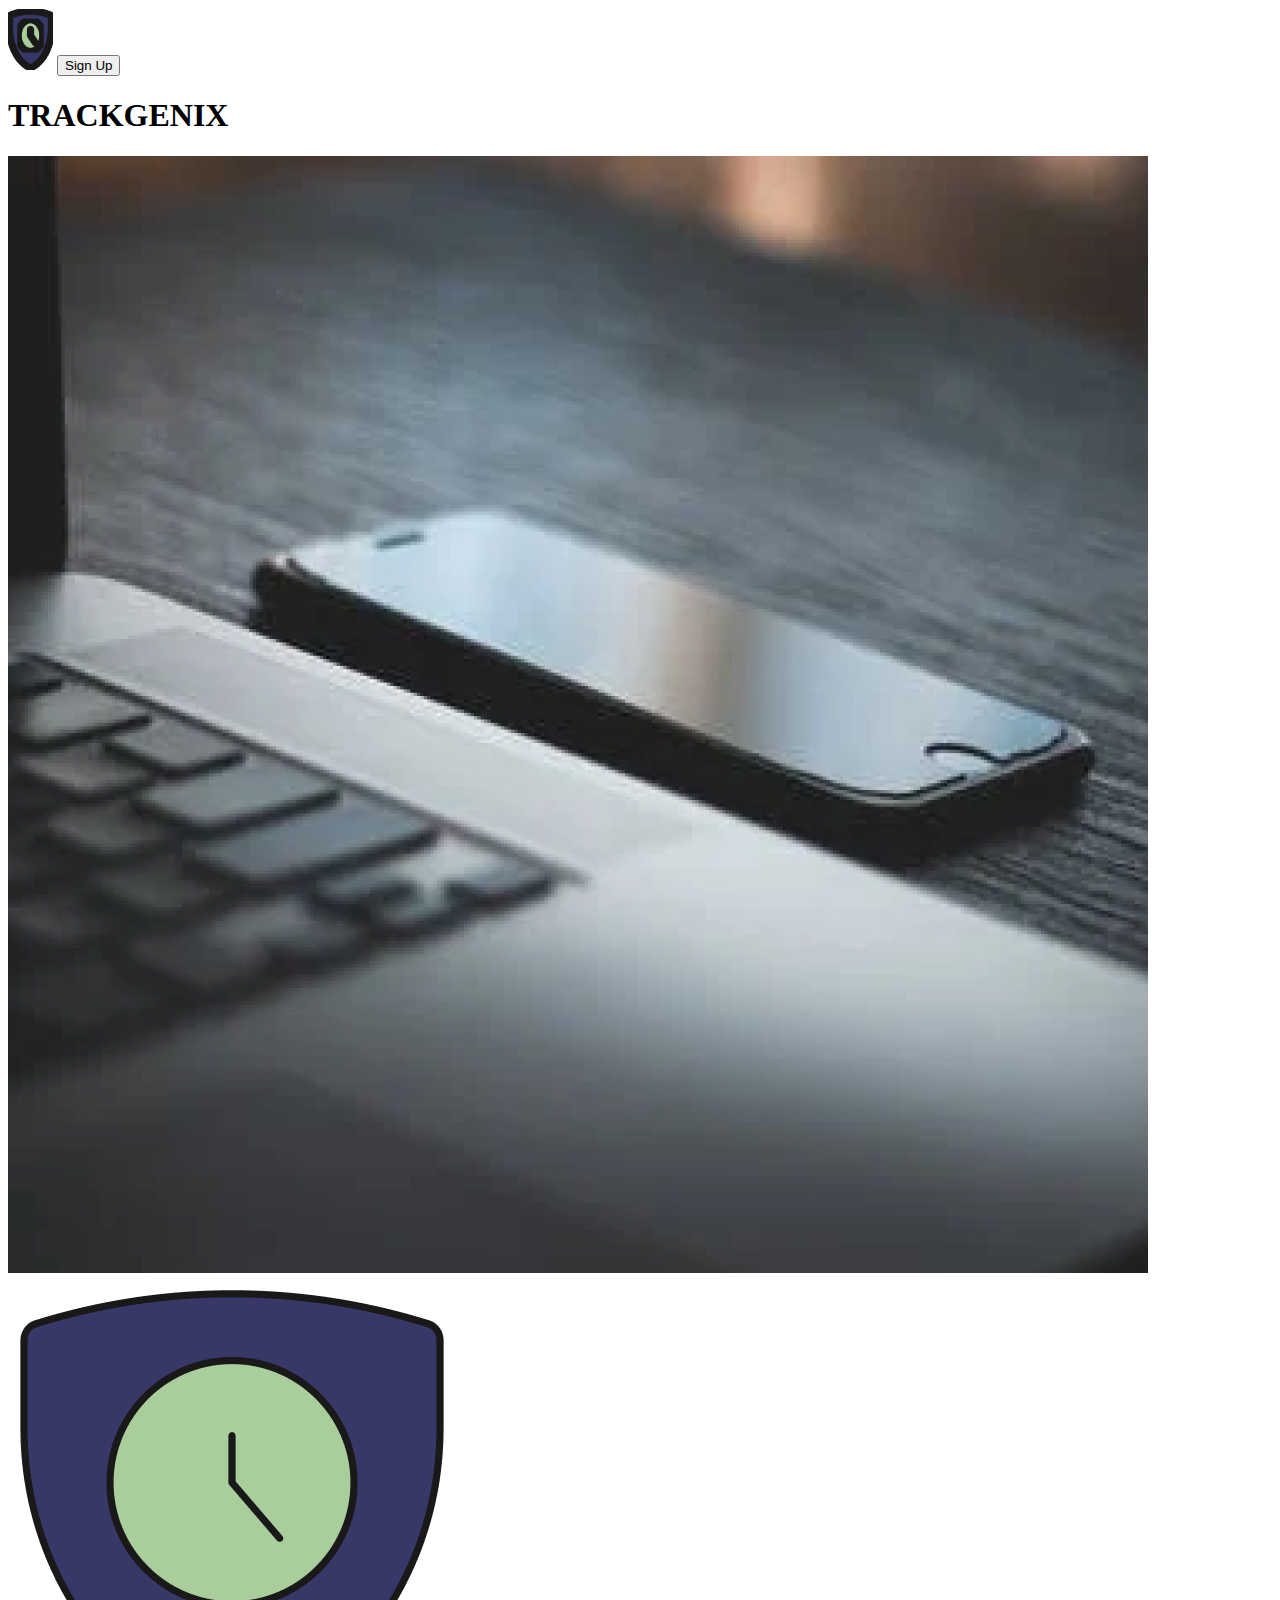
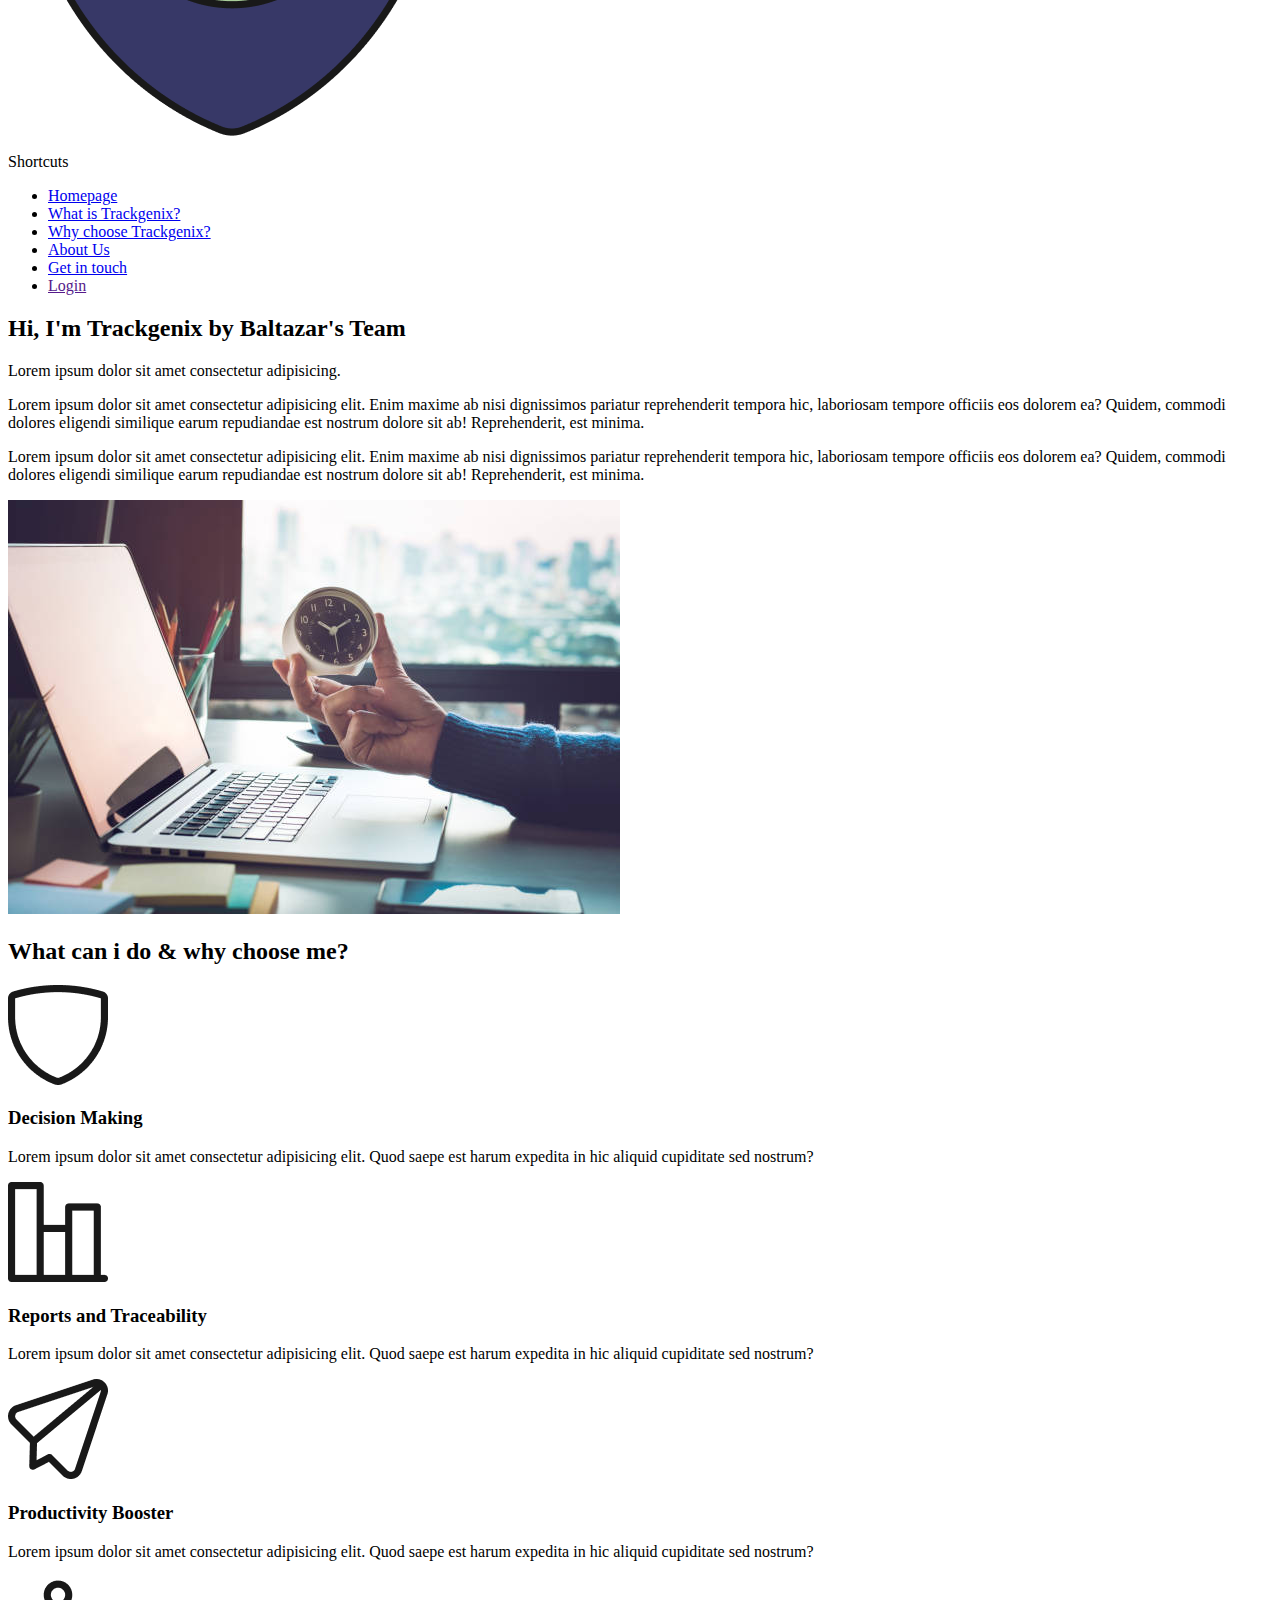
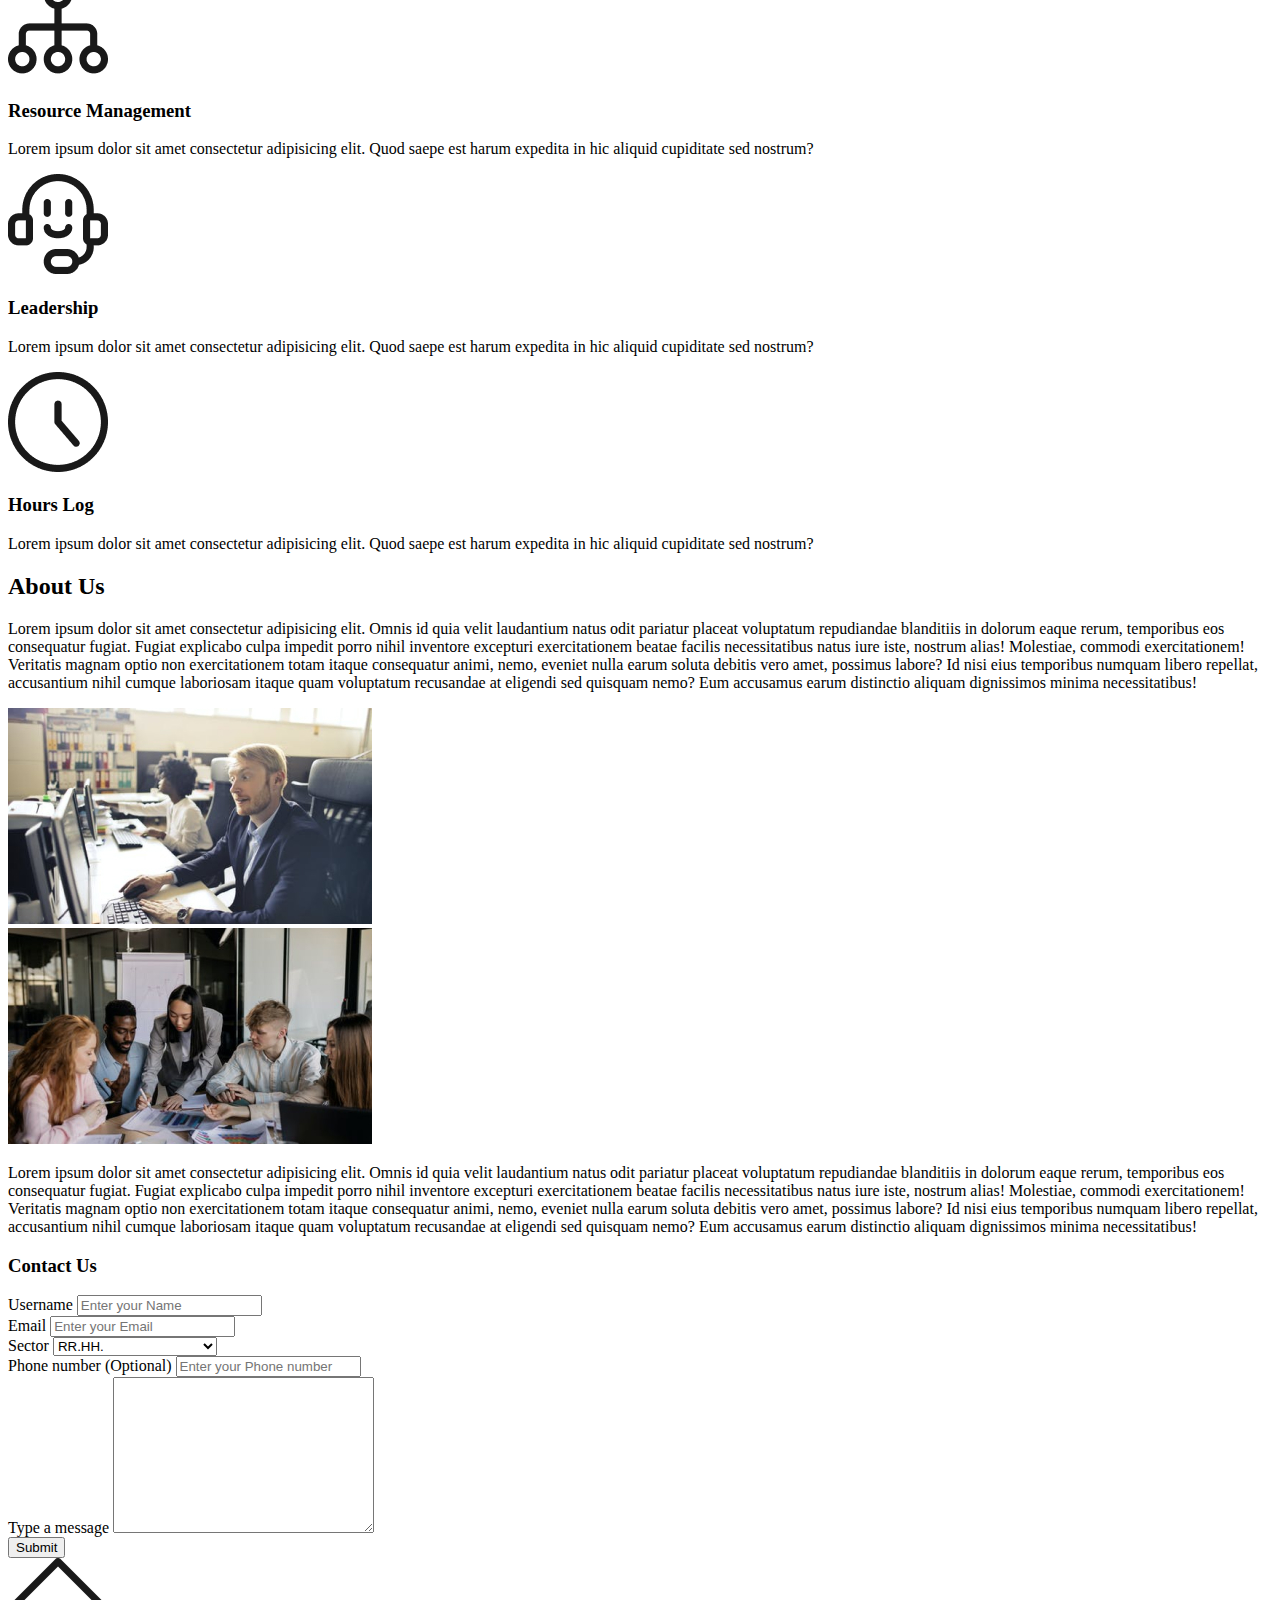
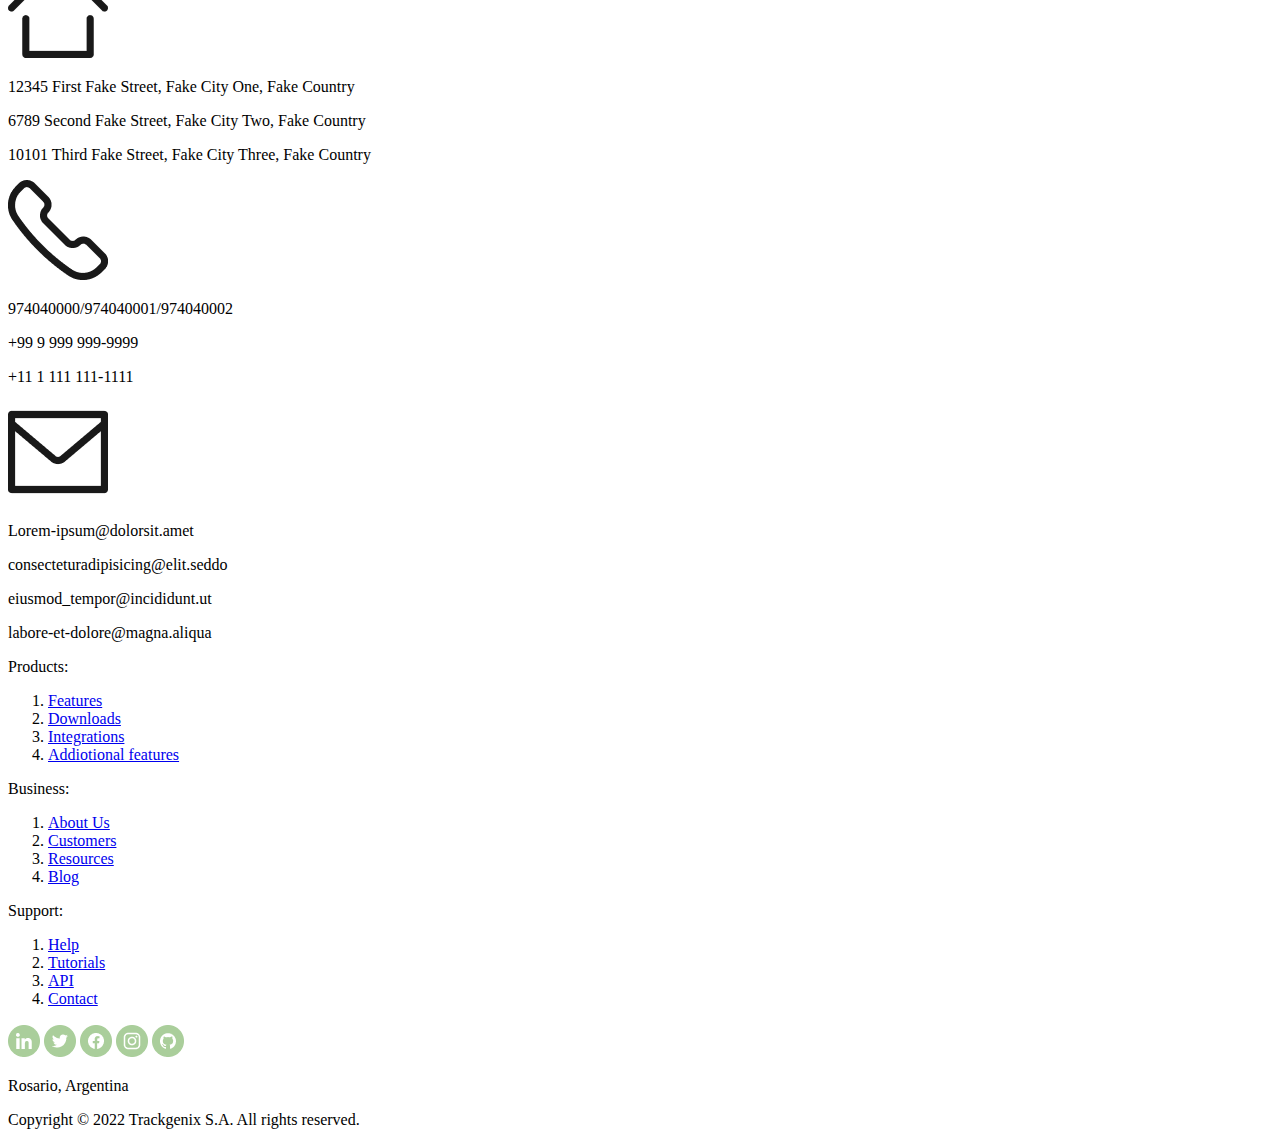
<file: Semana-01/index.html>
<!DOCTYPE html>
<html lang="en">
    <head>
        <meta charset="UTF-8">
        <meta http-equiv="X-UA-Compatible" content="IE=edge">
        <meta name="viewport" content="width=device-width, initial-scale=1.0">
        <title>Trackgenix Landing Page</title>
    </head>
    <body>
        <header>
            <img src="assets/small-logo-icon.png" alt="header-icon">
            <button>Sign Up</button>
        </header>
        <section id="homepage">
            <h1>TRACKGENIX</h1>
            <img src="assets/background-img.jpg" alt="background-img">
            <img src="assets/logo-icon.png" alt="logo-img">
        </section>
        <aside>
            <nav>
                <div>Shortcuts</div>
                <ul>
                    <li><a href="#homepage">Homepage</a></li>
                    <li><a href="#imtrackgenix">What is Trackgenix?</a></li>
                    <li><a href="#what-why">Why choose Trackgenix?</a></li>
                    <li><a href="#about-us">About Us</a></li>
                    <li><a href="#contact-us">Get in touch</a></li>
                    <li><a href="">Login</a></li>
                </ul>
            </nav>
        </aside>
        <section id="imtrackgenix">
            <hgroup>
                <h2>Hi, I'm Trackgenix by Baltazar's Team</h2>
                <p>Lorem ipsum dolor sit amet consectetur adipisicing.</p>
            </hgroup>
            <p>
                Lorem ipsum dolor sit amet consectetur adipisicing elit. Enim maxime ab nisi dignissimos
                pariatur reprehenderit tempora hic, laboriosam tempore officiis eos dolorem ea? Quidem,
                commodi dolores eligendi similique earum repudiandae est nostrum dolore sit ab!
                Reprehenderit, est minima.
            </p>
            <p>
                Lorem ipsum dolor sit amet consectetur adipisicing elit. Enim maxime ab nisi dignissimos
                pariatur reprehenderit tempora hic, laboriosam tempore officiis eos dolorem ea? Quidem,
                commodi dolores eligendi similique earum repudiandae est nostrum dolore sit ab!
                Reprehenderit, est minima.
            </p>
            <div>
                <img src="assets/main-img.jpg" alt="im-trackgenix-img">
            </div>
        </section>
        <section id="what-why">
            <h2>What can i do & why choose me?</h2>
            <div>
                <img src="assets/shield-icon.png" alt="shield-icon">
                <h3>Decision Making</h3>
                <p>
                    Lorem ipsum dolor sit amet consectetur adipisicing elit. Quod saepe est harum expedita in
                    hic aliquid cupiditate sed nostrum?
                </p>
            </div>
            <div>
                <img src="assets/graph-icon.png" alt="graphs-icon">
                <h3>Reports and Traceability</h3>
                <p>
                    Lorem ipsum dolor sit amet consectetur adipisicing elit. Quod saepe est harum expedita in
                    hic aliquid cupiditate sed nostrum?
                </p>
            </div>
            <div>
                <img src="assets/paper-plane-icon.png" alt="paper-plane-icon">
                <h3>Productivity Booster</h3>
                <p>
                    Lorem ipsum dolor sit amet consectetur adipisicing elit. Quod saepe est harum expedita in
                    hic aliquid cupiditate sed nostrum?
                </p>
            </div>
            <div>
                <img src="assets/tree-icon.png" alt="tree-icon">
                <h3>Resource Management</h3>
                <p>
                    Lorem ipsum dolor sit amet consectetur adipisicing elit. Quod saepe est harum expedita in
                    hic aliquid cupiditate sed nostrum?
                </p>
            </div>
            <div>
                <img src="assets/headphones-icon.png" alt="headphones-icon">
                <h3>Leadership</h3>
                <p>
                    Lorem ipsum dolor sit amet consectetur adipisicing elit. Quod saepe est harum expedita in
                    hic aliquid cupiditate sed nostrum?
                </p>
            </div>
            <div>
                <img src="assets/watch-icon.png" alt="watch-icon">
                <h3>Hours Log</h3>
                <p>
                    Lorem ipsum dolor sit amet consectetur adipisicing elit. Quod saepe est harum expedita in
                    hic aliquid cupiditate sed nostrum?
                </p>
            </div>
        </section>
        <section id="about-us">
            <h2>About Us</h2>
            <div>
                <p>
                    Lorem ipsum dolor sit amet consectetur adipisicing elit. Omnis id quia velit laudantium natus
                    odit pariatur placeat voluptatum repudiandae blanditiis in dolorum eaque rerum, temporibus
                    eos consequatur fugiat. Fugiat explicabo culpa impedit porro nihil inventore excepturi
                    exercitationem beatae facilis necessitatibus natus iure iste, nostrum alias! Molestiae,
                    commodi exercitationem! Veritatis magnam optio non exercitationem totam itaque consequatur
                    animi, nemo, eveniet nulla earum soluta debitis vero amet, possimus labore? Id nisi eius
                    temporibus numquam libero repellat, accusantium nihil cumque laboriosam itaque quam
                    voluptatum recusandae at eligendi sed quisquam nemo? Eum accusamus earum distinctio aliquam
                    dignissimos minima necessitatibus!
                </p>
                <img src="assets/first-office-img.jpg" alt="first-office-img">
            </div>
            <div>
                <img src="assets/second-office-img.jpg" alt="second-office-img">
                <p>
                    Lorem ipsum dolor sit amet consectetur adipisicing elit. Omnis id quia velit laudantium natus
                    odit pariatur placeat voluptatum repudiandae blanditiis in dolorum eaque rerum, temporibus
                    eos consequatur fugiat. Fugiat explicabo culpa impedit porro nihil inventore excepturi
                    exercitationem beatae facilis necessitatibus natus iure iste, nostrum alias! Molestiae,
                    commodi exercitationem! Veritatis magnam optio non exercitationem totam itaque consequatur
                    animi, nemo, eveniet nulla earum soluta debitis vero amet, possimus labore? Id nisi eius
                    temporibus numquam libero repellat, accusantium nihil cumque laboriosam itaque quam
                    voluptatum recusandae at eligendi sed quisquam nemo? Eum accusamus earum distinctio aliquam
                    dignissimos minima necessitatibus!
                </p>
            </div>
        </section>
        <section id="contact-us">
            <h3>Contact Us</h3>
            <div>
                <form action="">
                    <div>
                        <label for="form-name">Username</label>
                        <input type="text" name="user-name" id="form-name" placeholder="Enter your Name">
                    </div>
                    <div>
                        <label for="form-email">Email</label>
                        <input type="email" name="user-email" id="form-email" placeholder="Enter your Email">
                    </div>
                    <div>
                        <label for="form-sector">Sector</label>
                        <select name="sector" id="form-sector">
                            <option value="rrhh">RR.HH.</option>
                            <option value="systems">SYSTEMS</option>
                            <option value="commercialization">COMMERCIALIZATION</option>
                        </select>
                    </div>
                    <div>
                        <label for="form-phone-number">Phone number (Optional)</label>
                        <input type="text" name="user-phone-number" id="form-phone-number" placeholder="Enter your Phone number">
                    </div>
                    <div>
                        <label for="form-type-a-message">Type a message</label>
                        <textarea name="message" id="form-type-a-message" cols="30" rows="10"></textarea>
                    </div>
                    <input type="submit" name="submit" value="Submit">
                </form>
            </div>
            <div>
                <div>
                    <img src="assets/house-icon.png" alt="house-icon">
                    <div>
                        <p>12345 First Fake Street, Fake City One, Fake Country</p>
                        <p>6789 Second Fake Street, Fake City Two, Fake Country</p>
                        <p>10101 Third Fake Street, Fake City Three, Fake Country</p>
                    </div>
                </div>
                <div>
                    <img src="assets/phone-icon.png" alt="phone-icon">
                    <div>
                        <p>974040000/974040001/974040002</p>
                        <p>+99 9 999 999-9999</p>
                        <p>+11 1 111 111-1111</p>
                    </div>
                </div>
                <div>
                    <img src="assets/mail-icon.png" alt="mail-icon">
                    <div>
                        <p>Lorem-ipsum@dolorsit.amet</p>
                        <p>consecteturadipisicing@elit.seddo</p>
                        <p>eiusmod_tempor@incididunt.ut</p>
                        <p>labore-et-dolore@magna.aliqua</p>
                    </div>
                </div>
            </div>
        </section>
        <section id="ordered-list">
            <div>
                <div>Products:</div>
                <ol>
                    <li><a href="#homepage">Features</a></li>
                    <li><a href="#homepage">Downloads</a></li>
                    <li><a href="#homepage">Integrations</a></li>
                    <li><a href="#homepage">Addiotional features</a></li>
                </ol>
            </div>
            <div>
                <div>Business:</div>
                <ol>
                    <li><a href="#about-us">About Us</a></li>
                    <li><a href="#homepage">Customers</a></li>
                    <li><a href="#homepage">Resources</a></li>
                    <li><a href="#homepage">Blog</a></li>
                </ol>
            </div>
            <div>
                <div>Support:</div>
                <ol>
                    <li><a href="#homepage">Help</a></li>
                    <li><a href="#homepage">Tutorials</a></li>
                    <li><a href="#homepage">API</a></li>
                    <li><a href="#contact-us">Contact</a></li>
                </ol>
            </div>
        </section>
        <footer>
            <div>
                <a href="https://ar.linkedin.com/" target="_blank"><img src="assets/linked-in-icon.png" alt="linked-in-icon"></a>
                <a href="https://twitter.com/" target="_blank"><img src="assets/twitter-icon.png" alt="twitter-icon"></a>
                <a href="https://es-la.facebook.com/" target="_blank"><img src="assets/facebook-icon.png" alt="facebook-icon"></a>
                <a href="https://www.instagram.com/" target="_blank"><img src="assets/instagram-icon.png" alt="instagram-icon"></a>
                <a href="https://github.com/" target="_blank"><img src="assets/git-hub-icon.png" alt="git-hub-icon"></a>
            </div>
            <p>Rosario, Argentina</p>
            <p>Copyright © 2022 Trackgenix S.A. All rights reserved.</p>
        </footer>
    </body>
</html>
</file>
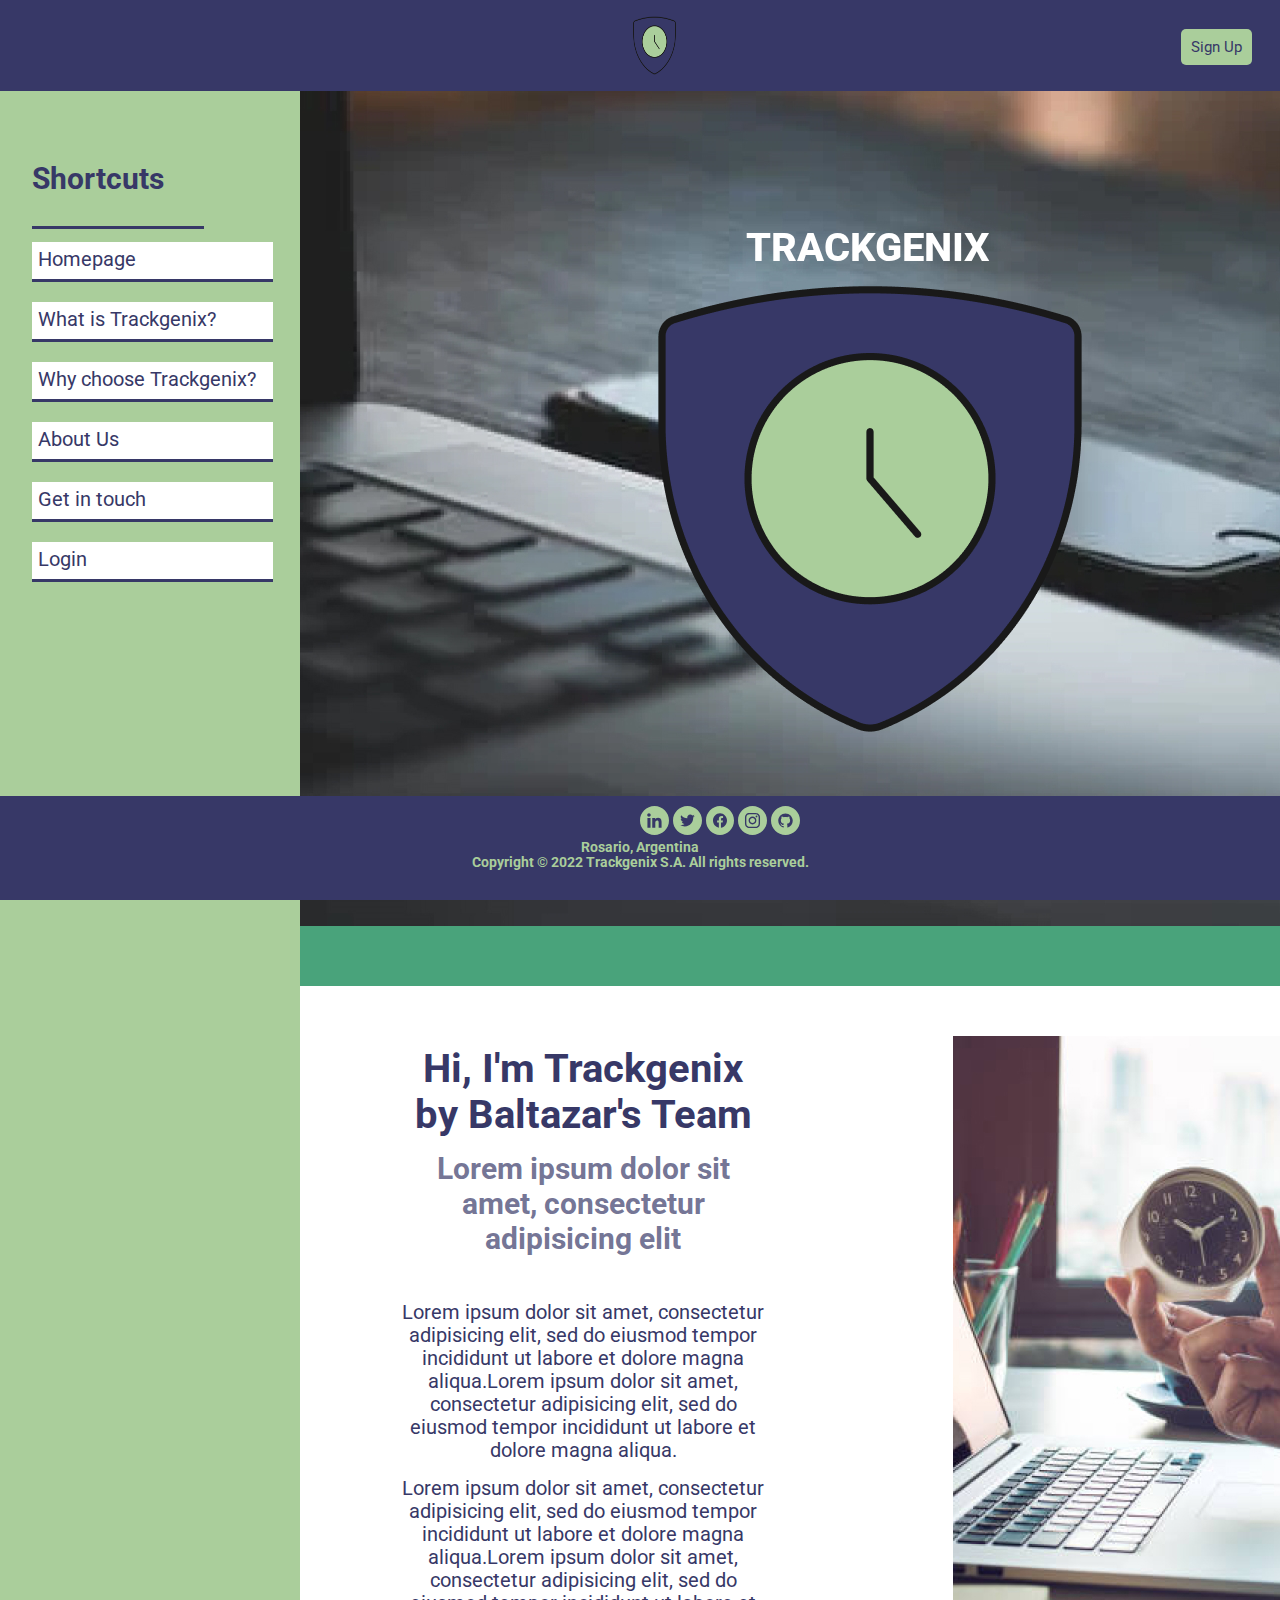
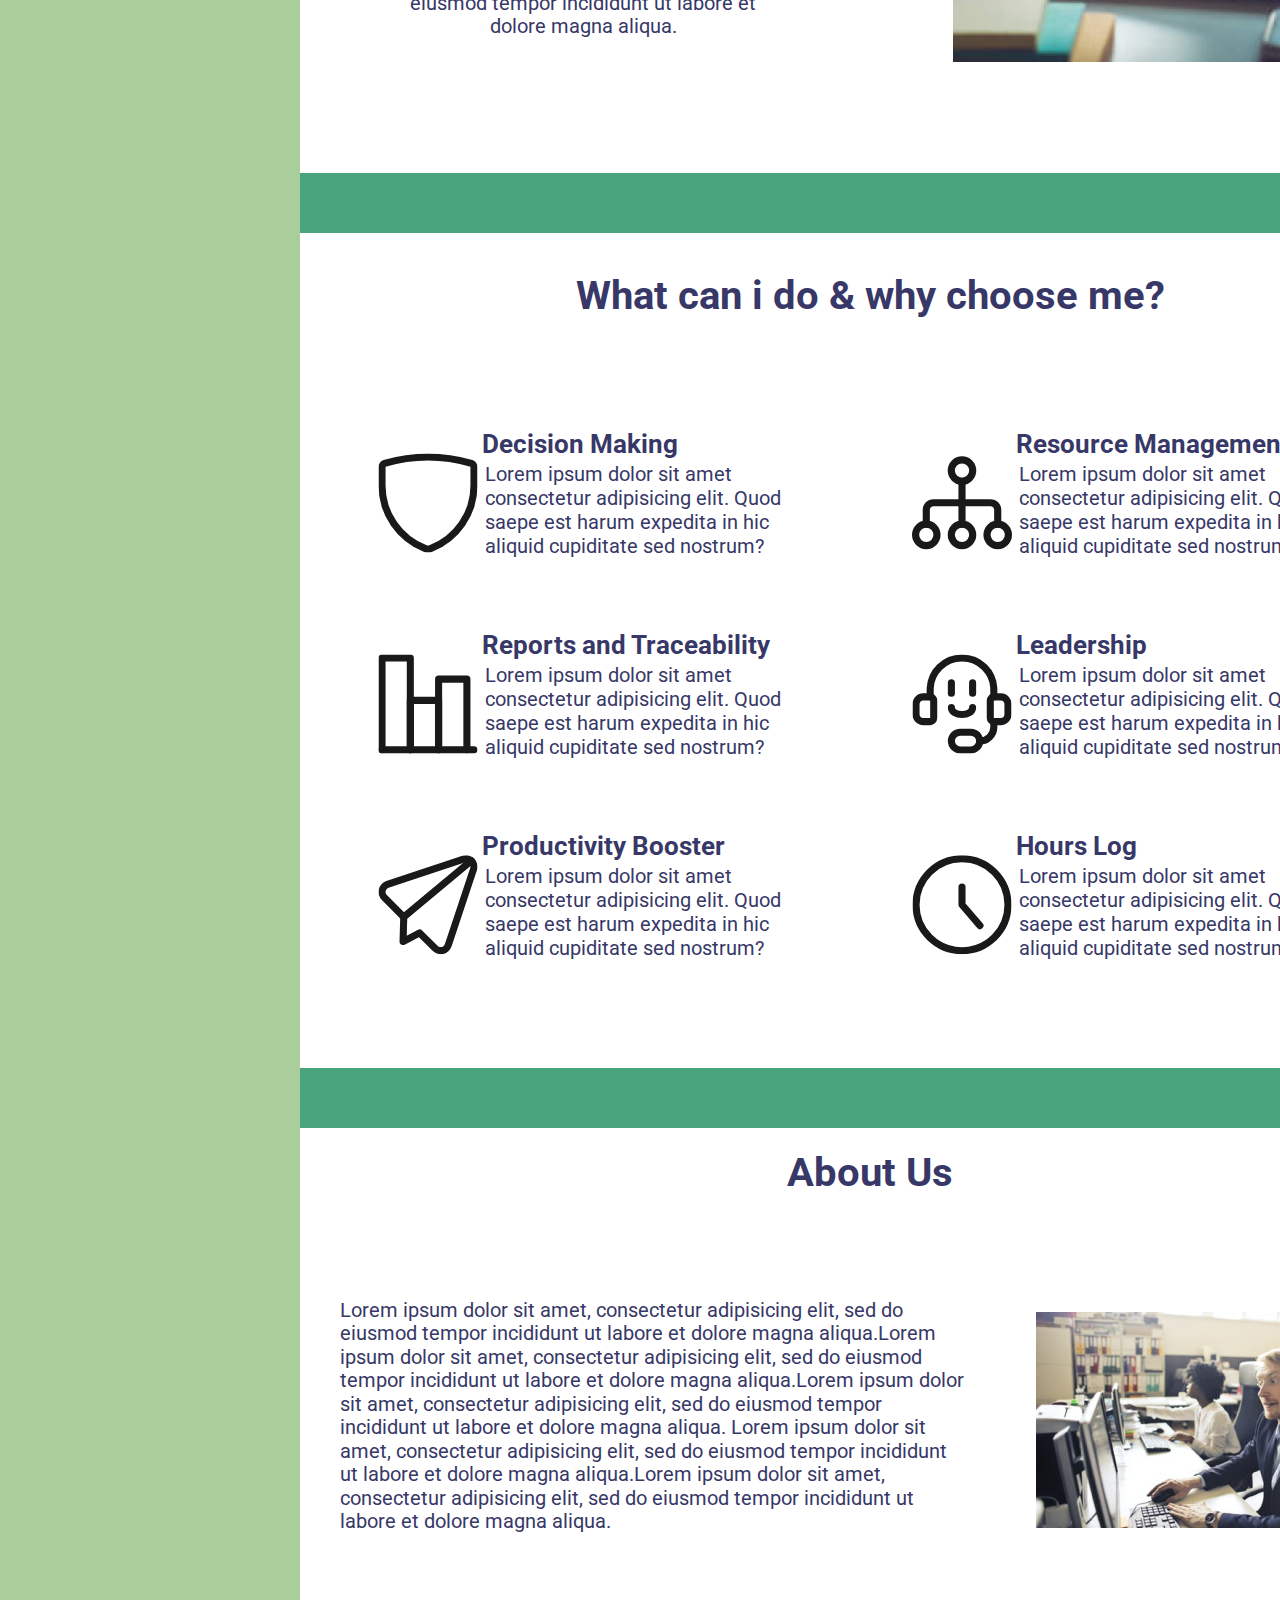
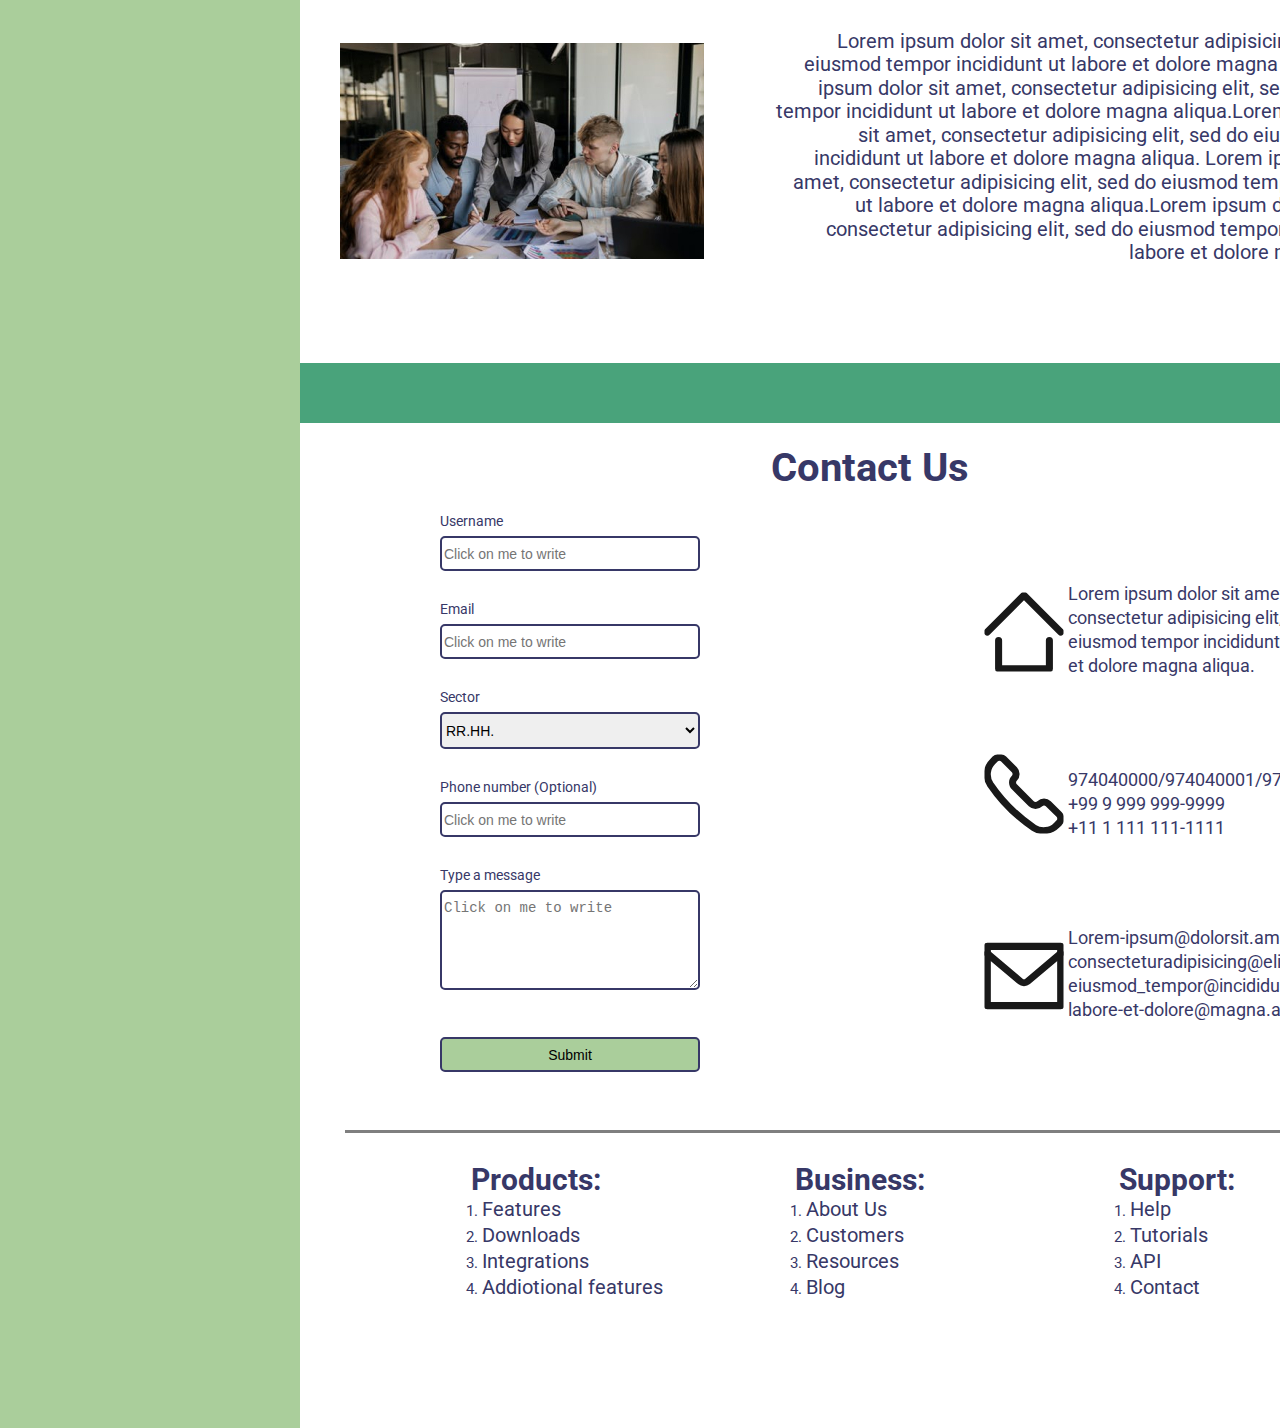
<file: semana-03/index.html>
<!DOCTYPE html>
<html lang="en">
    <head>
        <meta charset="UTF-8">
        <meta http-equiv="X-UA-Compatible" content="IE=edge">
        <meta name="viewport" content="width=device-width, initial-scale=1.0">
        <title>Trackgenix Landing Page</title>
        <link rel="preconnect" href="https://fonts.googleapis.com">
        <link rel="preconnect" href="https://fonts.gstatic.com" crossorigin>
        <link href="https://fonts.googleapis.com/css2?family=Roboto:wght@400;500;700&display=swap" rel="stylesheet">
        <link rel="stylesheet" href="css/reset.css">
        <link rel="stylesheet" href="css/styles.css">
    </head>
    <body>
        <header class="layout">
            <img src="img/logo.png" alt="small-logo-of-a-shield-with-a-watch-inside">
            <a href="#homepage" class="sign-up-button">Sign Up</a>
        </header>
        <aside class="layout">
            <nav>
                <div>Shortcuts</div>
                <ul>
                    <li>
                        <a href="#homepage">Homepage</a>
                    </li>
                    <li>
                        <a href="#im-trackgenix">What is Trackgenix?</a>
                    </li>
                    <li>
                        <a href="#what-why">Why choose Trackgenix?</a>
                    </li>
                    <li>
                        <a href="#about-us">About Us</a>
                    </li>
                    <li>
                        <a href="#contact-us">Get in touch</a>
                    </li>
                    <li>
                        <a href="#homepage">Login</a>
                    </li>
                </ul>
            </nav>
        </aside>
        <footer class="layout">
            <div class="footer-content" id="social-media-bar">
                <a href="https://ar.linkedin.com/" target="_blank">
                    <img src="img/linkedin.svg" alt="linkedin-icon">
                </a>
                <a href="https://twitter.com/" target="_blank">
                    <img src="img/twitter.svg" alt="twitter-icon">
                </a>
                <a href="https://es-la.facebook.com/" target="_blank">
                    <img src="img/facebook.svg" alt="facebook-icon">
                </a>
                <a href="https://www.instagram.com/" target="_blank">
                    <img src="img/instagram.svg" alt="instagram-icon">
                </a>
                <a href="https://github.com/" target="_blank">
                    <img src="img/githab.svg" alt="git-hub-icon">
                </a>
            </div>
            <p class="footer-content">Rosario, Argentina</p>
            <p class="footer-content">Copyright © 2022 Trackgenix S.A. All rights reserved.</p>
        </footer>
        <main>
            <section id="homepage">  
                <h1>Trackgenix</h1>
                <img src="img/logo.png" alt="big-logo-of-a-shield-with-a-watch-inside" id="logo-icon">
            </section>
            <section id="im-trackgenix">
                <div class="im-trackgenix-div">
                    <h2 id="im-trackgenix-title">Hi, I'm Trackgenix by Baltazar's Team</h2>
                    <p class="subtitle">Lorem ipsum dolor sit amet, consectetur adipisicing elit</p>
                    <p class="im-trackgenix-p" id="im-trackgenix-first-p">
                        Lorem ipsum dolor sit amet, consectetur adipisicing elit, sed do eiusmod tempor incididunt ut
                        labore et dolore magna aliqua.Lorem ipsum dolor sit amet, consectetur adipisicing elit, sed do
                        eiusmod tempor incididunt ut labore et dolore magna aliqua.
                    </p>
                    <p class="im-trackgenix-p">
                        Lorem ipsum dolor sit amet, consectetur adipisicing elit, sed do eiusmod tempor incididunt ut
                        labore et dolore magna aliqua.Lorem ipsum dolor sit amet, consectetur adipisicing elit, sed do
                        eiusmod tempor incididunt ut labore et dolore magna aliqua.
                    </p>
                </div>
                <div class="im-trackgenix-img-div">
                    <img src="img/main-img.jpg" alt="a-watch-held-next-to-a-laptop">
                </div>
            </section>
            <section id="what-why">
                <h2 id="what-why-title">What can i do & why choose me?</h2>
                <div class="ww-div">
                    <img class="ww-el" src="img/decision-making.svg" alt="a-shield-icon">
                    <div class="ww-el-t">
                        <h3>Decision Making</h3>
                        <p>
                            Lorem ipsum dolor sit amet consectetur adipisicing elit. Quod saepe est harum expedita in
                            hic aliquid cupiditate sed nostrum?
                        </p>
                    </div>
                </div>
                <div class="ww-div">
                    <img class="ww-el" src="img/resource-management.svg" alt="a-hierarchical-tree-icon">
                    <div class="ww-el-t">
                        <h3>Resource Management</h3>
                        <p>
                            Lorem ipsum dolor sit amet consectetur adipisicing elit. Quod saepe est harum expedita in
                            hic aliquid cupiditate sed nostrum?
                        </p>
                    </div>
                </div>
                <div class="ww-div">
                    <img class="ww-el" src="img/reports.svg" alt="an-icon-of-a-statistical-graph">
                    <div class="ww-el-t">
                        <h3>Reports and Traceability</h3>
                        <p>
                            Lorem ipsum dolor sit amet consectetur adipisicing elit. Quod saepe est harum expedita in
                            hic aliquid cupiditate sed nostrum?
                        </p>
                    </div>
                </div>
                <div class="ww-div">
                    <img class="ww-el" src="img/leadership.svg" alt="one-person-voice-chatting">
                    <div class="ww-el-t">
                        <h3>Leadership</h3>
                        <p>
                            Lorem ipsum dolor sit amet consectetur adipisicing elit. Quod saepe est harum expedita in
                            hic aliquid cupiditate sed nostrum?
                        </p>
                    </div>
                </div>
                <div class="ww-div">
                    <img class="ww-el" src="img/productivity-booster.svg" alt="a-paper-plane-icon">
                    <div class="ww-el-t">
                        <h3>Productivity Booster</h3>
                        <p>
                            Lorem ipsum dolor sit amet consectetur adipisicing elit. Quod saepe est harum expedita in
                            hic aliquid cupiditate sed nostrum?
                        </p>
                    </div>
                </div>
                <div class="ww-div">
                    <img class="ww-el" src="img/hours-log.svg" alt="a-clock-icon">
                    <div class="ww-el-t">
                        <h3>Hours Log</h3>
                        <p>
                            Lorem ipsum dolor sit amet consectetur adipisicing elit. Quod saepe est harum expedita in
                            hic aliquid cupiditate sed nostrum?
                        </p>
                    </div>
                </div>
            </section>
            <section id="about-us">
                <h3 id="about-us-title">About Us</h3>
                <div>
                    <p class="au-el-t">
                        Lorem ipsum dolor sit amet, consectetur adipisicing elit, sed do eiusmod tempor incididunt ut
                        labore et dolore magna aliqua.Lorem ipsum dolor sit amet, consectetur adipisicing elit, sed do
                        eiusmod tempor incididunt ut labore et dolore magna aliqua.Lorem ipsum dolor sit amet,
                        consectetur adipisicing elit, sed do eiusmod tempor incididunt ut labore et dolore magna
                        aliqua. Lorem ipsum dolor sit amet, consectetur adipisicing elit, sed do eiusmod tempor
                        incididunt ut labore et dolore magna aliqua.Lorem ipsum dolor sit amet, consectetur adipisicing
                        elit, sed do eiusmod tempor incididunt ut labore et dolore magna aliqua.
                    </p>
                    <img class="au-el" id="au-el-r" src="img/first-office-img.jpg" alt="man-and-women-working-in-the-office">
                </div>
                <div>
                    <img class="au-el" src="img/second-office-img.jpg" alt="group-of-people-working-in-the-office">
                    <p class="au-el-t" id="au-el-t-r">
                        Lorem ipsum dolor sit amet, consectetur adipisicing elit, sed do eiusmod tempor incididunt ut
                        labore et dolore magna aliqua.Lorem ipsum dolor sit amet, consectetur adipisicing elit, sed do
                        eiusmod tempor incididunt ut labore et dolore magna aliqua.Lorem ipsum dolor sit amet,
                        consectetur adipisicing elit, sed do eiusmod tempor incididunt ut labore et dolore magna
                        aliqua. Lorem ipsum dolor sit amet, consectetur adipisicing elit, sed do eiusmod tempor
                        incididunt ut labore et dolore magna aliqua.Lorem ipsum dolor sit amet, consectetur adipisicing
                        elit, sed do eiusmod tempor incididunt ut labore et dolore magna aliqua.
                    </p>
                </div>
            </section>
            <section id="contact-us">
                <h3 id="contact-us-title">Contact Us</h3>
                <form action="">
                    <div class="cu-div">
                        <label for="form-name">Username</label>
                        <input type="text" name="user-name" id="form-name" placeholder="Click on me to write">
                    </div>
                    <div class="cu-div">
                        <label for="form-email">Email</label>
                        <input type="email" name="user-email" id="form-email" placeholder="Click on me to write">
                    </div>
                    <div class="cu-div">
                        <label for="form-sector">Sector</label>
                        <select name="sector" id="form-sector">
                            <option value="rrhh">RR.HH.</option>
                            <option value="systems">SYSTEMS</option>
                            <option value="commercialization">COMMERCIALIZATION</option>
                        </select>
                    </div>
                    <div class="cu-div">
                        <label for="form-phone-number">Phone number (Optional)</label>
                        <input type="number" name="f-ph-num" id="form-phone" placeholder="Click on me to write">
                    </div>
                    <div class="cu-div">
                        <label for="form-type-a-message">Type a message</label>
                        <textarea name="message" cols="30" rows="10" placeholder="Click on me to write"></textarea>
                    </div>
                    <input class="submit" type="submit" name="submit" value="Submit">
                </form>
                <div class="contact-info-div">
                    <div class="contact-info">
                        <img src="img/address.svg" alt="house-icon">
                        <address>
                            <span>Lorem ipsum dolor sit amet,</span>
                            <span>consectetur adipisicing elit, sed do</span>
                            <span>eiusmod tempor incididunt ut labore</span>
                            <span>et dolore magna aliqua.</span>
                        </address>
                    </div>
                    <div class="contact-info" id="phone-num">
                        <img src="img/phone.svg" alt="phone-icon">
                        <address>
                            <span>974040000/974040001/974040002</span>
                            <span>+99 9 999 999-9999</span>
                            <span>+11 1 111 111-1111</span>
                        </address>
                    </div>
                    <div class="contact-info">
                        <img src="img/mail.svg" alt="mail-icon">
                        <address>
                            <span>Lorem-ipsum@dolorsit.amet</span>
                            <span>consecteturadipisicing@elit.seddo</span>
                            <span>eiusmod_tempor@incididunt.ut</span>
                            <span>labore-et-dolore@magna.aliqua</span>
                        </address>
                    </div>
                </div>
            </section>
            <section id="shortcuts">
                <div class="shortcuts-list" id="shortcuts-first-list">
                    <h4>Products:</h4>
                    <ol>
                        <li>
                            <a href="#homepage">Features</a>
                        </li>
                        <li>
                            <a href="#homepage">Downloads</a>
                        </li>
                        <li>
                            <a href="#homepage">Integrations</a>
                        </li>
                        <li>
                            <a href="#homepage">Addiotional features</a>
                        </li>
                    </ol>
                </div>
                <div class="shortcuts-list">
                    <h4>Business:</h4>
                    <ol>
                        <li>
                            <a href="#about-us">About Us</a>
                        </li>
                        <li>
                            <a href="#homepage">Customers</a>
                        </li>
                        <li>
                            <a href="#homepage">Resources</a>
                        </li>
                        <li>
                            <a href="#homepage">Blog</a>
                        </li>
                    </ol>
                </div>
                <div class="shortcuts-list">
                    <h4>Support:</h4>
                    <ol>
                        <li>
                            <a href="#homepage">Help</a>
                        </li>
                        <li>
                            <a href="#homepage">Tutorials</a>
                        </li>
                        <li>
                            <a href="#homepage">API</a>
                        </li>
                        <li>
                            <a href="#contact-us">Contact</a>
                        </li>
                    </ol>
                </div>
            </section>
        </main>
    </body>
</html>
</file>
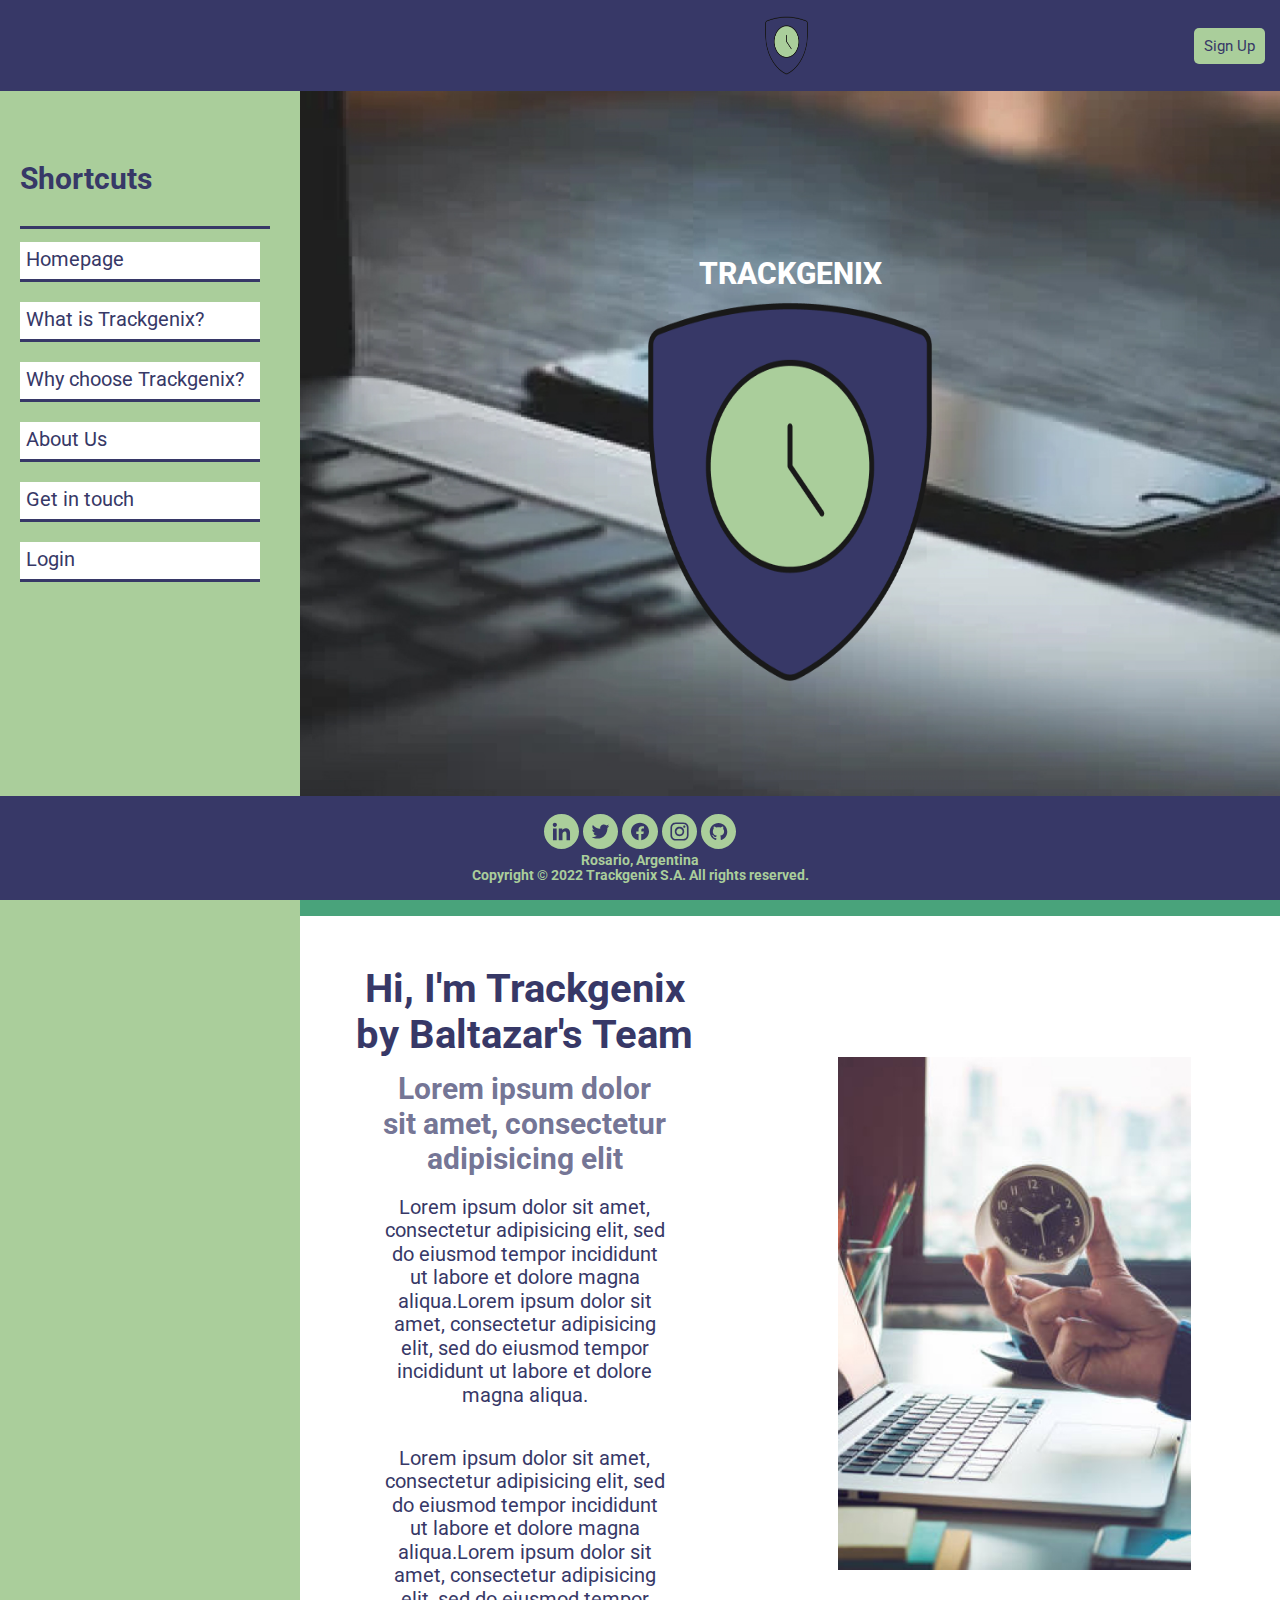
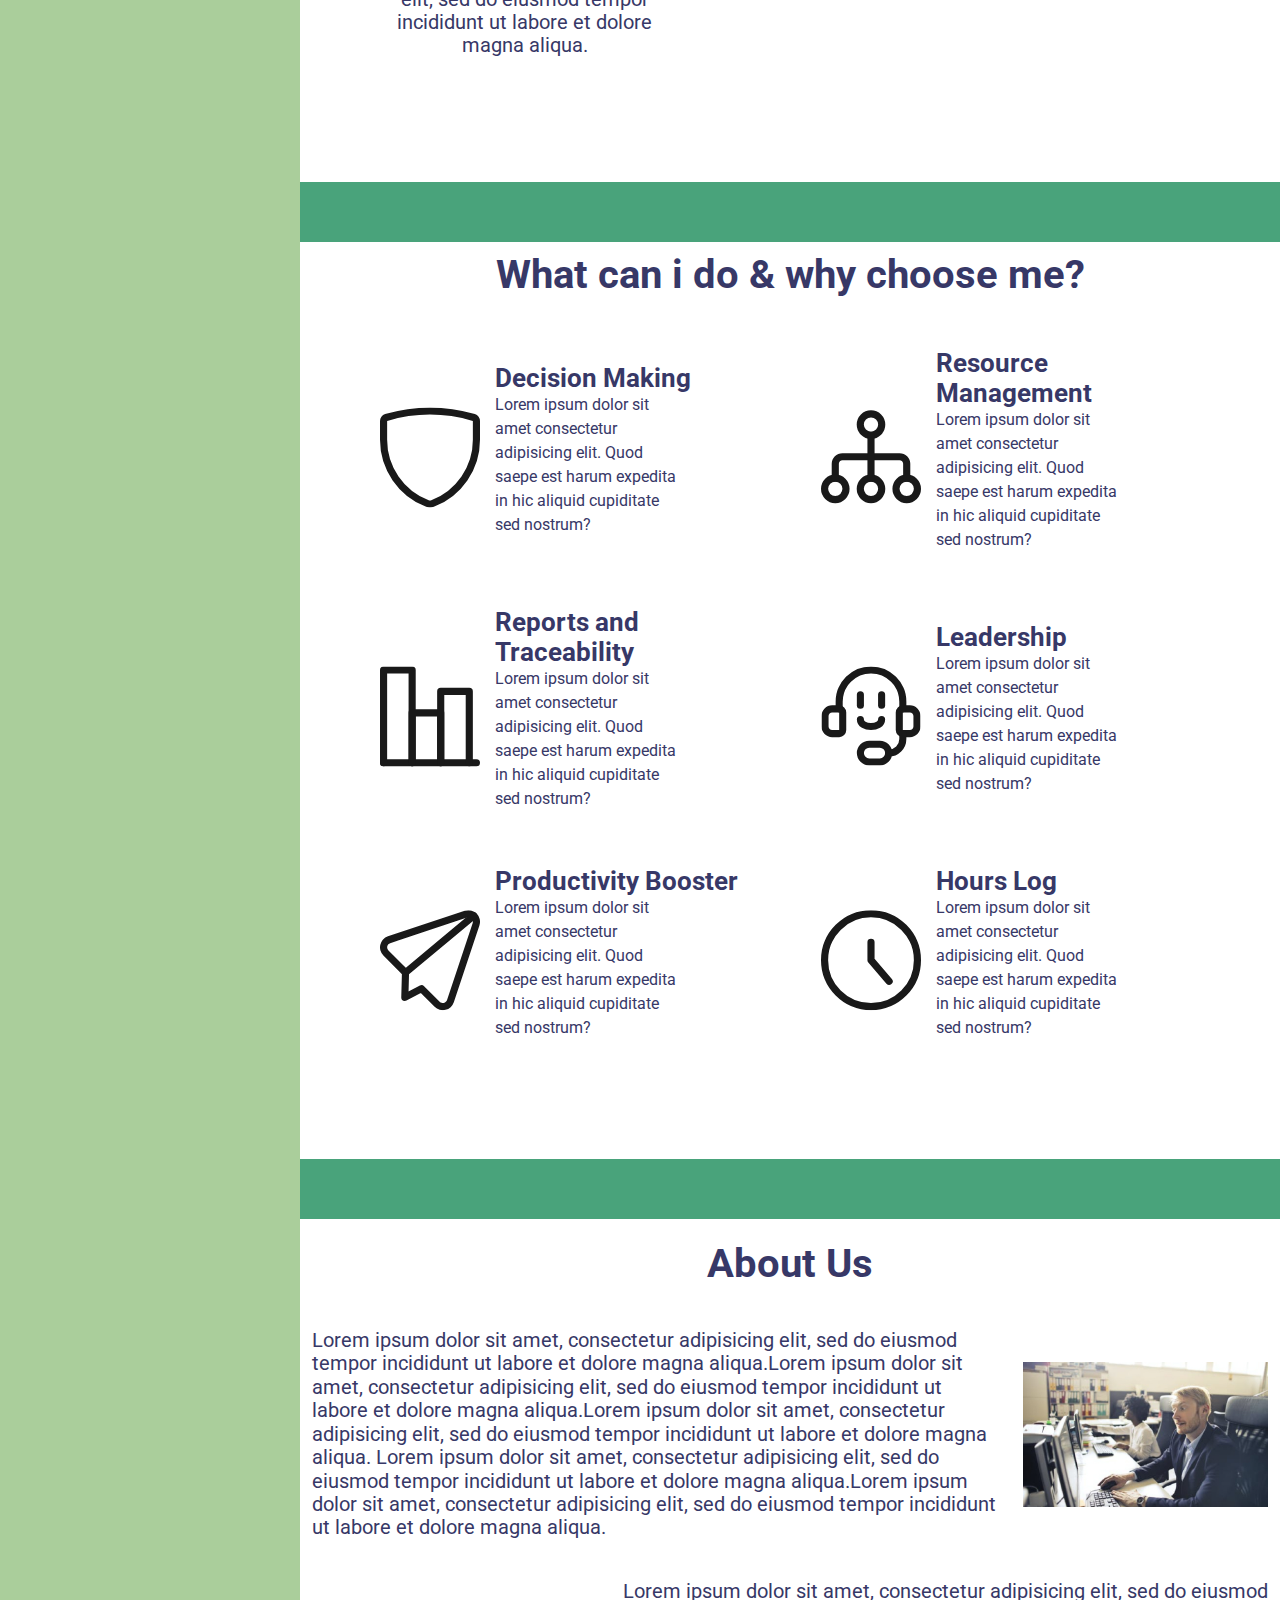
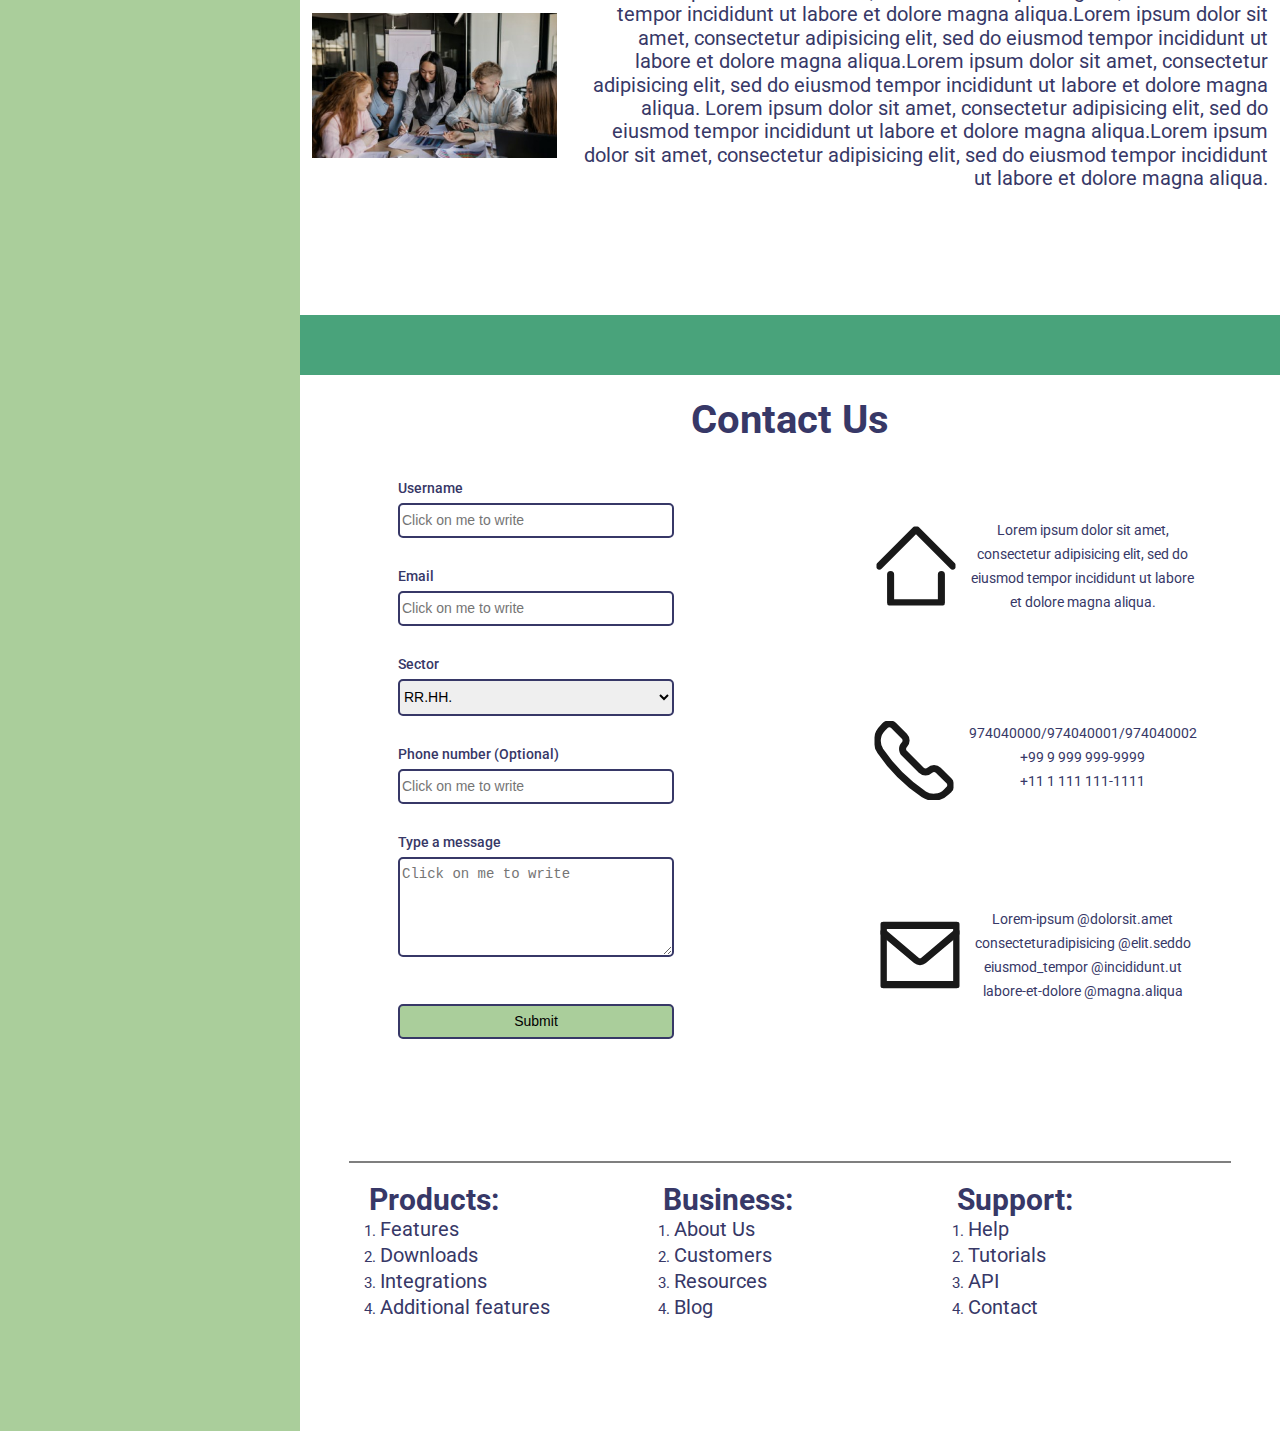
<file: semana-04/index.html>
<!DOCTYPE html>
<html lang="en">
    <head>
        <meta charset="UTF-8">
        <meta http-equiv="X-UA-Compatible" content="IE=edge">
        <meta name="viewport" content="width=device-width, initial-scale=1.0">
        <title>Trackgenix Landing Page</title>
        <link rel="preconnect" href="https://fonts.googleapis.com">
        <link rel="preconnect" href="https://fonts.gstatic.com" crossorigin>
        <link href="https://fonts.googleapis.com/css2?family=Roboto:wght@400;500;700&display=swap" rel="stylesheet">
        <link rel="stylesheet" href="css/reset.css">
        <link rel="stylesheet" href="css/styles.css">
        <link rel="stylesheet" href="css/header.css">
        <link rel="stylesheet" href="css/sidebar.css">
        <link rel="stylesheet" href="css/footer.css">
        <link rel="stylesheet" href="css/main.css">
    </head>
    <body>
        <header>
            <img id="burguer-icon" src="img/burguer-icon.jpg" alt="Three horizontal lines">
            <img id="logo-icon" src="img/logo.png" alt="Small logo of a shield with a watch inside">
            <a href="#homepage">Sign Up</a>
        </header>
        <aside>
            <nav>
                <div>Shortcuts</div>
                <ul>
                    <li>
                        <a href="#homepage">Homepage</a>
                    </li>
                    <li>
                        <a href="#im-trackgenix">What is Trackgenix?</a>
                    </li>
                    <li>
                        <a href="#what-why">Why choose Trackgenix?</a>
                    </li>
                    <li>
                        <a href="#about-us">About Us</a>
                    </li>
                    <li>
                        <a href="#contact-us">Get in touch</a>
                    </li>
                    <li>
                        <a href="#homepage">Login</a>
                    </li>
                </ul>
            </nav>
        </aside>
        <main>
            <section id="homepage">  
                <h1 id="homepage-title">Trackgenix</h1>
                <img id="homepage-img" src="img/logo.png" alt="Big logo of a shield with a watch inside">
            </section>
            <section id="im-trackgenix">
                <div id="im-trackgenix-left">
                    <h2>Hi, I'm Trackgenix by Baltazar's Team</h2>
                    <p class="subtitle">Lorem ipsum dolor sit amet, consectetur adipisicing elit</p>
                    <p class="im-trackgenix-item-p">
                        Lorem ipsum dolor sit amet, consectetur adipisicing elit, sed do eiusmod tempor incididunt ut
                        labore et dolore magna aliqua.Lorem ipsum dolor sit amet, consectetur adipisicing elit, sed do
                        eiusmod tempor incididunt ut labore et dolore magna aliqua.
                    </p>
                    <p class="im-trackgenix-item-p">
                        Lorem ipsum dolor sit amet, consectetur adipisicing elit, sed do eiusmod tempor incididunt ut
                        labore et dolore magna aliqua.Lorem ipsum dolor sit amet, consectetur adipisicing elit, sed do
                        eiusmod tempor incididunt ut labore et dolore magna aliqua.
                    </p>
                </div>
                <div id="im-trackgenix-rigt">
                    <img id="im-trackgenix-img" src="img/main-img.jpg" alt="A watch held next to a laptop">
                </div>
            </section>
            <section id="what-why">
                <h2>What can i do & why choose me?</h2>
                <div class="flex-container-section">
                    <div class="flex-container-whatwhy-div">
                        <img class="what-why-img" src="img/decision-making.svg" alt="A shield icon">
                        <div class="flex-container-whatwhy-text">
                            <h3 class="whatwhy-item-title">Decision Making</h3>
                            <p class="whatwhy-item-p">
                                Lorem ipsum dolor sit amet consectetur adipisicing elit. Quod saepe est harum expedita in
                                hic aliquid cupiditate sed nostrum?
                            </p>
                        </div>
                    </div>
                    <div class="flex-container-whatwhy-div">
                        <img class="what-why-img" src="img/resource-management.svg" alt="A hierarchical tree icon">
                        <div class="flex-container-whatwhy-text">
                            <h3 class="whatwhy-item-title">Resource Management</h3>
                            <p class="whatwhy-item-p">
                                Lorem ipsum dolor sit amet consectetur adipisicing elit. Quod saepe est harum expedita in
                                hic aliquid cupiditate sed nostrum?
                            </p>
                        </div>
                    </div>
                    <div class="flex-container-whatwhy-div">
                        <img class="what-why-img" src="img/reports.svg" alt="An icon of a statistical graph">
                        <div class="flex-container-whatwhy-text">
                            <h3 class="whatwhy-item-title">Reports and Traceability</h3>
                            <p class="whatwhy-item-p">
                                Lorem ipsum dolor sit amet consectetur adipisicing elit. Quod saepe est harum expedita in
                                hic aliquid cupiditate sed nostrum?
                            </p>
                        </div>
                    </div>
                    <div class="flex-container-whatwhy-div">
                        <img class="what-why-img" src="img/leadership.svg" alt="One person voice chatting">
                        <div class="flex-container-whatwhy-text">
                            <h3 class="whatwhy-item-title">Leadership</h3>
                            <p class="whatwhy-item-p">
                                Lorem ipsum dolor sit amet consectetur adipisicing elit. Quod saepe est harum expedita in
                                hic aliquid cupiditate sed nostrum?
                            </p>
                        </div>
                    </div>
                    <div class="flex-container-whatwhy-div">
                        <img class="what-why-img" src="img/productivity-booster.svg" alt="A paper plane icon">
                        <div class="flex-container-whatwhy-text">
                            <h3 class="whatwhy-item-title">Productivity Booster</h3>
                            <p class="whatwhy-item-p">
                                Lorem ipsum dolor sit amet consectetur adipisicing elit. Quod saepe est harum expedita in
                                hic aliquid cupiditate sed nostrum?
                            </p>
                        </div>
                    </div>
                    <div class="flex-container-whatwhy-div">
                        <img class="what-why-img" src="img/hours-log.svg" alt="A clock icon">
                        <div class="flex-container-whatwhy-text">
                            <h3 class="whatwhy-item-title">Hours Log</h3>
                            <p class="whatwhy-item-p">
                                Lorem ipsum dolor sit amet consectetur adipisicing elit. Quod saepe est harum expedita in
                                hic aliquid cupiditate sed nostrum?
                            </p>
                        </div>
                    </div>
                </div>
            </section>
            <section id="about-us">
                <h3>About Us</h3>
                <div class="flex-container-about-us-div">
                    <p class="about-us-item-p" id="about-us-item-p-left">
                        Lorem ipsum dolor sit amet, consectetur adipisicing elit, sed do eiusmod tempor incididunt ut
                        labore et dolore magna aliqua.Lorem ipsum dolor sit amet, consectetur adipisicing elit, sed do
                        eiusmod tempor incididunt ut labore et dolore magna aliqua.Lorem ipsum dolor sit amet,
                        consectetur adipisicing elit, sed do eiusmod tempor incididunt ut labore et dolore magna
                        aliqua. Lorem ipsum dolor sit amet, consectetur adipisicing elit, sed do eiusmod tempor
                        incididunt ut labore et dolore magna aliqua.Lorem ipsum dolor sit amet, consectetur adipisicing
                        elit, sed do eiusmod tempor incididunt ut labore et dolore magna aliqua.
                    </p>
                    <img class="about-us-item-img" src="img/first-office-img.jpg" alt="Man and women working in the office">
                </div>
                <div class="flex-container-about-us-div">
                    <p class="about-us-item-p" id="about-us-item-p-right">
                        Lorem ipsum dolor sit amet, consectetur adipisicing elit, sed do eiusmod tempor incididunt ut
                        labore et dolore magna aliqua.Lorem ipsum dolor sit amet, consectetur adipisicing elit, sed do
                        eiusmod tempor incididunt ut labore et dolore magna aliqua.Lorem ipsum dolor sit amet,
                        consectetur adipisicing elit, sed do eiusmod tempor incididunt ut labore et dolore magna
                        aliqua. Lorem ipsum dolor sit amet, consectetur adipisicing elit, sed do eiusmod tempor
                        incididunt ut labore et dolore magna aliqua.Lorem ipsum dolor sit amet, consectetur adipisicing
                        elit, sed do eiusmod tempor incididunt ut labore et dolore magna aliqua.
                    </p>
                    <img class="about-us-item-img" src="img/second-office-img.jpg" alt="Group of people working in the office">
                </div>
            </section>
            <section id="contact-us">
                <h3>Contact Us</h3>
                <div class="flex-container-contact-us">
                    <form action="">
                        <div>
                            <label for="form-name">Username</label>
                            <input type="text" name="user-name" id="form-name" placeholder="Click on me to write">
                        </div>
                        <div>
                            <label for="form-email">Email</label>
                            <input type="email" name="user-email" id="form-email" placeholder="Click on me to write">
                        </div>
                        <div>
                            <label for="form-sector">Sector</label>
                            <select name="sector" id="form-sector">
                                <option value="rrhh">RR.HH.</option>
                                <option value="systems">SYSTEMS</option>
                                <option value="commercialization">COMMERCIALIZATION</option>
                            </select>
                        </div>
                        <div>
                            <label for="form-phone-number">Phone number (Optional)</label>
                            <input type="number" name="f-ph-num" id="form-phone" placeholder="Click on me to write">
                        </div>
                        <div>
                            <label for="form-type-a-message">Type a message</label>
                            <textarea name="message" cols="30" rows="10" placeholder="Click on me to write"></textarea>
                        </div>
                        <input class="submit" type="submit" name="submit" value="Submit">
                    </form>
                    <div class="flex-container-contact-info-div">
                        <div class="contact-info-div">
                            <img class="contact-info-img" src="img/address.svg" alt="House icon">
                            <address>
                                <span>Lorem ipsum dolor sit amet,</span>
                                <span>consectetur adipisicing elit, sed do</span>
                                <span>eiusmod tempor incididunt ut labore</span>
                                <span>et dolore magna aliqua.</span>
                            </address>
                        </div>
                        <div class="contact-info-div">
                            <img class="contact-info-img" src="img/phone.svg" alt="Phone icon">
                            <address>
                                <div id="numbers-div">
                                    <span>974040000/</span>
                                    <span>974040001/</span>
                                    <span>974040002</span>
                                </div>
                                <span>+99 9 999 999-9999</span>
                                <span>+11 1 111 111-1111</span>
                            </address>
                        </div>
                        <div class="contact-info-div">
                            <img class="contact-info-img" src="img/mail.svg" alt="Mail icon">
                            <address class="email-address">
                                <span>Lorem-ipsum @dolorsit.amet</span>
                                <span>consecteturadipisicing @elit.seddo</span>
                                <span>eiusmod_tempor @incididunt.ut</span>
                                <span>labore-et-dolore @magna.aliqua</span>
                            </address>
                        </div>
                    </div>
                </div>
            </section>
            <section id="shortcuts">
                <div class="shortcuts-list" id="first-shortcuts-list">
                    <h4>Products:</h4>
                    <ol>
                        <li>
                            <a href="#homepage">Features</a>
                        </li>
                        <li>
                            <a href="#homepage">Downloads</a>
                        </li>
                        <li>
                            <a href="#homepage">Integrations</a>
                        </li>
                        <li>
                            <a href="#homepage">Additional features</a>
                        </li>
                    </ol>
                </div>
                <div class="shortcuts-list">
                    <h4>Business:</h4>
                    <ol>
                        <li>
                            <a href="#about-us">About Us</a>
                        </li>
                        <li>
                            <a href="#homepage">Customers</a>
                        </li>
                        <li>
                            <a href="#homepage">Resources</a>
                        </li>
                        <li>
                            <a href="#homepage">Blog</a>
                        </li>
                    </ol>
                </div>
                <div class="shortcuts-list">
                    <h4>Support:</h4>
                    <ol>
                        <li>
                            <a href="#homepage">Help</a>
                        </li>
                        <li>
                            <a href="#homepage">Tutorials</a>
                        </li>
                        <li>
                            <a href="#homepage">API</a>
                        </li>
                        <li>
                            <a href="#contact-us">Contact</a>
                        </li>
                    </ol>
                </div>
            </section>
        </main>
        <footer>
            <div>
                <a href="https://ar.linkedin.com/" target="_blank">
                    <img src="img/linkedin.svg" alt="linkedin-icon">
                </a>
                <a href="https://twitter.com/" target="_blank">
                    <img src="img/twitter.svg" alt="twitter-icon">
                </a>
                <a href="https://es-la.facebook.com/" target="_blank">
                    <img src="img/facebook.svg" alt="facebook-icon">
                </a>
                <a href="https://www.instagram.com/" target="_blank">
                    <img src="img/instagram.svg" alt="instagram-icon">
                </a>
                <a href="https://github.com/" target="_blank">
                    <img src="img/githab.svg" alt="git-hub-icon">
                </a>
            </div>
            <p>Rosario, Argentina</p>
            <p>Copyright © 2022 Trackgenix S.A. All rights reserved.</p>
        </footer>
    </body>
</html>
</file>
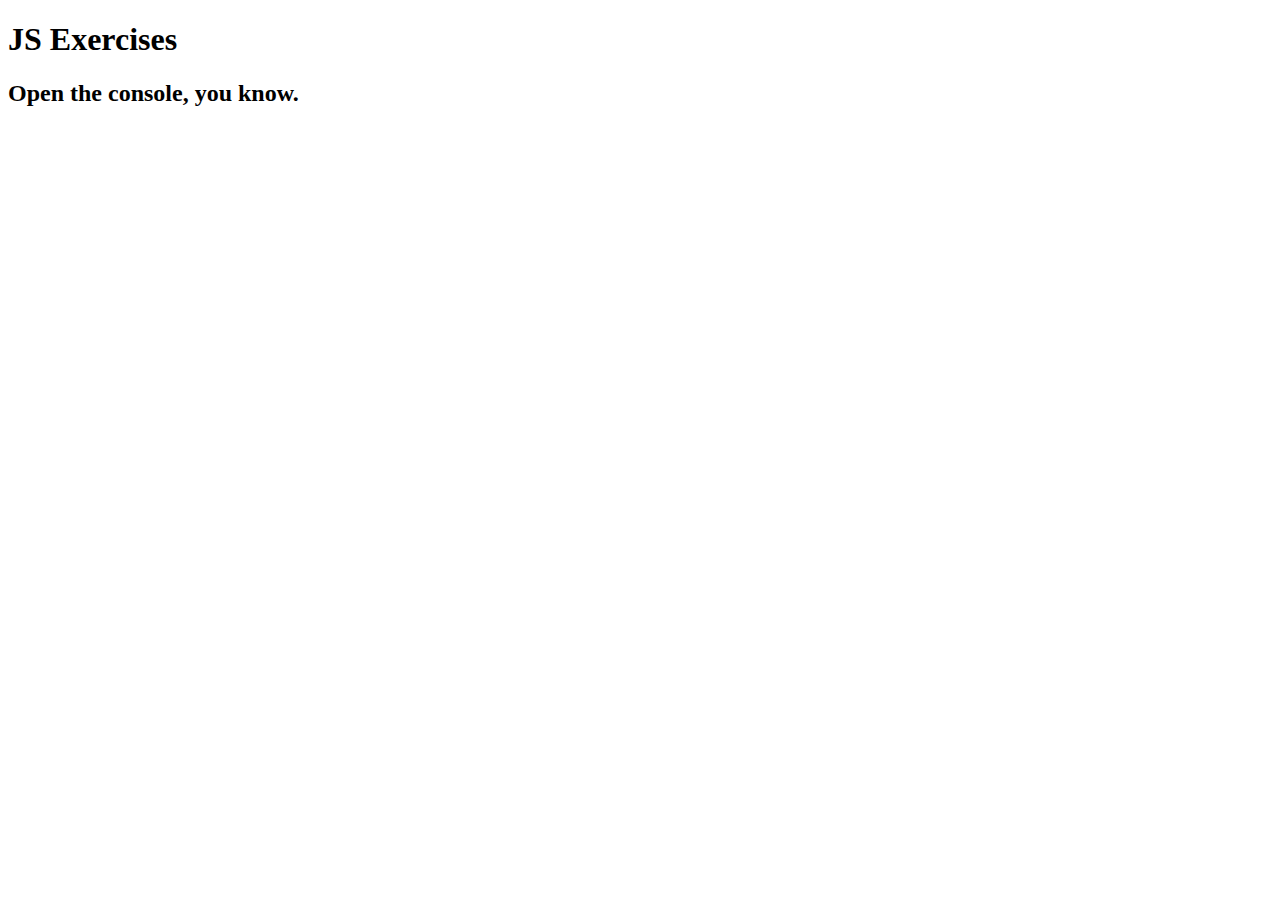
<file: semana-05/index.html>
<!DOCTYPE html>
<html lang="en">
<head>
    <meta charset="UTF-8">
    <meta http-equiv="X-UA-Compatible" content="IE=edge">
    <meta name="viewport" content="width=device-width, initial-scale=1.0">
    <title>JS Exercises</title>
    <script src="./exercises/01_variables_and_operators.js"></script>
    <script src="./exercises/02_strings.js"></script>
    <script src="./exercises/03_arrays.js"></script>
    <script src="./exercises/04_if_else.js"></script>
    <script src="./exercises/05_for.js"></script>
    <script src="./exercises/06_functions.js"></script>
</head>
<body>
    <h1>JS Exercises</h1>
    <h2>Open the console, you know.</h2>
</body>
</html>
</file>
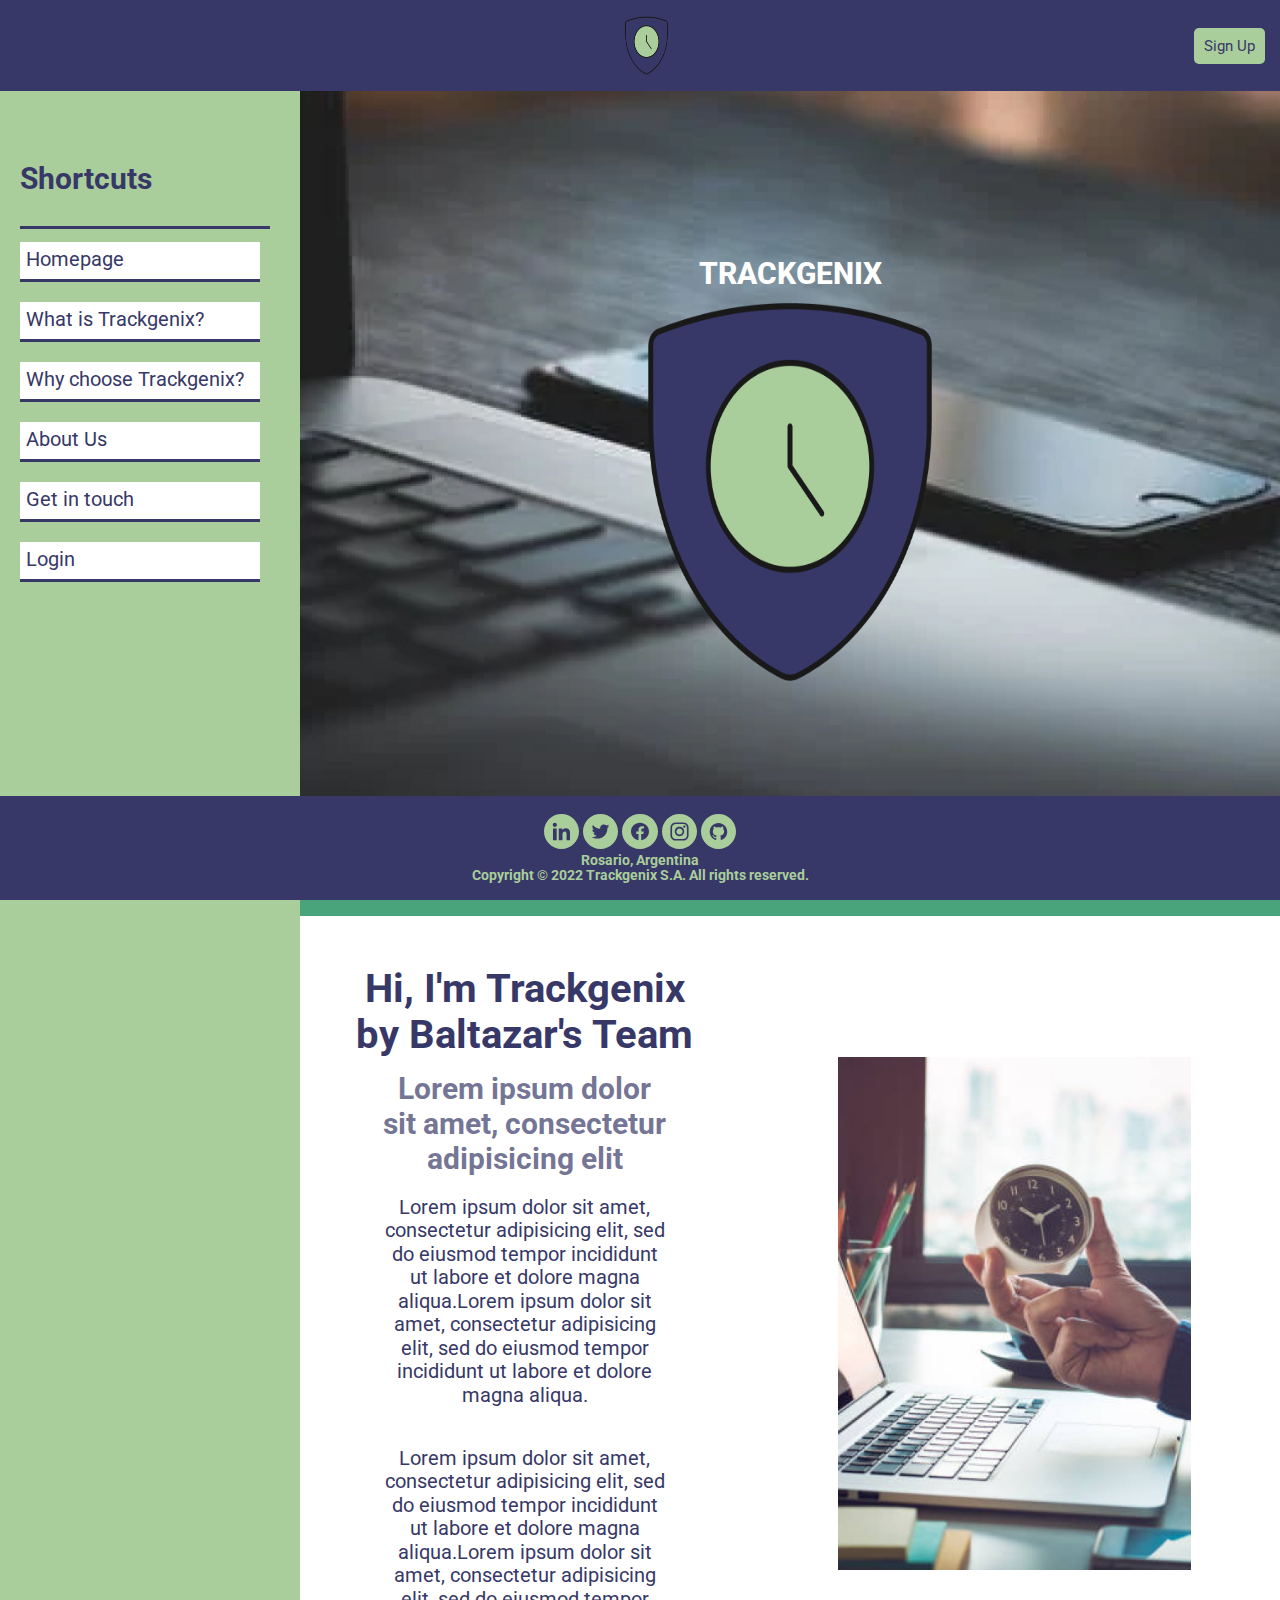
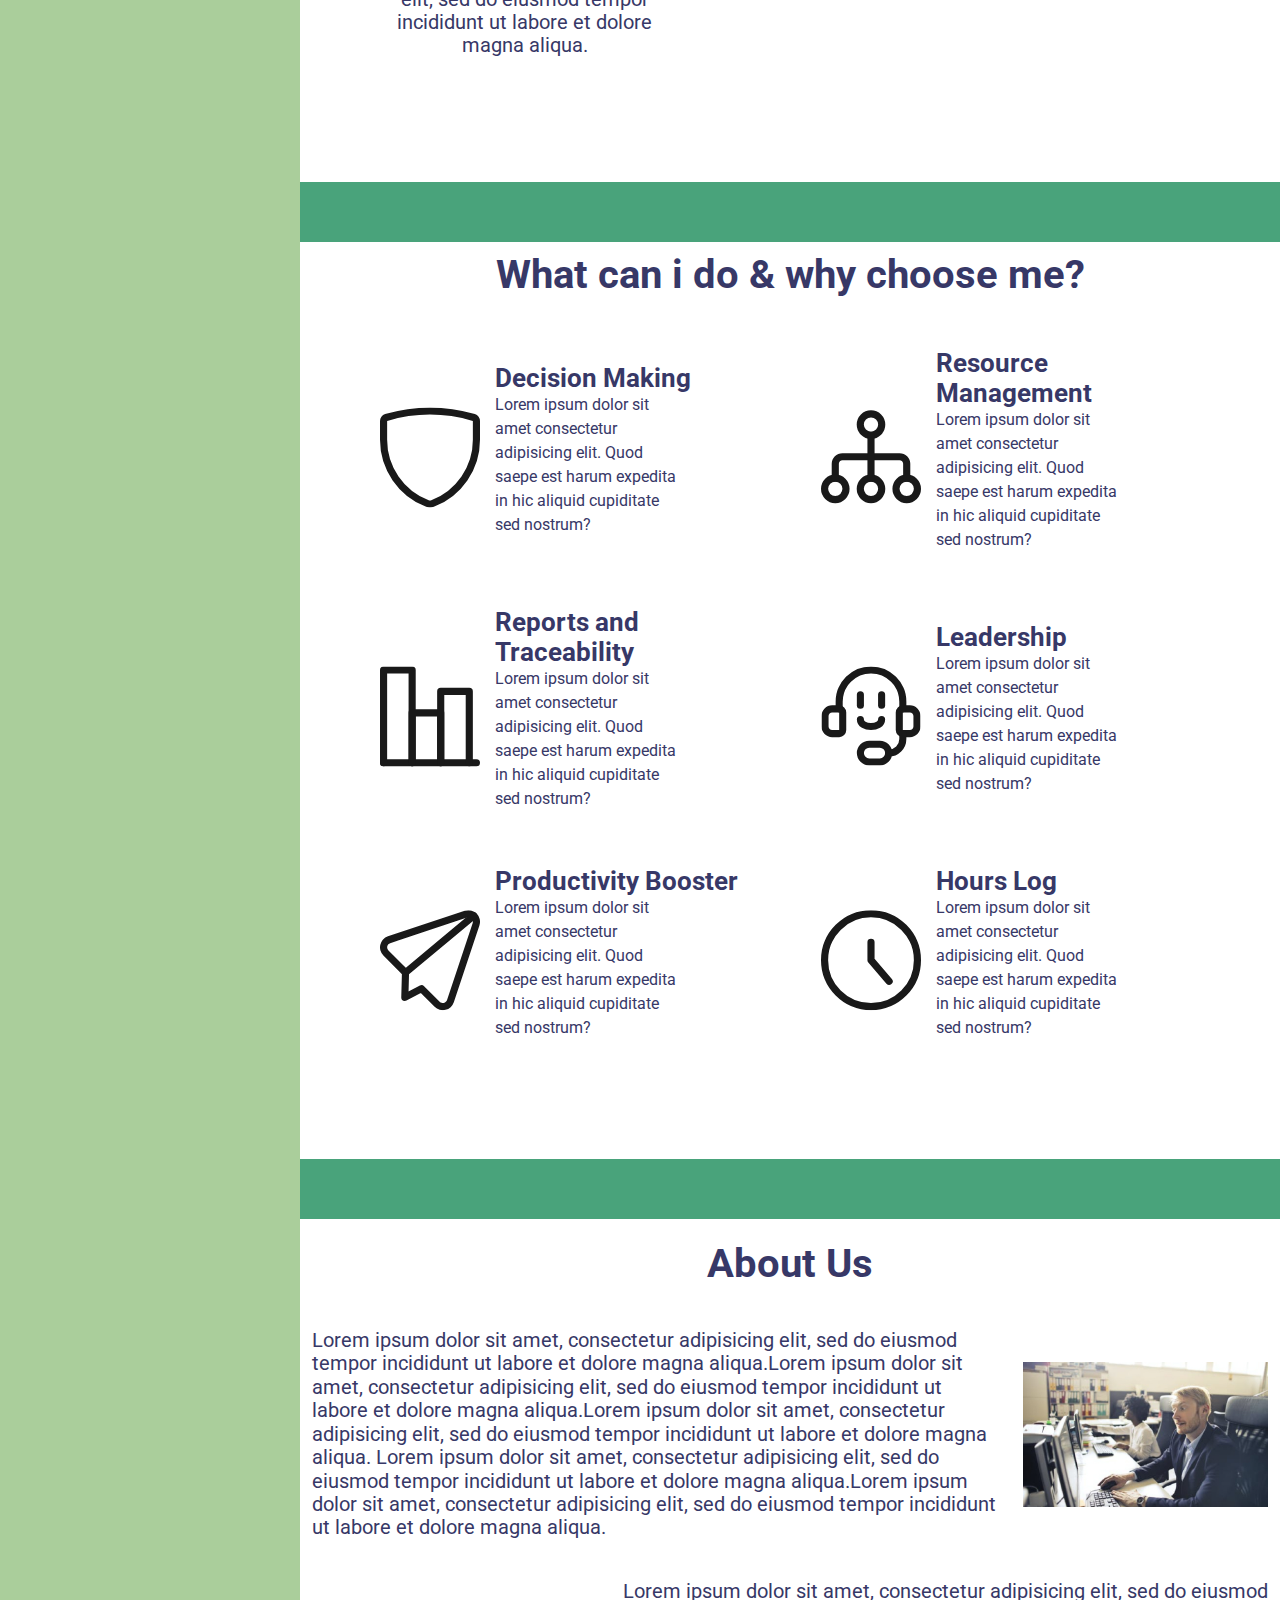
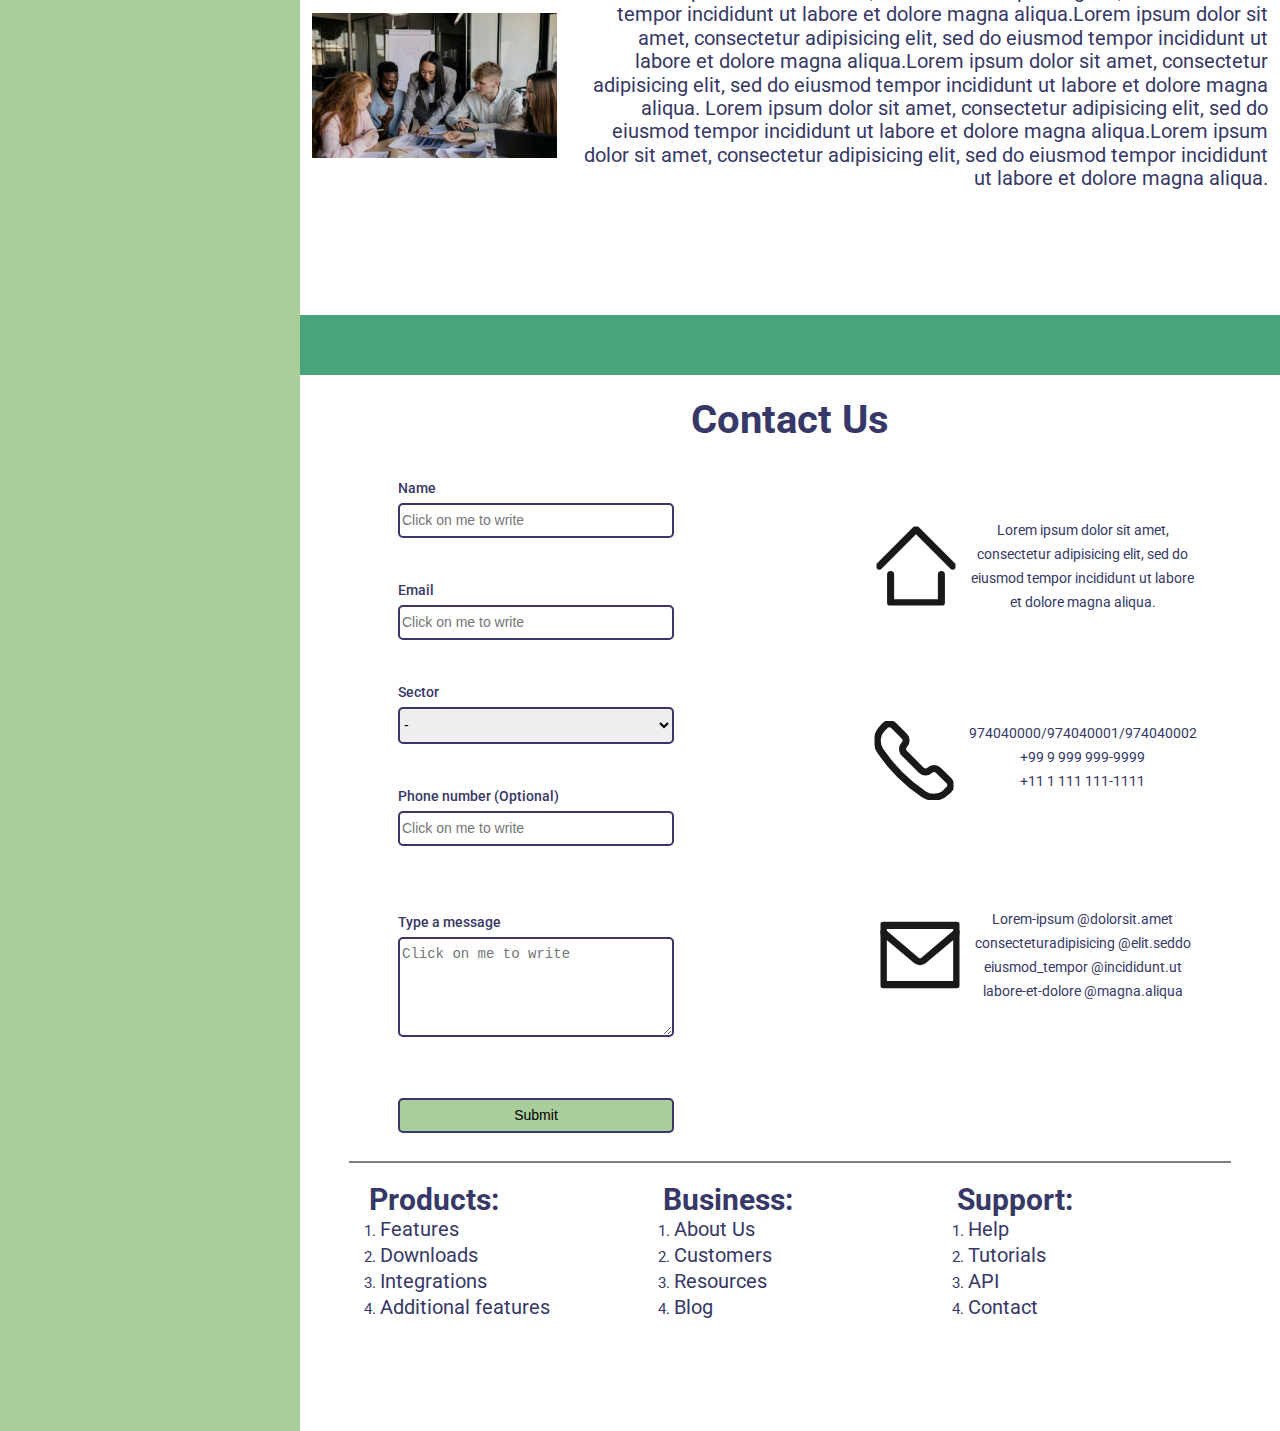
<file: semana-06/views/landing.html>
<!DOCTYPE html>
<html lang="en">
    <head>
        <meta charset="UTF-8">
        <meta http-equiv="X-UA-Compatible" content="IE=edge">
        <meta name="viewport" content="width=device-width, initial-scale=1.0">
        <title>Trackgenix Landing Page</title>
        <link rel="preconnect" href="https://fonts.googleapis.com">
        <link rel="preconnect" href="https://fonts.gstatic.com" crossorigin>
        <link href="https://fonts.googleapis.com/css2?family=Roboto:wght@400;500;700&display=swap" rel="stylesheet">
        <link rel="stylesheet" href="../styles/reset.css">
        <link rel="stylesheet" href="../styles/styles.css">
        <link rel="stylesheet" href="../styles/header.css">
        <link rel="stylesheet" href="../styles/sidebar.css">
        <link rel="stylesheet" href="../styles/footer.css">
        <link rel="stylesheet" href="../styles/landing.css">
        <script src="../javascript/contact.js"></script>
    </head>
    <body>
        <header>
            <img id="burguer-icon" src="../assets/burguer-icon.jpg" alt="Three horizontal lines">
            <img id="logo-icon" src="../assets/logo.png" alt="Small logo of a shield with a watch inside">
            <a href="./sign-up.html">Sign Up</a>
        </header>
        <aside>
            <nav>
                <div>Shortcuts</div>
                <ul>
                    <li>
                        <a href="#homepage">Homepage</a>
                    </li>
                    <li>
                        <a href="#im-trackgenix">What is Trackgenix?</a>
                    </li>
                    <li>
                        <a href="#what-why">Why choose Trackgenix?</a>
                    </li>
                    <li>
                        <a href="#about-us">About Us</a>
                    </li>
                    <li>
                        <a href="#contact-us">Get in touch</a>
                    </li>
                    <li>
                        <a href="./login.html">Login</a>
                    </li>
                </ul>
            </nav>
        </aside>
        <main>
            <section id="homepage">  
                <h1 id="homepage-title">Trackgenix</h1>
                <img id="homepage-img" src="../assets/logo.png" alt="Big logo of a shield with a watch inside">
            </section>
            <section id="im-trackgenix">
                <div id="im-trackgenix-left">
                    <h2>Hi, I'm Trackgenix by Baltazar's Team</h2>
                    <p class="subtitle">Lorem ipsum dolor sit amet, consectetur adipisicing elit</p>
                    <p class="im-trackgenix-item-p">
                        Lorem ipsum dolor sit amet, consectetur adipisicing elit, sed do eiusmod tempor incididunt ut
                        labore et dolore magna aliqua.Lorem ipsum dolor sit amet, consectetur adipisicing elit, sed do
                        eiusmod tempor incididunt ut labore et dolore magna aliqua.
                    </p>
                    <p class="im-trackgenix-item-p">
                        Lorem ipsum dolor sit amet, consectetur adipisicing elit, sed do eiusmod tempor incididunt ut
                        labore et dolore magna aliqua.Lorem ipsum dolor sit amet, consectetur adipisicing elit, sed do
                        eiusmod tempor incididunt ut labore et dolore magna aliqua.
                    </p>
                </div>
                <div id="im-trackgenix-rigt">
                    <img id="im-trackgenix-img" src="../assets/main-img.jpg" alt="A watch held next to a laptop">
                </div>
            </section>
            <section id="what-why">
                <h2>What can i do & why choose me?</h2>
                <div class="flex-container-section">
                    <div class="flex-container-whatwhy-div">
                        <img class="what-why-img" src="../assets/decision-making.svg" alt="A shield icon">
                        <div class="flex-container-whatwhy-text">
                            <h3 class="whatwhy-item-title">Decision Making</h3>
                            <p class="whatwhy-item-p">
                                Lorem ipsum dolor sit amet consectetur adipisicing elit. Quod saepe est harum expedita in
                                hic aliquid cupiditate sed nostrum?
                            </p>
                        </div>
                    </div>
                    <div class="flex-container-whatwhy-div">
                        <img class="what-why-img" src="../assets/resource-management.svg" alt="A hierarchical tree icon">
                        <div class="flex-container-whatwhy-text">
                            <h3 class="whatwhy-item-title">Resource Management</h3>
                            <p class="whatwhy-item-p">
                                Lorem ipsum dolor sit amet consectetur adipisicing elit. Quod saepe est harum expedita in
                                hic aliquid cupiditate sed nostrum?
                            </p>
                        </div>
                    </div>
                    <div class="flex-container-whatwhy-div">
                        <img class="what-why-img" src="../assets/reports.svg" alt="An icon of a statistical graph">
                        <div class="flex-container-whatwhy-text">
                            <h3 class="whatwhy-item-title">Reports and Traceability</h3>
                            <p class="whatwhy-item-p">
                                Lorem ipsum dolor sit amet consectetur adipisicing elit. Quod saepe est harum expedita in
                                hic aliquid cupiditate sed nostrum?
                            </p>
                        </div>
                    </div>
                    <div class="flex-container-whatwhy-div">
                        <img class="what-why-img" src="../assets/leadership.svg" alt="One person voice chatting">
                        <div class="flex-container-whatwhy-text">
                            <h3 class="whatwhy-item-title">Leadership</h3>
                            <p class="whatwhy-item-p">
                                Lorem ipsum dolor sit amet consectetur adipisicing elit. Quod saepe est harum expedita in
                                hic aliquid cupiditate sed nostrum?
                            </p>
                        </div>
                    </div>
                    <div class="flex-container-whatwhy-div">
                        <img class="what-why-img" src="../assets/productivity-booster.svg" alt="A paper plane icon">
                        <div class="flex-container-whatwhy-text">
                            <h3 class="whatwhy-item-title">Productivity Booster</h3>
                            <p class="whatwhy-item-p">
                                Lorem ipsum dolor sit amet consectetur adipisicing elit. Quod saepe est harum expedita in
                                hic aliquid cupiditate sed nostrum?
                            </p>
                        </div>
                    </div>
                    <div class="flex-container-whatwhy-div">
                        <img class="what-why-img" src="../assets/hours-log.svg" alt="A clock icon">
                        <div class="flex-container-whatwhy-text">
                            <h3 class="whatwhy-item-title">Hours Log</h3>
                            <p class="whatwhy-item-p">
                                Lorem ipsum dolor sit amet consectetur adipisicing elit. Quod saepe est harum expedita in
                                hic aliquid cupiditate sed nostrum?
                            </p>
                        </div>
                    </div>
                </div>
            </section>
            <section id="about-us">
                <h3>About Us</h3>
                <div class="flex-container-about-us-div">
                    <p class="about-us-item-p" id="about-us-item-p-left">
                        Lorem ipsum dolor sit amet, consectetur adipisicing elit, sed do eiusmod tempor incididunt ut
                        labore et dolore magna aliqua.Lorem ipsum dolor sit amet, consectetur adipisicing elit, sed do
                        eiusmod tempor incididunt ut labore et dolore magna aliqua.Lorem ipsum dolor sit amet,
                        consectetur adipisicing elit, sed do eiusmod tempor incididunt ut labore et dolore magna
                        aliqua. Lorem ipsum dolor sit amet, consectetur adipisicing elit, sed do eiusmod tempor
                        incididunt ut labore et dolore magna aliqua.Lorem ipsum dolor sit amet, consectetur adipisicing
                        elit, sed do eiusmod tempor incididunt ut labore et dolore magna aliqua.
                    </p>
                    <img class="about-us-item-img" src="../assets/first-office-img.jpg" alt="Man and women working in the office">
                </div>
                <div class="flex-container-about-us-div">
                    <p class="about-us-item-p" id="about-us-item-p-right">
                        Lorem ipsum dolor sit amet, consectetur adipisicing elit, sed do eiusmod tempor incididunt ut
                        labore et dolore magna aliqua.Lorem ipsum dolor sit amet, consectetur adipisicing elit, sed do
                        eiusmod tempor incididunt ut labore et dolore magna aliqua.Lorem ipsum dolor sit amet,
                        consectetur adipisicing elit, sed do eiusmod tempor incididunt ut labore et dolore magna
                        aliqua. Lorem ipsum dolor sit amet, consectetur adipisicing elit, sed do eiusmod tempor
                        incididunt ut labore et dolore magna aliqua.Lorem ipsum dolor sit amet, consectetur adipisicing
                        elit, sed do eiusmod tempor incididunt ut labore et dolore magna aliqua.
                    </p>
                    <img class="about-us-item-img" src="../assets/second-office-img.jpg" alt="Group of people working in the office">
                </div>
            </section>
            <section id="contact-us">
                <h3>Contact Us</h3>
                <div class="flex-container-contact-us">
                    <form action="">
                        <div>
                            <label for="form-name">Name</label>
                            <input class="normal" type="text" name="user-name" id="form-name" placeholder="Click on me to write">
                            <span class="normal">Must have more than 3 characters. Only text.</span>
                        </div>
                        <div>
                            <label for="form-email">Email</label>
                            <input class='normal' type="text" name="user-email" id="form-email" placeholder="Click on me to write">
                            <span class="normal">Invalid email format.</span>
                        </div>
                        <div>
                            <label for="form-sector">Sector</label>
                            <select class='normal' name="sector" id="form-sector">
                                <option value="-">-</option>
                                <option value="rrhh">RR.HH.</option>
                                <option value="systems">SYSTEMS</option>
                                <option value="commercialization">COMMERCIALIZATION</option>
                            </select>
                            <span class="normal">You must to choose one option.</span>
                        </div>
                        <div>
                            <label for="form-phone-number">Phone number (Optional)</label>
                            <input class="normal" type="text" name="f-ph-num" id="form-phone" placeholder="Click on me to write">
                            <span class="normal">Must have 10 characters. Only numbers. Without area code.</span>
                        </div>
                        <div>
                            <label for="form-type-a-message">Type a message</label>
                            <textarea class="normal" name="message" cols="30" rows="10" placeholder="Click on me to write"></textarea>
                            <span class="normal">You have to type a message here.</span>
                        </div>
                        <input class="submit" id="landing-submit" type="submit" name="landing-submit" value="Submit">
                    </form>
                    <div class="flex-container-contact-info-div">
                        <div class="contact-info-div">
                            <img class="contact-info-img" src="../assets/address.svg" alt="House icon">
                            <address>
                                <span>Lorem ipsum dolor sit amet,</span>
                                <span>consectetur adipisicing elit, sed do</span>
                                <span>eiusmod tempor incididunt ut labore</span>
                                <span>et dolore magna aliqua.</span>
                            </address>
                        </div>
                        <div class="contact-info-div">
                            <img class="contact-info-img" src="../assets/phone.svg" alt="Phone icon">
                            <address>
                                <div id="numbers-div">
                                    <span>974040000/</span>
                                    <span>974040001/</span>
                                    <span>974040002</span>
                                </div>
                                <span>+99 9 999 999-9999</span>
                                <span>+11 1 111 111-1111</span>
                            </address>
                        </div>
                        <div class="contact-info-div">
                            <img class="contact-info-img" src="../assets/mail.svg" alt="Mail icon">
                            <address class="email-address">
                                <span>Lorem-ipsum @dolorsit.amet</span>
                                <span>consecteturadipisicing @elit.seddo</span>
                                <span>eiusmod_tempor @incididunt.ut</span>
                                <span>labore-et-dolore @magna.aliqua</span>
                            </address>
                        </div>
                    </div>
                </div>
            </section>
            <section id="shortcuts">
                <div class="shortcuts-list" id="first-shortcuts-list">
                    <h4>Products:</h4>
                    <ol>
                        <li>
                            <a href="#homepage">Features</a>
                        </li>
                        <li>
                            <a href="#homepage">Downloads</a>
                        </li>
                        <li>
                            <a href="#homepage">Integrations</a>
                        </li>
                        <li>
                            <a href="#homepage">Additional features</a>
                        </li>
                    </ol>
                </div>
                <div class="shortcuts-list">
                    <h4>Business:</h4>
                    <ol>
                        <li>
                            <a href="#about-us">About Us</a>
                        </li>
                        <li>
                            <a href="#homepage">Customers</a>
                        </li>
                        <li>
                            <a href="#homepage">Resources</a>
                        </li>
                        <li>
                            <a href="#homepage">Blog</a>
                        </li>
                    </ol>
                </div>
                <div class="shortcuts-list">
                    <h4>Support:</h4>
                    <ol>
                        <li>
                            <a href="#homepage">Help</a>
                        </li>
                        <li>
                            <a href="#homepage">Tutorials</a>
                        </li>
                        <li>
                            <a href="#homepage">API</a>
                        </li>
                        <li>
                            <a href="#contact-us">Contact</a>
                        </li>
                    </ol>
                </div>
            </section>
        </main>
        <footer>
            <div>
                <a href="https://ar.linkedin.com/" target="_blank">
                    <img src="../assets/linkedin.svg" alt="linkedin-icon">
                </a>
                <a href="https://twitter.com/" target="_blank">
                    <img src="../assets/twitter.svg" alt="twitter-icon">
                </a>
                <a href="https://es-la.facebook.com/" target="_blank">
                    <img src="../assets/facebook.svg" alt="facebook-icon">
                </a>
                <a href="https://www.instagram.com/" target="_blank">
                    <img src="../assets/instagram.svg" alt="instagram-icon">
                </a>
                <a href="https://github.com/" target="_blank">
                    <img src="../assets/githab.svg" alt="git-hub-icon">
                </a>
            </div>
            <p>Rosario, Argentina</p>
            <p>Copyright © 2022 Trackgenix S.A. All rights reserved.</p>
        </footer>
    </body>
</html>
</file>
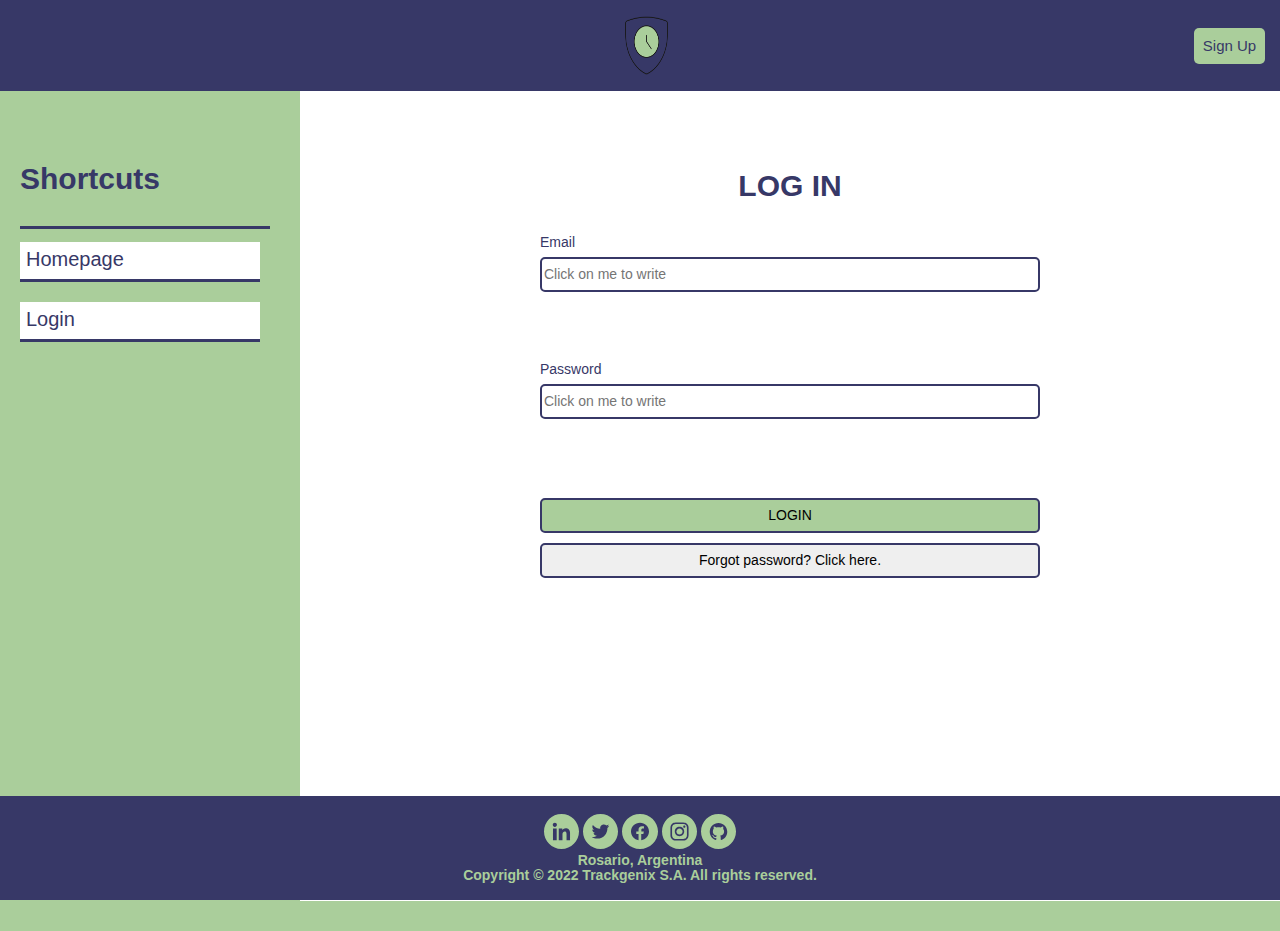
<file: semana-06/views/login.html>
<!DOCTYPE html>
<html lang="en">
<head>
    <meta charset="UTF-8">
    <meta http-equiv="X-UA-Compatible" content="IE=edge">
    <meta name="viewport" content="width=device-width, initial-scale=1.0">
    <title>Trackgenix - Log In</title>
    <link rel="stylesheet" href="../styles/reset.css">
    <link rel="stylesheet" href="../styles/styles.css">
    <link rel="stylesheet" href="../styles/header.css">
    <link rel="stylesheet" href="../styles/sidebar.css">
    <link rel="stylesheet" href="../styles/footer.css">
    <link rel="stylesheet" href="../styles/login.css">
</head>
<body>
    <header>
        <img id="burguer-icon" src="../assets/burguer-icon.jpg" alt="Three horizontal lines">
        <img id="logo-icon" src="../assets/logo.png" alt="Small logo of a shield with a watch inside">
        <a href="./sign-up.html">Sign Up</a>
    </header>
    <aside>
        <nav>
            <div>Shortcuts</div>
            <ul>
                <li>
                    <a href="./landing.html">Homepage</a>
                </li>
                <li>
                    <a href="./login.html">Login</a>
                </li>
            </ul>
        </nav>
    </aside>
    <main>
        <h1>Log In</h1>
        <form id="login-form" action="../javascript/login.js">
            <div class="normal">
                <label class="normal-e" for="email">Email</label>
                <input class="normal-e" type="text" name="login-email" id="login-email" placeholder="Click on me to write">
                <span class="normal-e">Invalid email format.</span>
            </div>
            <div class="normal">
                <label class="normal-p" for="login-pwd">Password</label>
                <input class="normal-p" type="password" name="login-pwd" id="login-pwd" placeholder="Click on me to write">
                <span class="normal-p">Incorrect password.</span>
            </div>
            <input class="submit" id="login-submit" type="submit" name="login-submit" value="LOGIN">
            <input type="button" value="Forgot password? Click here.">
        </form>
    </main>
    <footer>
        <div>
            <a href="https://ar.linkedin.com/" target="_blank">
                <img src="../assets/linkedin.svg" alt="linkedin-icon">
            </a>
            <a href="https://twitter.com/" target="_blank">
                <img src="../assets/twitter.svg" alt="twitter-icon">
            </a>
            <a href="https://es-la.facebook.com/" target="_blank">
                <img src="../assets/facebook.svg" alt="facebook-icon">
            </a>
            <a href="https://www.instagram.com/" target="_blank">
                <img src="../assets/instagram.svg" alt="instagram-icon">
            </a>
            <a href="https://github.com/" target="_blank">
                <img src="../assets/githab.svg" alt="git-hub-icon">
            </a>
        </div>
        <p>Rosario, Argentina</p>
        <p>Copyright © 2022 Trackgenix S.A. All rights reserved.</p>
    </footer>
    <script src="../javascript/login.js"></script>
</body>
</html>
</file>
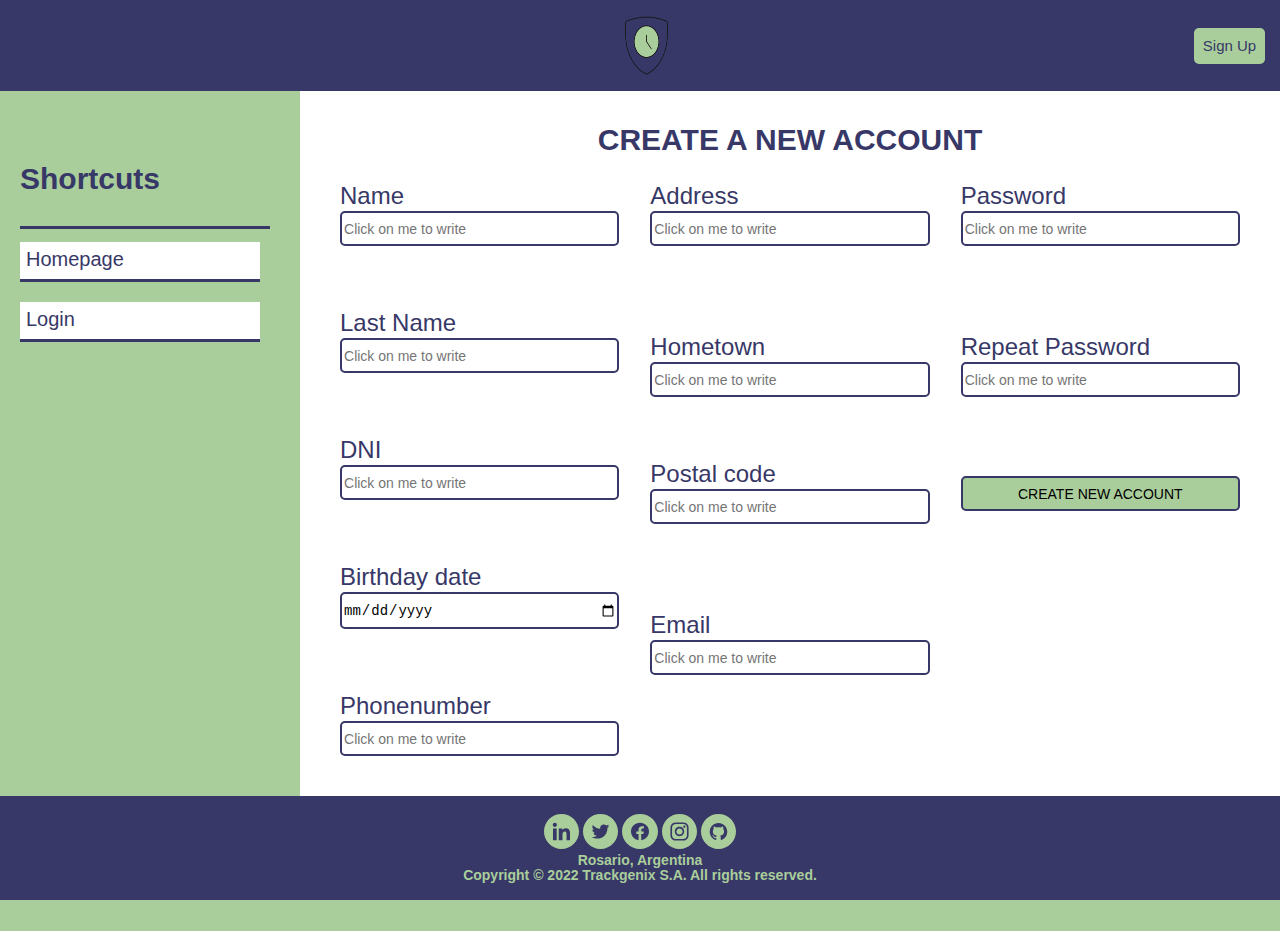
<file: semana-06/views/sign-up.html>
<!DOCTYPE html>
<html lang="en">
<head>
    <meta charset="UTF-8">
    <meta http-equiv="X-UA-Compatible" content="IE=edge">
    <meta name="viewport" content="width=device-width, initial-scale=1.0">
    <title>Trackgenix - Sign Up</title>
    <link rel="stylesheet" href="../styles/reset.css">
    <link rel="stylesheet" href="../styles/styles.css">
    <link rel="stylesheet" href="../styles/header.css">
    <link rel="stylesheet" href="../styles/sidebar.css">
    <link rel="stylesheet" href="../styles/footer.css">
    <link rel="stylesheet" href="../styles/sign-up.css">
    <script src="../javascript/sign-up.js"></script>
</head>
<body>
    <header>
        <img id="burguer-icon" src="../assets/burguer-icon.jpg" alt="Three horizontal lines">
        <img id="logo-icon" src="../assets/logo.png" alt="Small logo of a shield with a watch inside">
        <a href="./sign-up.html">Sign Up</a>
    </header>
    <aside>
        <nav>
            <div>Shortcuts</div>
            <ul>
                <li>
                    <a href="./landing.html">Homepage</a>
                </li>
                <li>
                    <a href="./login.html">Login</a>
                </li>
            </ul>
        </nav>
    </aside>
    <main>
        <h1>Create a new account</h1>
        <form action="">
            <div class="sign-up-column">
                <div class="normal">
                    <label for="signup-name">Name</label>
                    <input class="normal" type="text" name="signup-name" id="signup-name" placeholder="Click on me to write">
                    <span class="normal">Must have more than 3 characters. Only text.</span>
                </div>
                <div class="normal">
                    <label for="signup-lastname">Last Name</label>
                    <input class="normal" type="text" name="signup-lastname" id="signup-lastname" placeholder="Click on me to write">
                    <span class="normal">Must have more than 3 characters. Only text.</span>
                </div>
                <div class="normal">
                    <label for="signup-dni">DNI</label>
                    <input class="normal" type="text" name="signup-dni" id="signup-dni" placeholder="Click on me to write">
                    <span class="normal">Must have more than 7 characters. Only numbers.</span>
                </div>
                <div class="normal">
                    <label for="signup-birthday">Birthday date</label>
                    <input class="normal" type="date" name="signup-birthday" id="signup-birthday" placeholder="DD/MM/YYYY">
                    <span class="normal">Must have DD/MM/YYYY format.</span>
                </div>
                <div class="normal">
                    <label for="signup-phnum">Phonenumber</label>
                    <input class="normal" type="text" name="signup-phnum" id="signup-phnum" placeholder="Click on me to write">
                    <span class="normal">Must have 10 characters. Only numbers. Without area code.</span>
                </div>
            </div>
            <div class="sign-up-column">
                <div class="normal">
                    <label for="signup-address">Address</label>
                    <input class="normal" type="text" name="signup-address" id="signup-address" placeholder="Click on me to write">
                    <span class="normal">At least 5 characters. It has to have letters,
                        numbers and a space in between. </span>
                </div>
                <div class="normal">
                    <label for="signup-hometown">Hometown</label>
                    <input class="normal" type="text" name="signup-hometown" id="signup-hometown" placeholder="Click on me to write">
                    <span class="normal">Must have more than 3 letters and numbers</span>
                </div>
                <div class="normal">
                    <label for="signup-poscode">Postal code</label>
                    <input class="normal" type="text" name="signup-poscode" id="signup-poscode" placeholder="Click on me to write">
                    <span class="normal">Only number and must have between 4 and 5 numbers.</span>
                </div>
                <div class="normal">
                    <label for="signup-email">Email</label>
                    <input class="normal" type="text" name="signup-email" id="signup-email" placeholder="Click on me to write">
                    <span class="normal">Invalid email format.</span>
                </div>
            </div>
            <div class="sign-up-column">
                <div class="normal">
                    <label for="signup-pwd">Password</label>
                    <input class="normal" type="password" name="signup-pwd" id="signup-pwd" placeholder="Click on me to write">
                    <span class="normal">At least 8 characters, made up of letters and numbers.</span>
                </div>
                <div class="normal">
                    <label for="signup-rpwd">Repeat Password</label>
                    <input class="normal" type="password" name="signup-rpwd" id="signup-rpwd" placeholder="Click on me to write">
                    <span class="normal">Passwords do not match</span>
                </div>
                <div>
                    <input class="submit" id="signup-submit" type="submit" name="signup-submit" value="CREATE NEW ACCOUNT">
                </div>
            </div>
        </form>
    </main>
    <footer>
        <div>
            <a href="https://ar.linkedin.com/" target="_blank">
                <img src="../assets/linkedin.svg" alt="linkedin-icon">
            </a>
            <a href="https://twitter.com/" target="_blank">
                <img src="../assets/twitter.svg" alt="twitter-icon">
            </a>
            <a href="https://es-la.facebook.com/" target="_blank">
                <img src="../assets/facebook.svg" alt="facebook-icon">
            </a>
            <a href="https://www.instagram.com/" target="_blank">
                <img src="../assets/instagram.svg" alt="instagram-icon">
            </a>
            <a href="https://github.com/" target="_blank">
                <img src="../assets/githab.svg" alt="git-hub-icon">
            </a>
        </div>
        <p>Rosario, Argentina</p>
        <p>Copyright © 2022 Trackgenix S.A. All rights reserved.</p>
    </footer>
    <script src="../javascript/sign-up.js"></script>
</body>
</html>
</file>
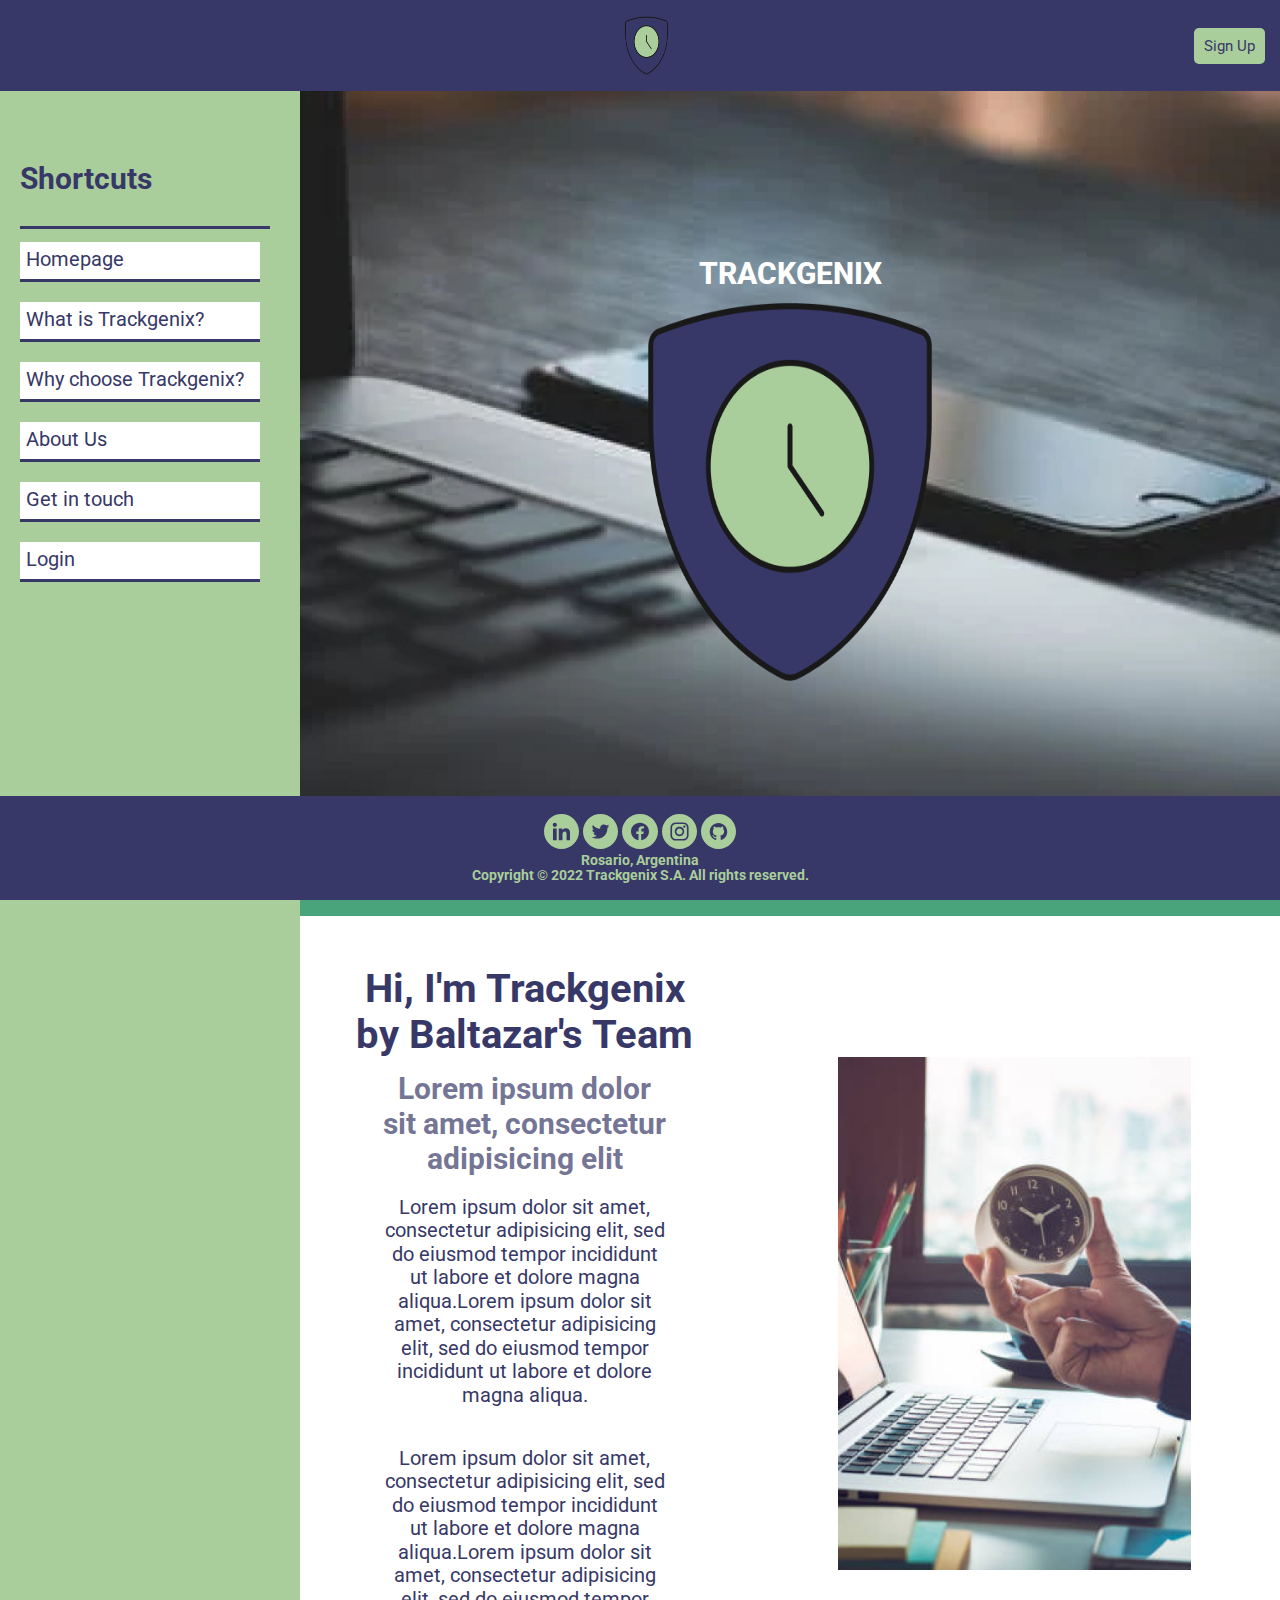
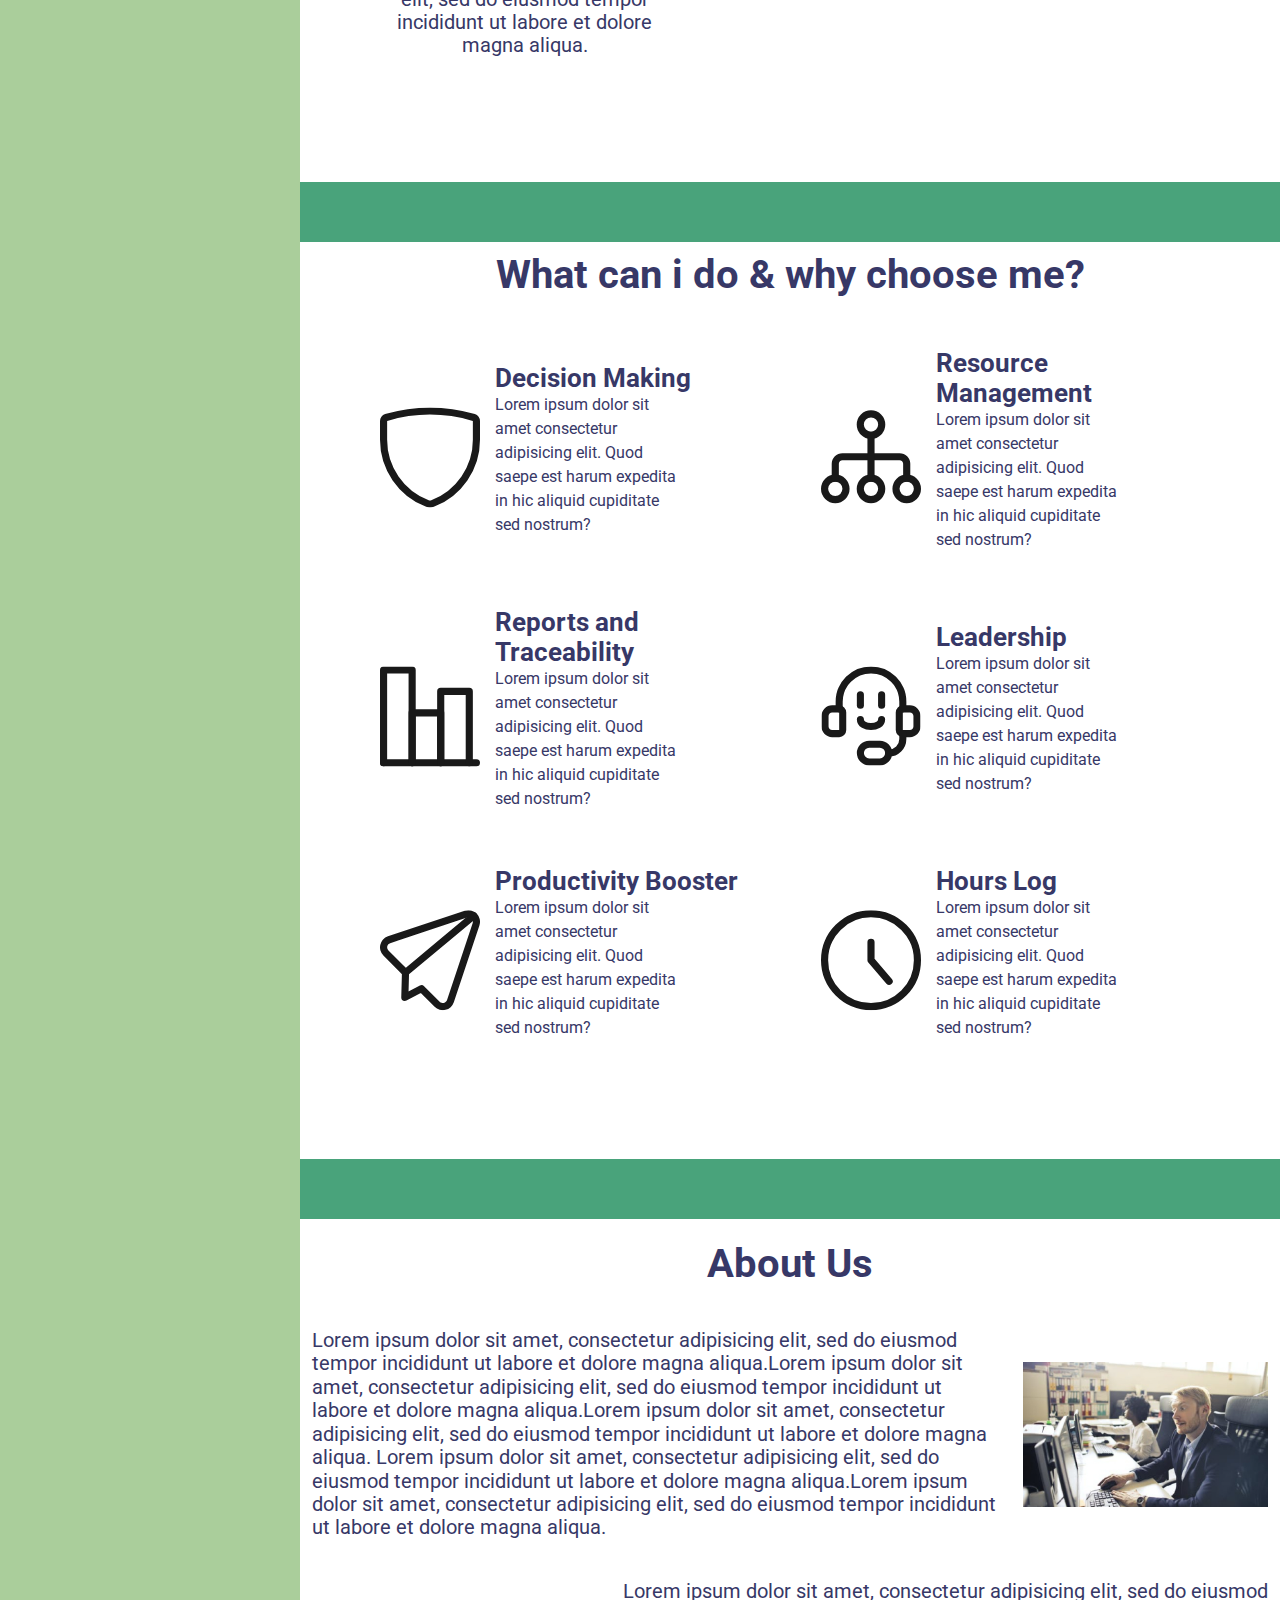
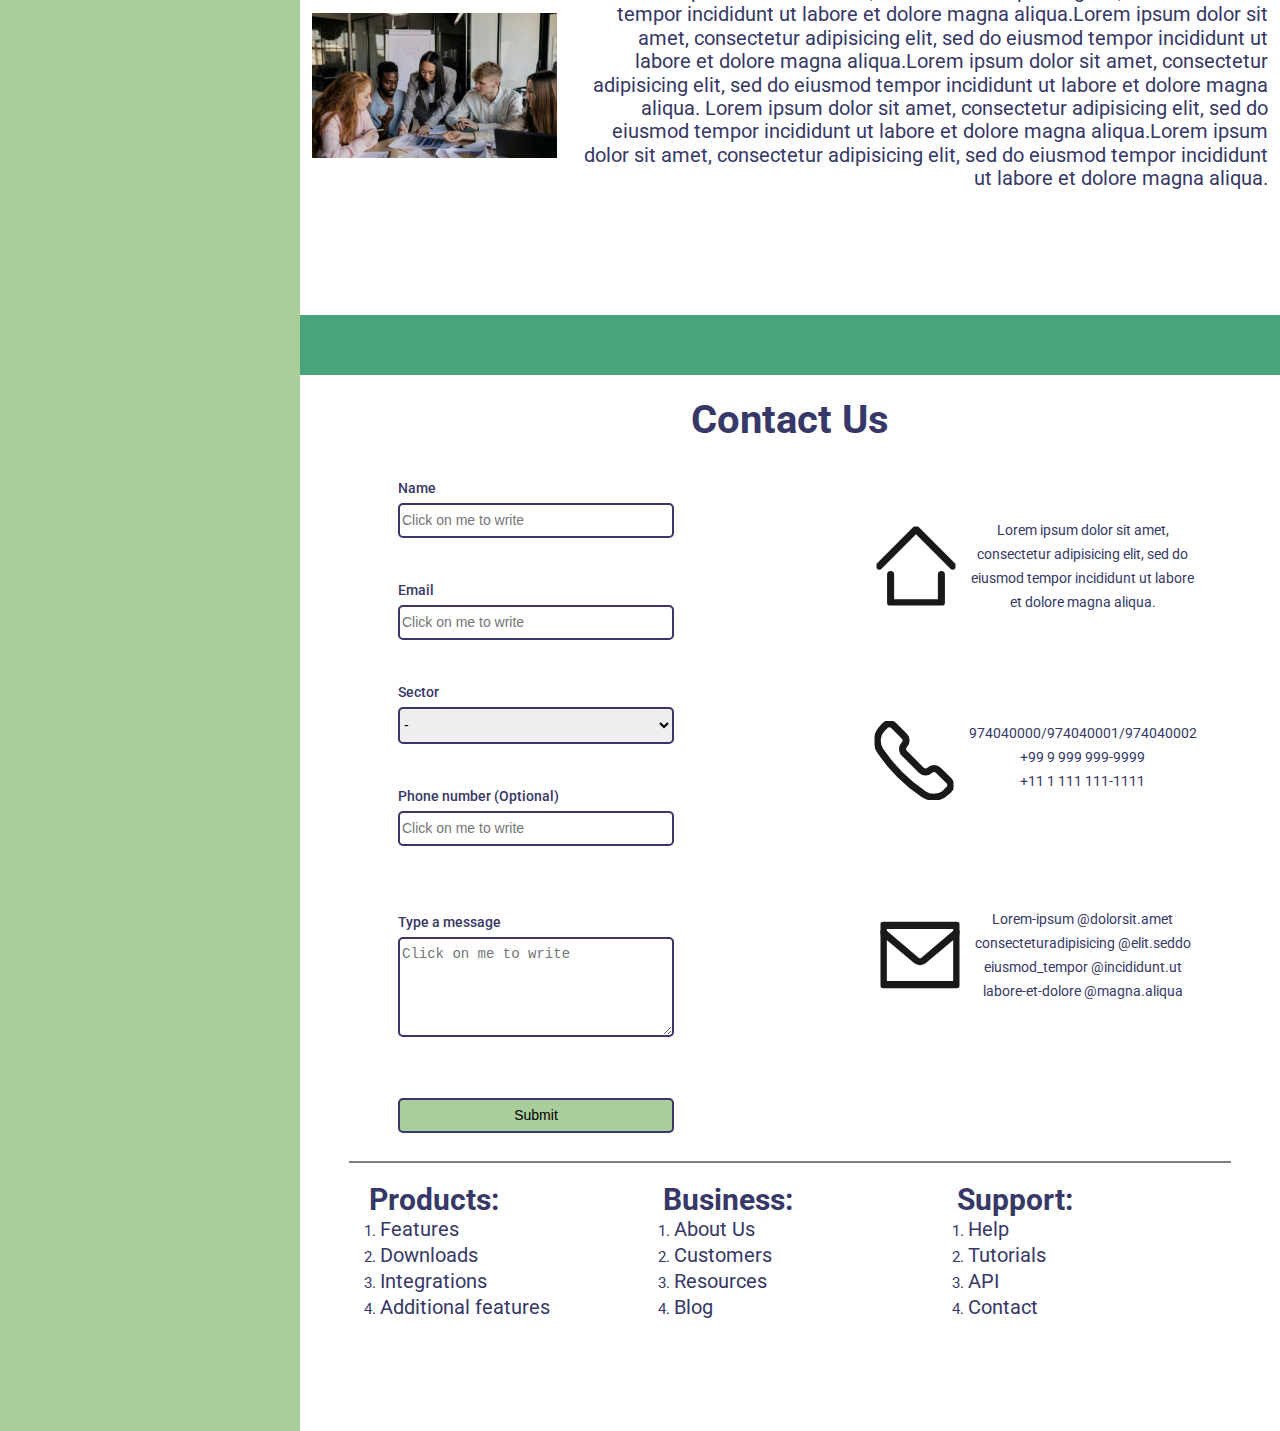
<file: semana-07/views/landing.html>
<!DOCTYPE html>
<html lang="en">
    <head>
        <meta charset="UTF-8">
        <meta http-equiv="X-UA-Compatible" content="IE=edge">
        <meta name="viewport" content="width=device-width, initial-scale=1.0">
        <title>Trackgenix Landing Page</title>
        <link rel="preconnect" href="https://fonts.googleapis.com">
        <link rel="preconnect" href="https://fonts.gstatic.com" crossorigin>
        <link href="https://fonts.googleapis.com/css2?family=Roboto:wght@400;500;700&display=swap" rel="stylesheet">
        <link rel="stylesheet" href="../styles/reset.css">
        <link rel="stylesheet" href="../styles/styles.css">
        <link rel="stylesheet" href="../styles/header.css">
        <link rel="stylesheet" href="../styles/sidebar.css">
        <link rel="stylesheet" href="../styles/footer.css">
        <link rel="stylesheet" href="../styles/landing.css">
    </head>
    <body>
        <header>
            <img id="burguer-icon" src="../assets/burguer-icon.jpg" alt="Three horizontal lines">
            <img id="logo-icon" src="../assets/logo.png" alt="Small logo of a shield with a watch inside">
            <a href="./sign-up.html">Sign Up</a>
        </header>
        <aside>
            <nav>
                <div>Shortcuts</div>
                <ul>
                    <li>
                        <a href="#homepage">Homepage</a>
                    </li>
                    <li>
                        <a href="#im-trackgenix">What is Trackgenix?</a>
                    </li>
                    <li>
                        <a href="#what-why">Why choose Trackgenix?</a>
                    </li>
                    <li>
                        <a href="#about-us">About Us</a>
                    </li>
                    <li>
                        <a href="#contact-us">Get in touch</a>
                    </li>
                    <li>
                        <a href="./login.html">Login</a>
                    </li>
                </ul>
            </nav>
        </aside>
        <main>
            <section id="homepage">  
                <h1 id="homepage-title">Trackgenix</h1>
                <img id="homepage-img" src="../assets/logo.png" alt="Big logo of a shield with a watch inside">
            </section>
            <section id="im-trackgenix">
                <div id="im-trackgenix-left">
                    <h2>Hi, I'm Trackgenix by Baltazar's Team</h2>
                    <p class="subtitle">Lorem ipsum dolor sit amet, consectetur adipisicing elit</p>
                    <p class="im-trackgenix-item-p">
                        Lorem ipsum dolor sit amet, consectetur adipisicing elit, sed do eiusmod tempor incididunt ut
                        labore et dolore magna aliqua.Lorem ipsum dolor sit amet, consectetur adipisicing elit, sed do
                        eiusmod tempor incididunt ut labore et dolore magna aliqua.
                    </p>
                    <p class="im-trackgenix-item-p">
                        Lorem ipsum dolor sit amet, consectetur adipisicing elit, sed do eiusmod tempor incididunt ut
                        labore et dolore magna aliqua.Lorem ipsum dolor sit amet, consectetur adipisicing elit, sed do
                        eiusmod tempor incididunt ut labore et dolore magna aliqua.
                    </p>
                </div>
                <div id="im-trackgenix-rigt">
                    <img id="im-trackgenix-img" src="../assets/main-img.jpg" alt="A watch held next to a laptop">
                </div>
            </section>
            <section id="what-why">
                <h2>What can i do & why choose me?</h2>
                <div class="flex-container-section">
                    <div class="flex-container-whatwhy-div">
                        <img class="what-why-img" src="../assets/decision-making.svg" alt="A shield icon">
                        <div class="flex-container-whatwhy-text">
                            <h3 class="whatwhy-item-title">Decision Making</h3>
                            <p class="whatwhy-item-p">
                                Lorem ipsum dolor sit amet consectetur adipisicing elit. Quod saepe est harum expedita in
                                hic aliquid cupiditate sed nostrum?
                            </p>
                        </div>
                    </div>
                    <div class="flex-container-whatwhy-div">
                        <img class="what-why-img" src="../assets/resource-management.svg" alt="A hierarchical tree icon">
                        <div class="flex-container-whatwhy-text">
                            <h3 class="whatwhy-item-title">Resource Management</h3>
                            <p class="whatwhy-item-p">
                                Lorem ipsum dolor sit amet consectetur adipisicing elit. Quod saepe est harum expedita in
                                hic aliquid cupiditate sed nostrum?
                            </p>
                        </div>
                    </div>
                    <div class="flex-container-whatwhy-div">
                        <img class="what-why-img" src="../assets/reports.svg" alt="An icon of a statistical graph">
                        <div class="flex-container-whatwhy-text">
                            <h3 class="whatwhy-item-title">Reports and Traceability</h3>
                            <p class="whatwhy-item-p">
                                Lorem ipsum dolor sit amet consectetur adipisicing elit. Quod saepe est harum expedita in
                                hic aliquid cupiditate sed nostrum?
                            </p>
                        </div>
                    </div>
                    <div class="flex-container-whatwhy-div">
                        <img class="what-why-img" src="../assets/leadership.svg" alt="One person voice chatting">
                        <div class="flex-container-whatwhy-text">
                            <h3 class="whatwhy-item-title">Leadership</h3>
                            <p class="whatwhy-item-p">
                                Lorem ipsum dolor sit amet consectetur adipisicing elit. Quod saepe est harum expedita in
                                hic aliquid cupiditate sed nostrum?
                            </p>
                        </div>
                    </div>
                    <div class="flex-container-whatwhy-div">
                        <img class="what-why-img" src="../assets/productivity-booster.svg" alt="A paper plane icon">
                        <div class="flex-container-whatwhy-text">
                            <h3 class="whatwhy-item-title">Productivity Booster</h3>
                            <p class="whatwhy-item-p">
                                Lorem ipsum dolor sit amet consectetur adipisicing elit. Quod saepe est harum expedita in
                                hic aliquid cupiditate sed nostrum?
                            </p>
                        </div>
                    </div>
                    <div class="flex-container-whatwhy-div">
                        <img class="what-why-img" src="../assets/hours-log.svg" alt="A clock icon">
                        <div class="flex-container-whatwhy-text">
                            <h3 class="whatwhy-item-title">Hours Log</h3>
                            <p class="whatwhy-item-p">
                                Lorem ipsum dolor sit amet consectetur adipisicing elit. Quod saepe est harum expedita in
                                hic aliquid cupiditate sed nostrum?
                            </p>
                        </div>
                    </div>
                </div>
            </section>
            <section id="about-us">
                <h3>About Us</h3>
                <div class="flex-container-about-us-div">
                    <p class="about-us-item-p" id="about-us-item-p-left">
                        Lorem ipsum dolor sit amet, consectetur adipisicing elit, sed do eiusmod tempor incididunt ut
                        labore et dolore magna aliqua.Lorem ipsum dolor sit amet, consectetur adipisicing elit, sed do
                        eiusmod tempor incididunt ut labore et dolore magna aliqua.Lorem ipsum dolor sit amet,
                        consectetur adipisicing elit, sed do eiusmod tempor incididunt ut labore et dolore magna
                        aliqua. Lorem ipsum dolor sit amet, consectetur adipisicing elit, sed do eiusmod tempor
                        incididunt ut labore et dolore magna aliqua.Lorem ipsum dolor sit amet, consectetur adipisicing
                        elit, sed do eiusmod tempor incididunt ut labore et dolore magna aliqua.
                    </p>
                    <img class="about-us-item-img" src="../assets/first-office-img.jpg" alt="Man and women working in the office">
                </div>
                <div class="flex-container-about-us-div">
                    <p class="about-us-item-p" id="about-us-item-p-right">
                        Lorem ipsum dolor sit amet, consectetur adipisicing elit, sed do eiusmod tempor incididunt ut
                        labore et dolore magna aliqua.Lorem ipsum dolor sit amet, consectetur adipisicing elit, sed do
                        eiusmod tempor incididunt ut labore et dolore magna aliqua.Lorem ipsum dolor sit amet,
                        consectetur adipisicing elit, sed do eiusmod tempor incididunt ut labore et dolore magna
                        aliqua. Lorem ipsum dolor sit amet, consectetur adipisicing elit, sed do eiusmod tempor
                        incididunt ut labore et dolore magna aliqua.Lorem ipsum dolor sit amet, consectetur adipisicing
                        elit, sed do eiusmod tempor incididunt ut labore et dolore magna aliqua.
                    </p>
                    <img class="about-us-item-img" src="../assets/second-office-img.jpg" alt="Group of people working in the office">
                </div>
            </section>
            <section id="contact-us">
                <h3>Contact Us</h3>
                <div class="flex-container-contact-us">
                    <form action="">
                        <div>
                            <label for="form-name">Name</label>
                            <input class="normal" type="text" name="user-name" id="form-name" placeholder="Click on me to write">
                            <span class="normal">Must have more than 3 characters. Only text.</span>
                        </div>
                        <div>
                            <label for="form-email">Email</label>
                            <input class='normal' type="text" name="user-email" id="form-email" placeholder="Click on me to write">
                            <span class="normal">Invalid email format.</span>
                        </div>
                        <div>
                            <label for="form-sector">Sector</label>
                            <select class='normal' name="sector" id="form-sector">
                                <option value="-">-</option>
                                <option value="rrhh">RR.HH.</option>
                                <option value="systems">SYSTEMS</option>
                                <option value="commercialization">COMMERCIALIZATION</option>
                            </select>
                            <span class="normal">You must to choose one option.</span>
                        </div>
                        <div>
                            <label for="form-phone-number">Phone number (Optional)</label>
                            <input class="normal" type="text" name="f-ph-num" id="form-phone" placeholder="Click on me to write">
                            <span class="normal">Must have 10 characters. Only numbers. Without area code.</span>
                        </div>
                        <div>
                            <label for="form-type-a-message">Type a message</label>
                            <textarea class="normal" name="message" cols="30" rows="10" placeholder="Click on me to write"></textarea>
                            <span class="normal">You have to type a message here.</span>
                        </div>
                        <input class="submit" id="landing-submit" type="submit" name="landing-submit" value="Submit">
                    </form>
                    <div class="flex-container-contact-info-div">
                        <div class="contact-info-div">
                            <img class="contact-info-img" src="../assets/address.svg" alt="House icon">
                            <address>
                                <span>Lorem ipsum dolor sit amet,</span>
                                <span>consectetur adipisicing elit, sed do</span>
                                <span>eiusmod tempor incididunt ut labore</span>
                                <span>et dolore magna aliqua.</span>
                            </address>
                        </div>
                        <div class="contact-info-div">
                            <img class="contact-info-img" src="../assets/phone.svg" alt="Phone icon">
                            <address>
                                <div id="numbers-div">
                                    <span>974040000/</span>
                                    <span>974040001/</span>
                                    <span>974040002</span>
                                </div>
                                <span>+99 9 999 999-9999</span>
                                <span>+11 1 111 111-1111</span>
                            </address>
                        </div>
                        <div class="contact-info-div">
                            <img class="contact-info-img" src="../assets/mail.svg" alt="Mail icon">
                            <address class="email-address">
                                <span>Lorem-ipsum @dolorsit.amet</span>
                                <span>consecteturadipisicing @elit.seddo</span>
                                <span>eiusmod_tempor @incididunt.ut</span>
                                <span>labore-et-dolore @magna.aliqua</span>
                            </address>
                        </div>
                    </div>
                </div>
            </section>
            <section id="shortcuts">
                <div class="shortcuts-list" id="first-shortcuts-list">
                    <h4>Products:</h4>
                    <ol>
                        <li>
                            <a href="#homepage">Features</a>
                        </li>
                        <li>
                            <a href="#homepage">Downloads</a>
                        </li>
                        <li>
                            <a href="#homepage">Integrations</a>
                        </li>
                        <li>
                            <a href="#homepage">Additional features</a>
                        </li>
                    </ol>
                </div>
                <div class="shortcuts-list">
                    <h4>Business:</h4>
                    <ol>
                        <li>
                            <a href="#about-us">About Us</a>
                        </li>
                        <li>
                            <a href="#homepage">Customers</a>
                        </li>
                        <li>
                            <a href="#homepage">Resources</a>
                        </li>
                        <li>
                            <a href="#homepage">Blog</a>
                        </li>
                    </ol>
                </div>
                <div class="shortcuts-list">
                    <h4>Support:</h4>
                    <ol>
                        <li>
                            <a href="#homepage">Help</a>
                        </li>
                        <li>
                            <a href="#homepage">Tutorials</a>
                        </li>
                        <li>
                            <a href="#homepage">API</a>
                        </li>
                        <li>
                            <a href="#contact-us">Contact</a>
                        </li>
                    </ol>
                </div>
            </section>
        </main>
        <footer>
            <div>
                <a href="https://ar.linkedin.com/" target="_blank">
                    <img src="../assets/linkedin.svg" alt="linkedin-icon">
                </a>
                <a href="https://twitter.com/" target="_blank">
                    <img src="../assets/twitter.svg" alt="twitter-icon">
                </a>
                <a href="https://es-la.facebook.com/" target="_blank">
                    <img src="../assets/facebook.svg" alt="facebook-icon">
                </a>
                <a href="https://www.instagram.com/" target="_blank">
                    <img src="../assets/instagram.svg" alt="instagram-icon">
                </a>
                <a href="https://github.com/" target="_blank">
                    <img src="../assets/githab.svg" alt="git-hub-icon">
                </a>
            </div>
            <p>Rosario, Argentina</p>
            <p>Copyright © 2022 Trackgenix S.A. All rights reserved.</p>
        </footer>
        <script src="../javascript/contact.js"></script>
    </body>
</html>
</file>
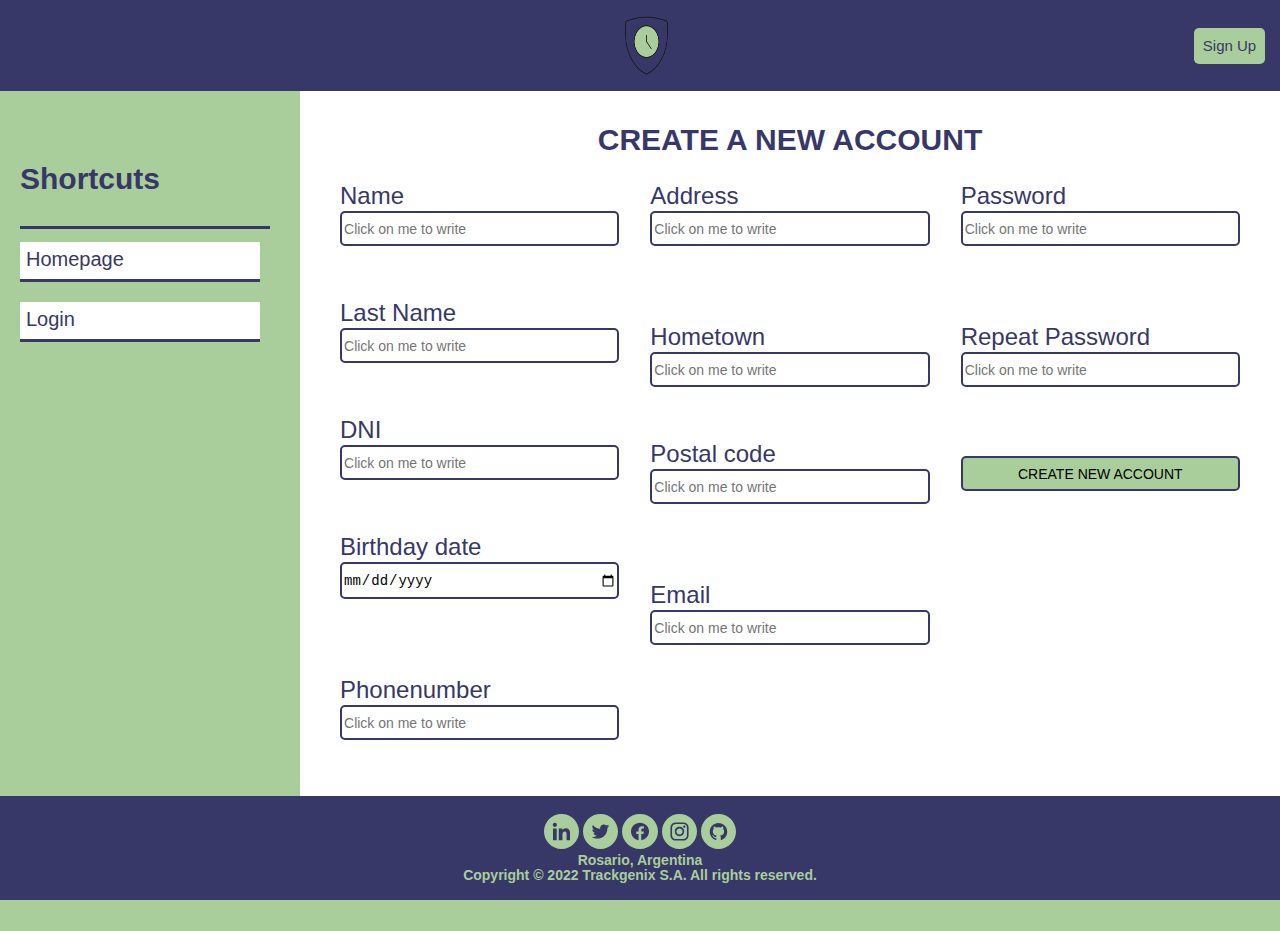
<file: semana-07/views/sign-up.html>
<!DOCTYPE html>
<html lang="en">
<head>
    <meta charset="UTF-8">
    <meta http-equiv="X-UA-Compatible" content="IE=edge">
    <meta name="viewport" content="width=device-width, initial-scale=1.0">
    <title>Trackgenix - Sign Up</title>
    <link rel="stylesheet" href="../styles/reset.css">
    <link rel="stylesheet" href="../styles/styles.css">
    <link rel="stylesheet" href="../styles/header.css">
    <link rel="stylesheet" href="../styles/sidebar.css">
    <link rel="stylesheet" href="../styles/footer.css">
    <link rel="stylesheet" href="../styles/sign-up.css">
    <script src="../javascript/sign-up.js"></script>
</head>
<body>
    <header>
        <img id="burguer-icon" src="../assets/burguer-icon.jpg" alt="Three horizontal lines">
        <img id="logo-icon" src="../assets/logo.png" alt="Small logo of a shield with a watch inside">
        <a href="./sign-up.html">Sign Up</a>
    </header>
    <aside>
        <nav>
            <div>Shortcuts</div>
            <ul>
                <li>
                    <a href="./landing.html">Homepage</a>
                </li>
                <li>
                    <a href="./login.html">Login</a>
                </li>
            </ul>
        </nav>
    </aside>
    <main>
        <h1>Create a new account</h1>
        <form action="">
            <div class="sign-up-column">
                <div class="normal">
                    <label for="signup-name">Name</label>
                    <input class="normal" type="text" name="signup-name" id="signup-name" placeholder="Click on me to write">
                    <span class="normal">Must have more than 3 characters. Only text.</span>
                </div>
                <div class="normal">
                    <label for="signup-lastname">Last Name</label>
                    <input class="normal" type="text" name="signup-lastname" id="signup-lastname" placeholder="Click on me to write">
                    <span class="normal">Must have more than 3 characters. Only text.</span>
                </div>
                <div class="normal">
                    <label for="signup-dni">DNI</label>
                    <input class="normal" type="text" name="signup-dni" id="signup-dni" placeholder="Click on me to write">
                    <span class="normal">Must have more than 7 characters. Only numbers.</span>
                </div>
                <div class="normal">
                    <label for="signup-birthday">Birthday date</label>
                    <input class="normal" type="date" name="signup-birthday" id="signup-birthday" placeholder="DD/MM/YYYY">
                    <span class="normal">Must have DD/MM/YYYY format. And be a valid Date.</span>
                </div>
                <div class="normal">
                    <label for="signup-phnum">Phonenumber</label>
                    <input class="normal" type="text" name="signup-phnum" id="signup-phnum" placeholder="Click on me to write">
                    <span class="normal">Must have 10 characters. Only numbers. Without area code.</span>
                </div>
            </div>
            <div class="sign-up-column">
                <div class="normal">
                    <label for="signup-address">Address</label>
                    <input class="normal" type="text" name="signup-address" id="signup-address" placeholder="Click on me to write">
                    <span class="normal">At least 5 characters. It has to have letters,
                        numbers and a space in between. </span>
                </div>
                <div class="normal">
                    <label for="signup-hometown">Hometown</label>
                    <input class="normal" type="text" name="signup-hometown" id="signup-hometown" placeholder="Click on me to write">
                    <span class="normal">Must have more than 3 letters and numbers</span>
                </div>
                <div class="normal">
                    <label for="signup-poscode">Postal code</label>
                    <input class="normal" type="text" name="signup-poscode" id="signup-poscode" placeholder="Click on me to write">
                    <span class="normal">Only number and must have between 4 and 5 numbers.</span>
                </div>
                <div class="normal">
                    <label for="signup-email">Email</label>
                    <input class="normal" type="text" name="signup-email" id="signup-email" placeholder="Click on me to write">
                    <span class="normal">Invalid email format.</span>
                </div>
            </div>
            <div class="sign-up-column">
                <div class="normal">
                    <label for="signup-pwd">Password</label>
                    <input class="normal" type="password" name="signup-pwd" id="signup-pwd" placeholder="Click on me to write">
                    <span class="normal">At least 8 characters, made up of letters and numbers.</span>
                </div>
                <div class="normal">
                    <label for="signup-rpwd">Repeat Password</label>
                    <input class="normal" type="password" name="signup-rpwd" id="signup-rpwd" placeholder="Click on me to write">
                    <span class="normal">Passwords do not match</span>
                </div>
                <div>
                    <input class="submit" id="signup-submit" type="submit" name="signup-submit" value="CREATE NEW ACCOUNT">
                </div>
            </div>
        </form>
    </main>
    <footer>
        <div>
            <a href="https://ar.linkedin.com/" target="_blank">
                <img src="../assets/linkedin.svg" alt="linkedin-icon">
            </a>
            <a href="https://twitter.com/" target="_blank">
                <img src="../assets/twitter.svg" alt="twitter-icon">
            </a>
            <a href="https://es-la.facebook.com/" target="_blank">
                <img src="../assets/facebook.svg" alt="facebook-icon">
            </a>
            <a href="https://www.instagram.com/" target="_blank">
                <img src="../assets/instagram.svg" alt="instagram-icon">
            </a>
            <a href="https://github.com/" target="_blank">
                <img src="../assets/githab.svg" alt="git-hub-icon">
            </a>
        </div>
        <p>Rosario, Argentina</p>
        <p>Copyright © 2022 Trackgenix S.A. All rights reserved.</p>
    </footer>
    <script src="../javascript/sign-up.js"></script>
</body>
</html>
</file>
<file: semana-03/css/styles.css>
/* global */
* {
    box-sizing: border-box;
}
/* elements */
body {
    background-color: #aace9b;
    font-family: 'Roboto', sans-serif;
    font-weight: 400;
    font-size: 15px;
    line-height: 24px;
    text-align: center;
    color: #373867;
}
body > main {
    width: 1140px;
    margin-left: 300px;
    background-color: #ffffff;
}
header {
    position: fixed;
    display: block;
    width: 100%;
    height: 91px;
    top: 0;
    margin: 0;
    background-color: #373867;
}
header img {
    display: inline;
    width: 45px;
    height: 61px;
    margin: 15px auto 15px 40%;
}
header a {
    display: inline;
    float: right;
    width: 65px;
    padding: 1px 3px;
    margin: 29px 28px 0 30%;
    box-sizing: content-box;
    top: 29px;
    right: 28px;
    background-color: #aace9b;
    border-radius: 5px;
    line-height: 34px;
}
aside {
    position: fixed;
    width: 300px;
    top: 0;
    margin-top: 91px;
    background-color: #aace9b;
    text-align: left;
}
nav div {
    padding-bottom: 30px;
    margin: 70px 96px 13px 32px;
    border-bottom: 3px solid #373867;
    font-weight: 700;
    font-size: 30px;
    line-height: 35px;
}
nav li {
    float: center;
    width: 241px;
    bottom: 50%;
    padding: 6px;
    margin: 0px 35px 23px 32px;
    background-color: #ffffff;
    box-shadow: 0px 3px 0px #373867;
}
nav li a {
    font-size: 20px;
    font-weight: 400;
    line-height: 23px;
    color: #373867;
}
a, a:active, a:hover {
    text-decoration-line: none;
    color: #373867;
}
footer {
    display: block;
    position: fixed;
    width: 100%;
    height: 104px;
    bottom: 0;
    background-color: #373867;
}
footer img {
    height: 90%;
}
footer > div {
    width: 216px;
    height: 32px;
    margin: 10px 612px 2px 612px;
}
footer p {
    font-size: 14px;
    font-weight: 700;
    line-height: 15px;
    text-align: center;
    color: #aace9b;
}
section {
    display: block;
    height: 835px;
    margin: 31px 0px 104px 0px;
    box-sizing: content-box;
    border-top: 60px solid #49a37b;
}
h1 {
    position: absolute;
    width: 245px;
    height: 47px;
    left: 745px;
    top: 224px;
    font-size: 40px;
    font-weight: 800;
    text-align: center;
    line-height: 47px;
    text-transform: uppercase;
    color: #ffffff;
}
section > img {
    width: 448px;
    height: 472px;
    margin: 182px 346px 180px 346px;
}
h2 {
    padding: 10px;
    font-size: 40px;
    font-weight: 700;
    line-height: 46px;
    text-align: center;
}
h3 {
    font-size: 40px;
    font-weight: 700;
    line-height: 30px;
}
div>h3 {
    font-size: 26px;
}
section>h3 {
    padding: 30px;
    text-align: center;
}
section>div>p {
    font-size: 20px;
    font-weight: 400;
    line-height: 23.44px;
}
section>div>div>p {
    padding: 3px;
    font-size: 20px;
}
form {
    width: 260px;
    height: 562px;
    margin-left: 140px;
}
form , .contact-info-div {
    display: inline-block;
}
label {
    display: block;
    margin-bottom: 7px;
    font-size: 14px;
    font-weight: 500 medium;
    line-height: 16px;
}
input , select , textarea {
    width: 100%;
    padding-top: 7.5px;
    padding-bottom: 7.5px;
    margin-bottom: 30px;
    border: 2px solid #373867;
    border-radius: 5px;
    font-weight: 400;
    font-size: 14px;
    line-height: 16px;
}
textarea {
    height: 100px;
}
span {
    display: block;
}
h4 {
    padding: 5px;
    font-size: 30px;
    font-weight: 700;
}
ol {
    list-style-type: decimal;
    list-style-position: inside;
}
/* classes */
.im-trackgenix-div {
    display: inline-block;
    width: 366px;
    height: 678px;
    margin-top: 75px;
}
.subtitle {
    width: 366px;;
    padding-top: 3px;
    font-weight: 700;
    font-size: 30px;
    line-height: 35px;
    color: rgba(55, 56, 103, 0.7);
}
.im-trackgenix-p {
    width: 366px;
    margin-top: 15px;
    font-weight: 400;
    font-size: 20px;
    line-height: 23px;
}
.ww-div {
    display: inline-block;
    width: 438px;
    height: 100px;
    margin: 70px 56px 30px 36px;
}
.ww-el {
    display: inline-block;
    width: 100px;
    height: 100px;
}
.ww-el-t {
    display: inline-block;
    width: 326px;
    height: 92px;
    text-align: left;
}
.au-el , .au-el-t {
    display: inline-block;
    margin: 81px 66px 0px 30px;
}
.au-el-t {
    width: 626px;
    height: 250px;
    text-align: left;
}
.au-el {
    width: 364px;
}
.contact-info-div {
    float: right;
    width: 426px;
    height: 424px;
    margin: 69px 30px 69px 170px;
}
.contact-info {
    width: 426px;
    height: 92px;
}
.contact-info>img {
    display: inline-block;
    width: 80px;
    height: 80px;
}
.contact-info>address {
    display: inline-block;
    width: 75%;
    padding-top: 0px;
    padding-bottom: 0px;
    font-size: 18px;
}
.submit {
    margin: 10px 0px 10px 0px;
    background-color: #aace9b;
}
.shortcuts-list {
    display: inline-block;
    width: 200px;
    margin: 30px 60px 80px 60px;
    text-align: left;
}
.shortcuts-list a {
    font-size: 20px;
}
/* IDS */
#homepage {
    margin-bottom: 0px;
    background-image: url("../img/background-img.jpg");
    background-repeat: no-repeat;
    background-size: cover;
}
#im-trackgenix {
    display: inline-block;
    width: 1140px;
    height: 780px;
    margin: 0px;
}
#title-im-track {
    width: 30%;
}
#im-trackgenix>div {
    float: left;
    width: 438px;
    margin: 50px 11px 0px 100px;
}
#im-trackgenix-first-p {
    margin-top: 45px;
}
#im-trackgenix-first-p, #im-trackgenix-title {
    width: 366px;
}
#what-why , #about-us , #contact-us , #shortcuts {
    margin: 0px;
}
#what-why-title {
    margin-top: 30px;
    margin-bottom: 30px;
}
#au-el-r , #au-el-t-r {
    margin: 81px 30px 0px 0px;
    text-align: right;
}
#contact-us {
    height: 707px;
    text-align: left;
}
#phone-num {
    margin: 80px 0px;
}
#shortcuts {
    width: 1050px;
    height: 295px;
    margin-left: 45px;
    border-top: 3px solid rgba(0 , 0 ,0 , 50%);
}
#shortcuts-first-list {
    margin-left: 100px
}
</file>
<file: semana-04/css/styles.css>
/* global */
* {
    box-sizing: border-box;
}

/* Elements */
body {
    background-color: #aace9b;
    font-family: 'Roboto', sans-serif;
    font-weight: 400;
    font-size: 15px;
    line-height: 24px;
    text-align: center;
    color: #373867;
}
body > main {
    background-color: #ffffff;
}
h1 {
    font-size: 30px;
    font-weight: 800;
    line-height: 37px;
    text-transform: uppercase;
    color: #ffffff;
}
h2 {
    padding: 10px;
    font-size: 40px;
    font-weight: 700;
    line-height: 46px;
}
h3 {
    padding: 30px;
    font-size: 40px;
    font-weight: 700;
    line-height: 30px;
}
label {
    display: block;
    margin-bottom: 7px;
    font-size: 14px;
    font-weight: 500;
    line-height: 16px;
    text-align: left;
}
input , select , textarea {
    width: 100%;
    padding-top: 7.5px;
    padding-bottom: 7.5px;
    margin-bottom: 30px;
    border: 2px solid #373867;
    border-radius: 5px;
    font-weight: 400;
    font-size: 14px;
    line-height: 16px;
}
textarea {
    height: 100px;
}
span {
    display: block;
    font-size: 14px;
}
h4 {
    padding: 5px;
    font-size: 30px;
    font-weight: 700;
}
ol {
    list-style-type: decimal;
    list-style-position: inside;
}

/* Classes */
.subtitle {
    display: inline-block;
    width: 80%;
    padding-top: 3px;
    font-weight: 700;
    font-size: 30px;
    line-height: 35px;
    color: rgba(55, 56, 103, 0.7);
}
.im-trackgenix-item-p , .about-us-item-p {
    margin: 20px auto 20px auto;
    font-size: 20px;
    font-weight: 400;
    line-height: 23.44px;
}
.whatwhy-item-title {
    padding: 0px;
    font-size: 26px;
    text-align: left;
}
.whatwhy-item-p {
    display: inline-block;
    width: 70%;
    margin-bottom: 15px;
    font-size: 16px;
    text-align: left;
}
.submit {
    margin: 10px 0px 10px 0px;
    background-color: #aace9b;
}
.shortcuts-list {
    text-align: left;
}
.shortcuts-list a {
    font-size: 20px;
}

/* ID's */
#about-us-item-p-left {
    text-align: left;
}
#about-us-item-p-right {
    text-align: right;
}
#numbers-div > span {
    display: inline-block;
}

/* Breakpoints */
@media screen and (min-width: 768px) {
    body > main {
        margin-left: 30%;
    }
}
@media screen and (min-width: 1024px) {
    body > main {
        margin-left: 300px;
    }
}
</file>
<file: semana-04/css/header.css>
/* Elements */
header {
    position: fixed;
    display: flex;
    justify-content: space-between;
    align-items: center;
    width: 100%;
    height: 91px;
    top: 0;
    margin: 0;
    background-color: #373867;
}
header a {
    width: 65px;
    padding: 1px 3px;
    margin-right: 15px;
    box-sizing: content-box;
    background-color: #aace9b;
    border-radius: 5px;
    line-height: 34px;
}

/* ID's */
#burguer-icon {
    width: 149px;
    height: 90px;
}
#logo-icon {
    width: 45px;
    height: 61px;
    margin-right: 50px;
}

/* Breakpoint */
@media screen and (min-width: 768px) {
    #burguer-icon {
        visibility: hidden;
    }
    #logo-icon {
        margin-right: 0px;
        margin-left: 230px;
    }
}
</file>
<file: semana-04/css/sidebar.css>
/* Elements */
aside {
    display: none;
    position: fixed;
    width: 30%;
    max-width: 300px;
    top: 0;
    margin-top: 91px;
    background-color: #aace9b;
    text-align: left;
}
nav div {
    display: flex;
    justify-content: flex-start;
    align-content: center;
    padding-bottom: 30px;
    margin: 70px 30px 13px 20px;
    border-bottom: 3px solid #373867;
    font-weight: 700;
    font-size: 30px;
    line-height: 35px;
}
nav ul {
    display: flex;
    flex-direction: column;
    justify-content: center;
    align-items: flex-start;
}
nav li {
    width: 90%;
    max-width: 240px;
    padding: 6px;
    margin: 0px auto 23px 20px;
    background-color: #ffffff;
    box-shadow: 0px 3px 0px #373867;
}
nav li a {
    font-size: 20px;
    font-weight: 400;
    line-height: 23px;
    color: #373867;
}
a, a:active, a:hover {
    text-decoration-line: none;
    color: #373867;
}
/* MQ */
@media screen and (min-width: 768px) {
    aside {
        display: block;
    }
}
</file>
<file: semana-04/css/footer.css>
/* Elements */
footer {
    display: flex;
    position: fixed;
    flex-direction: column;
    justify-content: center;
    align-items: center;
    width: 100%;
    height: 104px;
    bottom: 0;
    background-color: #373867;
}
footer img {
    height: 90%;
}
footer p {
    font-size: 14px;
    font-weight: 700;
    line-height: 15px;
    text-align: center;
    color: #aace9b;
}

/* ID's */
#social-media-bar {
    width: 216px;
    height: 32px;
}
</file>
<file: semana-04/css/main.css>
/* Elements */
section {
    display: block;
    margin: 31px 0px 104px 0px;
    box-sizing: content-box;
    border-top: 60px solid #49a37b;
}
form {
    width: 80%;
    max-width: 276px;
    height: 562px;
    margin: 15px 0px 15px 10%;
}

/* Classes */
.im-trackgenix-item-p {
    display: inline-block;
    width: 80%;
}
.flex-container-section {
    display: flex;
    flex-wrap: wrap;
    justify-content: center;
}
.what-why-img {
    width: 30%;
    min-width: 50px;
    max-width: 100px;
    margin-right: 15px;
}
.flex-container-whatwhy-text {
    display: flex;
    flex-direction: column;
    justify-content: center;
    align-items: flex-start;
    width: 60%;
    max-width: 326px;
}
.flex-container-whatwhy-div {
    display: flex;
    justify-content: center;
    align-items: center;
    width: 80%;
    margin-top: 40px;
}
.flex-container-about-us-div {
    display: flex;
    flex-direction: row;
    justify-content: center;
    align-items: center;
    flex-wrap: wrap;
}
.about-us-item-p , .about-us-item-img {
    display: inline-block;
    width: 80%;
    margin: 20px auto 20px auto;
}
.contact-info-img {
    width: 30%;
    min-width: 50px;
    max-width: 80px;
    margin-right: 15px;
}
.contact-info-div {
    display: flex;
    justify-content: center;
    margin: 20px 0px 20px 0px;
}
.flex-container-contact-us {
    display: flex;
    flex-wrap: wrap;
    justify-content: center;
}
.flex-container-contact-info-div {
    display: flex;
    flex-direction: column;
    justify-content: space-around;
    width: 80%;
    margin-left: 10%;
}
.shortcuts-list {
    width: 60%;
    text-align: left;
    margin-top: 20px;
    
}

/* ID's */
#homepage {
    display: flex;
    flex-direction: column;
    justify-content: center;
    align-items: center;
    height: 85vh;
    margin-bottom: 0px;
    background-image: url("../img/background-img.jpg");
    background-repeat: no-repeat;
    background-size: cover;
}
#homepage-img {
    width: 300px;
    height: 400px;
}
#im-trackgenix {
    display: flex;
    justify-content: center;
    align-items: center;
    flex-wrap: wrap;
    margin-top: 0px;
}
#im-trackgenix-left , #im-trackgenix-rigt {
    width: 80%;
    align-self: center;
    margin-top: 40px;
}
#im-trackgenix-left {
    max-width: 360px;
}
#im-trackgenix-img {
    display: inline-block;
    width: 80%;
    max-width: 460px;
}
#about-us {
    display: flex;
    flex-direction: column;
    justify-content: space-between;
    align-items: center;
}
#numbers-div {
    display: flex;
    justify-content: center;
    flex-wrap: wrap;
}
#shortcuts {
    display: flex;
    flex-direction: column;
    justify-content: space-around;
    align-items: center;
    border-top: 2px solid rgba(0, 0, 0, 0.5);
    border-bottom: 110px solid #ffffff;
    margin-left: 5%;
}

/* MQ */
@media screen and (min-width: 480px) {
    form {
        width: 35%;
    }
    .shortcuts-list {
        width: 30%;
    }
    .about-us-item-p {
        width: 70%;
    }
    .about-us-item-img {
        width: 25%;
    }
    .flex-container-about-us-div {
        flex-wrap: nowrap;
    }
    .flex-container-contact-us {
        justify-content: space-between;
    }
    .flex-container-contact-info-div {
        width: 40%;
        margin-right: 5%;
    }
    #im-trackgenix {
        justify-content: space-around;
    }
    #im-trackgenix-left , #im-trackgenix-rigt , .flex-container-whatwhy-div {
        width: 45%;
    }
    #about-us-item-p-right {
        order: 1;
    }
    #shortcuts {
        flex-direction: row;
        flex-wrap: wrap;
        width: 90%;
    }
}
</file>
<file: semana-06/styles/styles.css>
/* global */
* {
    box-sizing: border-box;
}

/* Elements */
body {
    background-color: #aace9b;
    font-family: 'Roboto', sans-serif;
    font-weight: 400;
    font-size: 15px;
    line-height: 24px;
    text-align: center;
    color: #373867;
}
body > main {
    background-color: #ffffff;
}
h1 {
    font-size: 30px;
    font-weight: 800;
    line-height: 37px;
    text-transform: uppercase;
    color: #ffffff;
}
h2 {
    padding: 10px;
    font-size: 40px;
    font-weight: 700;
    line-height: 46px;
}
h3 {
    padding: 30px;
    font-size: 40px;
    font-weight: 700;
    line-height: 30px;
}
label {
    display: block;
    margin-bottom: 7px;
    font-size: 14px;
    font-weight: 500;
    line-height: 16px;
    text-align: left;
}
input , select , textarea {
    width: 100%;
    padding-top: 7.5px;
    padding-bottom: 7.5px;
    margin-bottom: 10px;
    border: 2px solid #373867;
    border-radius: 5px;
    font-weight: 400;
    font-size: 14px;
    line-height: 16px;
}
textarea {
    height: 100px;
}
span {
    display: block;
    font-size: 14px;
}
h4 {
    padding: 5px;
    font-size: 30px;
    font-weight: 700;
}
ol {
    list-style-type: decimal;
    list-style-position: inside;
}

/* Classes */
.subtitle {
    display: inline-block;
    width: 80%;
    padding-top: 3px;
    font-weight: 700;
    font-size: 30px;
    line-height: 35px;
    color: rgba(55, 56, 103, 0.7);
}
.im-trackgenix-item-p , .about-us-item-p {
    margin: 20px auto 20px auto;
    font-size: 20px;
    font-weight: 400;
    line-height: 23.44px;
}
.whatwhy-item-title {
    padding: 0px;
    font-size: 26px;
    text-align: left;
}
.whatwhy-item-p {
    display: inline-block;
    width: 70%;
    margin-bottom: 15px;
    font-size: 16px;
    text-align: left;
}
.submit {
    margin: 10px 0px 10px 0px;
    background-color: #aace9b;
}
.shortcuts-list {
    text-align: left;
}
.shortcuts-list a {
    font-size: 20px;
}

/* ID's */
#about-us-item-p-left {
    text-align: left;
}
#about-us-item-p-right {
    text-align: right;
}
#numbers-div > span {
    display: inline-block;
}

/* Breakpoints */
@media screen and (min-width: 768px) {
    body > main {
        margin-left: 30%;
    }
}
@media screen and (min-width: 1024px) {
    body > main {
        margin-left: 300px;
    }
}
</file>
<file: semana-06/styles/header.css>
/* Elements */
header {
    position: fixed;
    display: flex;
    justify-content: space-between;
    align-items: center;
    width: 100%;
    height: 91px;
    top: 0;
    margin: 0;
    background-color: #373867;
}
header a {
    width: 65px;
    padding: 1px 3px;
    margin-right: 15px;
    box-sizing: content-box;
    background-color: #aace9b;
    border-radius: 5px;
    line-height: 34px;
}

/* ID's */
#burguer-icon {
    width: 149px;
    height: 90px;
}
#logo-icon {
    width: 45px;
    height: 61px;
    margin-right: 50px
}

/* Breakpoint */
@media screen and (min-width: 768px) {
    #burguer-icon {
        visibility: hidden;
    }
}
</file>
<file: semana-06/styles/sidebar.css>
/* Elements */
aside {
    display: none;
    position: fixed;
    width: 30%;
    max-width: 300px;
    top: 0;
    margin-top: 91px;
    background-color: #aace9b;
    text-align: left;
}
nav div {
    display: flex;
    justify-content: flex-start;
    align-content: center;
    padding-bottom: 30px;
    margin: 70px 30px 13px 20px;
    border-bottom: 3px solid #373867;
    font-weight: 700;
    font-size: 30px;
    line-height: 35px;
}
nav ul {
    display: flex;
    flex-direction: column;
    justify-content: center;
    align-items: flex-start;
}
nav li {
    width: 90%;
    max-width: 240px;
    padding: 6px;
    margin: 0px auto 23px 20px;
    background-color: #ffffff;
    box-shadow: 0px 3px 0px #373867;
}
nav li a {
    font-size: 20px;
    font-weight: 400;
    line-height: 23px;
    color: #373867;
}
a, a:active, a:hover {
    text-decoration-line: none;
    color: #373867;
}
/* MQ */
@media screen and (min-width: 768px) {
    aside {
        display: block;
    }
}
</file>
<file: semana-06/styles/footer.css>
/* Elements */
footer {
    display: flex;
    position: fixed;
    flex-direction: column;
    justify-content: center;
    align-items: center;
    width: 100%;
    height: 104px;
    bottom: 0;
    background-color: #373867;
}
footer img {
    height: 90%;
}
footer p {
    font-size: 14px;
    font-weight: 700;
    line-height: 15px;
    text-align: center;
    color: #aace9b;
}

/* ID's */
#social-media-bar {
    width: 216px;
    height: 32px;
}
</file>
<file: semana-06/styles/landing.css>
/* Elements */
section {
    display: block;
    margin: 31px 0px 104px 0px;
    box-sizing: content-box;
    border-top: 60px solid #49a37b;
}
form {
    width: 80%;
    max-width: 276px;
    height: 562px;
    margin: 15px 0px 15px 10%;
}
form span {
    visibility: hidden;
    font-style: italic;
    font-size: 12px;
    margin: 5px 0px 5px 0px;
}
div.valid > input, div.valid > span{
    color: #aace9b;
    border-color: #49a37b
}
div.invalid > input, div.invalid > span {
    visibility: visible;
    color: red;
    border-color: red;
}
/* Classes */
.im-trackgenix-item-p {
    display: inline-block;
    width: 80%;
}
.flex-container-section {
    display: flex;
    flex-wrap: wrap;
    justify-content: center;
}
.what-why-img {
    width: 30%;
    min-width: 50px;
    max-width: 100px;
    margin-right: 15px;
}
.flex-container-whatwhy-text {
    display: flex;
    flex-direction: column;
    justify-content: center;
    align-items: flex-start;
    width: 60%;
    max-width: 326px;
}
.flex-container-whatwhy-div {
    display: flex;
    justify-content: center;
    align-items: center;
    width: 80%;
    margin-top: 40px;
}
.flex-container-about-us-div {
    display: flex;
    flex-direction: row;
    justify-content: center;
    align-items: center;
    flex-wrap: wrap;
}
.about-us-item-p , .about-us-item-img {
    display: inline-block;
    width: 80%;
    margin: 20px auto 20px auto;
}
.contact-info-img {
    width: 30%;
    min-width: 50px;
    max-width: 80px;
    margin-right: 15px;
}
.contact-info-div {
    display: flex;
    justify-content: center;
    margin: 20px 0px 20px 0px;
}
.flex-container-contact-us {
    display: flex;
    flex-wrap: wrap;
    justify-content: center;
}
.flex-container-contact-info-div {
    display: flex;
    flex-direction: column;
    justify-content: space-around;
    width: 80%;
    margin-left: 10%;
}
.shortcuts-list {
    width: 60%;
    text-align: left;
    margin-top: 20px;
    
}

/* ID's */
#homepage {
    display: flex;
    flex-direction: column;
    justify-content: center;
    align-items: center;
    height: 85vh;
    margin-bottom: 0px;
    background-image: url("../assets/background-img.jpg");
    background-repeat: no-repeat;
    background-size: cover;
}
#homepage-img {
    width: 300px;
    height: 400px;
}
#im-trackgenix {
    display: flex;
    justify-content: center;
    align-items: center;
    flex-wrap: wrap;
    margin-top: 0px;
}
#im-trackgenix-left , #im-trackgenix-rigt {
    width: 80%;
    align-self: center;
    margin-top: 40px;
}
#im-trackgenix-left {
    max-width: 360px;
}
#im-trackgenix-img {
    display: inline-block;
    width: 80%;
    max-width: 460px;
}
#about-us {
    display: flex;
    flex-direction: column;
    justify-content: space-between;
    align-items: center;
}
#numbers-div {
    display: flex;
    justify-content: center;
    flex-wrap: wrap;
}
#shortcuts {
    display: flex;
    flex-direction: column;
    justify-content: space-around;
    align-items: center;
    border-top: 2px solid rgba(0, 0, 0, 0.5);
    border-bottom: 110px solid #ffffff;
    margin-left: 5%;
}

/* MQ */
@media screen and (min-width: 480px) {
    form {
        width: 35%;
    }
    .shortcuts-list {
        width: 30%;
    }
    .about-us-item-p {
        width: 70%;
    }
    .about-us-item-img {
        width: 25%;
    }
    .flex-container-about-us-div {
        flex-wrap: nowrap;
    }
    .flex-container-contact-us {
        justify-content: space-between;
    }
    .flex-container-contact-info-div {
        width: 40%;
        margin-right: 5%;
    }
    #im-trackgenix {
        justify-content: space-around;
    }
    #im-trackgenix-left , #im-trackgenix-rigt , .flex-container-whatwhy-div {
        width: 45%;
    }
    #about-us-item-p-right {
        order: 1;
    }
    #shortcuts {
        flex-direction: row;
        flex-wrap: wrap;
        width: 90%;
    }
}
</file>
<file: semana-06/styles/login.css>
* {
    box-sizing: border-box;
}
main {
    display: flex;
    flex-direction: column;
    justify-content: center;
    align-items: center;
    height: 90vh;
    margin: 31px 0px 104px 0px;
    box-sizing: content-box;
    border-top: 60px solid #49a37b;
}
h1 {
    color: #373867;
}
form {
    width: 60%;
    max-width: 500px;
    height: 562px;
    margin: 30px 0px 30px 0px;
}
span {
    visibility: hidden;
    font-style: italic;
    font-size: 12px;
    margin: 5px 0px 30px 0px;
}
div.valid > input, div.valid > span{
    color: #aace9b;
    border-color: #49a37b
}
div.invalid > input, div.invalid > span {
    visibility: visible;
    color: red;
    border-color: red;
}
</file>
<file: semana-06/styles/sign-up.css>
/* ELEMENTS  */
main {
    display: flex;
    flex-direction: column;
    justify-content: center;
    align-items: center;
    margin: 31px 0px 104px 0px;
    box-sizing: content-box;
    border-top: 60px solid #49a37b;
}
form {
    display: flex;
    flex-direction: row;
    flex-wrap: wrap;
    justify-content: space-around;
    align-items: flex-start;
    width: 95%;
}
h1 {
    color: #373867;
    margin-top: 30px;
    margin-bottom: 30px;
}
label {
    font-size: 24px;
}
span {
    visibility: hidden;
    font-style: italic;
    font-size: 12px;
    margin: 5px 0px 30px 0px;
}
div.valid > input, div.valid > span{
    color: #aace9b;
    border-color: #49a37b
}
div.invalid > input, div.invalid > span {
    visibility: visible;
    color: red;
    border-color: red;
}
/* CLASSES */
.sign-up-column {
    display: flex;
    flex-direction: column;
    justify-content: space-around;
    width: 30%;
    margin: 0px 0px 15px 0px;
}
.sign-up-form-field {
    padding: 15px 0 15px 0px;
}
/* ID */
/* #sign-up-submit {
    margin-bottom: 30px;
} */
</file>
<file: semana-07/styles/styles.css>
/* global */
* {
    box-sizing: border-box;
}

/* Elements */
body {
    background-color: #aace9b;
    font-family: 'Roboto', sans-serif;
    font-weight: 400;
    font-size: 15px;
    line-height: 24px;
    text-align: center;
    color: #373867;
}
body > main {
    background-color: #ffffff;
}
h1 {
    font-size: 30px;
    font-weight: 800;
    line-height: 37px;
    text-transform: uppercase;
    color: #ffffff;
}
h2 {
    padding: 10px;
    font-size: 40px;
    font-weight: 700;
    line-height: 46px;
}
h3 {
    padding: 30px;
    font-size: 40px;
    font-weight: 700;
    line-height: 30px;
}
label {
    display: block;
    margin-bottom: 7px;
    font-size: 14px;
    font-weight: 500;
    line-height: 16px;
    text-align: left;
}
input , select , textarea {
    width: 100%;
    padding-top: 7.5px;
    padding-bottom: 7.5px;
    margin-bottom: 10px;
    border: 2px solid #373867;
    border-radius: 5px;
    font-weight: 400;
    font-size: 14px;
    line-height: 16px;
}
textarea {
    height: 100px;
}
span {
    display: block;
    font-size: 14px;
}
h4 {
    padding: 5px;
    font-size: 30px;
    font-weight: 700;
}
ol {
    list-style-type: decimal;
    list-style-position: inside;
}

/* Classes */
.subtitle {
    display: inline-block;
    width: 80%;
    padding-top: 3px;
    font-weight: 700;
    font-size: 30px;
    line-height: 35px;
    color: rgba(55, 56, 103, 0.7);
}
.im-trackgenix-item-p , .about-us-item-p {
    margin: 20px auto 20px auto;
    font-size: 20px;
    font-weight: 400;
    line-height: 23.44px;
}
.whatwhy-item-title {
    padding: 0px;
    font-size: 26px;
    text-align: left;
}
.whatwhy-item-p {
    display: inline-block;
    width: 70%;
    margin-bottom: 15px;
    font-size: 16px;
    text-align: left;
}
.submit {
    margin: 10px 0px 10px 0px;
    background-color: #aace9b;
}
.shortcuts-list {
    text-align: left;
}
.shortcuts-list a {
    font-size: 20px;
}

/* ID's */
#about-us-item-p-left {
    text-align: left;
}
#about-us-item-p-right {
    text-align: right;
}
#numbers-div > span {
    display: inline-block;
}

/* Breakpoints */
@media screen and (min-width: 768px) {
    body > main {
        margin-left: 30%;
    }
}
@media screen and (min-width: 1024px) {
    body > main {
        margin-left: 300px;
    }
}
</file>
<file: semana-07/styles/header.css>
/* Elements */
header {
    position: fixed;
    display: flex;
    justify-content: space-between;
    align-items: center;
    width: 100%;
    height: 91px;
    top: 0;
    margin: 0;
    background-color: #373867;
}
header a {
    width: 65px;
    padding: 1px 3px;
    margin-right: 15px;
    box-sizing: content-box;
    background-color: #aace9b;
    border-radius: 5px;
    line-height: 34px;
}

/* ID's */
#burguer-icon {
    width: 149px;
    height: 90px;
}
#logo-icon {
    width: 45px;
    height: 61px;
    margin-right: 50px
}

/* Breakpoint */
@media screen and (min-width: 768px) {
    #burguer-icon {
        visibility: hidden;
    }
}
</file>
<file: semana-07/styles/sidebar.css>
/* Elements */
aside {
    display: none;
    position: fixed;
    width: 30%;
    max-width: 300px;
    top: 0;
    margin-top: 91px;
    background-color: #aace9b;
    text-align: left;
}
nav div {
    display: flex;
    justify-content: flex-start;
    align-content: center;
    padding-bottom: 30px;
    margin: 70px 30px 13px 20px;
    border-bottom: 3px solid #373867;
    font-weight: 700;
    font-size: 30px;
    line-height: 35px;
}
nav ul {
    display: flex;
    flex-direction: column;
    justify-content: center;
    align-items: flex-start;
}
nav li {
    width: 90%;
    max-width: 240px;
    padding: 6px;
    margin: 0px auto 23px 20px;
    background-color: #ffffff;
    box-shadow: 0px 3px 0px #373867;
}
nav li a {
    font-size: 20px;
    font-weight: 400;
    line-height: 23px;
    color: #373867;
}
a, a:active, a:hover {
    text-decoration-line: none;
    color: #373867;
}
/* MQ */
@media screen and (min-width: 768px) {
    aside {
        display: block;
    }
}
</file>
<file: semana-07/styles/footer.css>
/* Elements */
footer {
    display: flex;
    position: fixed;
    flex-direction: column;
    justify-content: center;
    align-items: center;
    width: 100%;
    height: 104px;
    bottom: 0;
    background-color: #373867;
}
footer img {
    height: 90%;
}
footer p {
    font-size: 14px;
    font-weight: 700;
    line-height: 15px;
    text-align: center;
    color: #aace9b;
}

/* ID's */
#social-media-bar {
    width: 216px;
    height: 32px;
}
</file>
<file: semana-07/styles/landing.css>
/* Elements */
section {
    display: block;
    margin: 31px 0px 104px 0px;
    box-sizing: content-box;
    border-top: 60px solid #49a37b;
}
form {
    width: 80%;
    max-width: 276px;
    height: 562px;
    margin: 15px 0px 15px 10%;
}
form span {
    visibility: hidden;
    font-style: italic;
    font-size: 12px;
    margin: 5px 0px 5px 0px;
}
div.valid > input, div.valid > span{
    color: #aace9b;
    border-color: #49a37b
}
div.invalid > input, div.invalid > span {
    visibility: visible;
    color: red;
    border-color: red;
}
/* Classes */
.im-trackgenix-item-p {
    display: inline-block;
    width: 80%;
}
.flex-container-section {
    display: flex;
    flex-wrap: wrap;
    justify-content: center;
}
.what-why-img {
    width: 30%;
    min-width: 50px;
    max-width: 100px;
    margin-right: 15px;
}
.flex-container-whatwhy-text {
    display: flex;
    flex-direction: column;
    justify-content: center;
    align-items: flex-start;
    width: 60%;
    max-width: 326px;
}
.flex-container-whatwhy-div {
    display: flex;
    justify-content: center;
    align-items: center;
    width: 80%;
    margin-top: 40px;
}
.flex-container-about-us-div {
    display: flex;
    flex-direction: row;
    justify-content: center;
    align-items: center;
    flex-wrap: wrap;
}
.about-us-item-p , .about-us-item-img {
    display: inline-block;
    width: 80%;
    margin: 20px auto 20px auto;
}
.contact-info-img {
    width: 30%;
    min-width: 50px;
    max-width: 80px;
    margin-right: 15px;
}
.contact-info-div {
    display: flex;
    justify-content: center;
    margin: 20px 0px 20px 0px;
}
.flex-container-contact-us {
    display: flex;
    flex-wrap: wrap;
    justify-content: center;
}
.flex-container-contact-info-div {
    display: flex;
    flex-direction: column;
    justify-content: space-around;
    width: 80%;
    margin-left: 10%;
}
.shortcuts-list {
    width: 60%;
    text-align: left;
    margin-top: 20px;
    
}

/* ID's */
#homepage {
    display: flex;
    flex-direction: column;
    justify-content: center;
    align-items: center;
    height: 85vh;
    margin-bottom: 0px;
    background-image: url("../assets/background-img.jpg");
    background-repeat: no-repeat;
    background-size: cover;
}
#homepage-img {
    width: 300px;
    height: 400px;
}
#im-trackgenix {
    display: flex;
    justify-content: center;
    align-items: center;
    flex-wrap: wrap;
    margin-top: 0px;
}
#im-trackgenix-left , #im-trackgenix-rigt {
    width: 80%;
    align-self: center;
    margin-top: 40px;
}
#im-trackgenix-left {
    max-width: 360px;
}
#im-trackgenix-img {
    display: inline-block;
    width: 80%;
    max-width: 460px;
}
#about-us {
    display: flex;
    flex-direction: column;
    justify-content: space-between;
    align-items: center;
}
#numbers-div {
    display: flex;
    justify-content: center;
    flex-wrap: wrap;
}
#shortcuts {
    display: flex;
    flex-direction: column;
    justify-content: space-around;
    align-items: center;
    border-top: 2px solid rgba(0, 0, 0, 0.5);
    border-bottom: 110px solid #ffffff;
    margin-left: 5%;
}

/* MQ */
@media screen and (min-width: 480px) {
    form {
        width: 35%;
    }
    .shortcuts-list {
        width: 30%;
    }
    .about-us-item-p {
        width: 70%;
    }
    .about-us-item-img {
        width: 25%;
    }
    .flex-container-about-us-div {
        flex-wrap: nowrap;
    }
    .flex-container-contact-us {
        justify-content: space-between;
    }
    .flex-container-contact-info-div {
        width: 40%;
        margin-right: 5%;
    }
    #im-trackgenix {
        justify-content: space-around;
    }
    #im-trackgenix-left , #im-trackgenix-rigt , .flex-container-whatwhy-div {
        width: 45%;
    }
    #about-us-item-p-right {
        order: 1;
    }
    #shortcuts {
        flex-direction: row;
        flex-wrap: wrap;
        width: 90%;
    }
}
</file>
<file: semana-07/styles/sign-up.css>
/* ELEMENTS  */
main {
    display: flex;
    flex-direction: column;
    justify-content: center;
    align-items: center;
    margin: 31px 0px 104px 0px;
    box-sizing: content-box;
    border-top: 60px solid #49a37b;
}
form {
    display: flex;
    flex-direction: row;
    flex-wrap: wrap;
    justify-content: space-around;
    align-items: flex-start;
    width: 95%;
}
h1 {
    color: #373867;
    margin-top: 30px;
    margin-bottom: 30px;
}
label {
    font-size: 24px;
}
span {
    visibility: hidden;
    font-style: italic;
    font-size: 12px;
    margin: 5px 0px 20px 0px;
}
div.valid > input, div.valid > span{
    color: #aace9b;
    border-color: #49a37b
}
div.invalid > input, div.invalid > span {
    visibility: visible;
    color: red;
    border-color: red;
}
/* CLASSES */
.sign-up-column {
    display: flex;
    flex-direction: column;
    justify-content: space-around;
    width: 30%;
    margin: 0px 0px 15px 0px;
}
.sign-up-form-field {
    padding: 15px 0 15px 0px;
}
/* ID */
/* #sign-up-submit {
    margin-bottom: 30px;
} */
</file>
